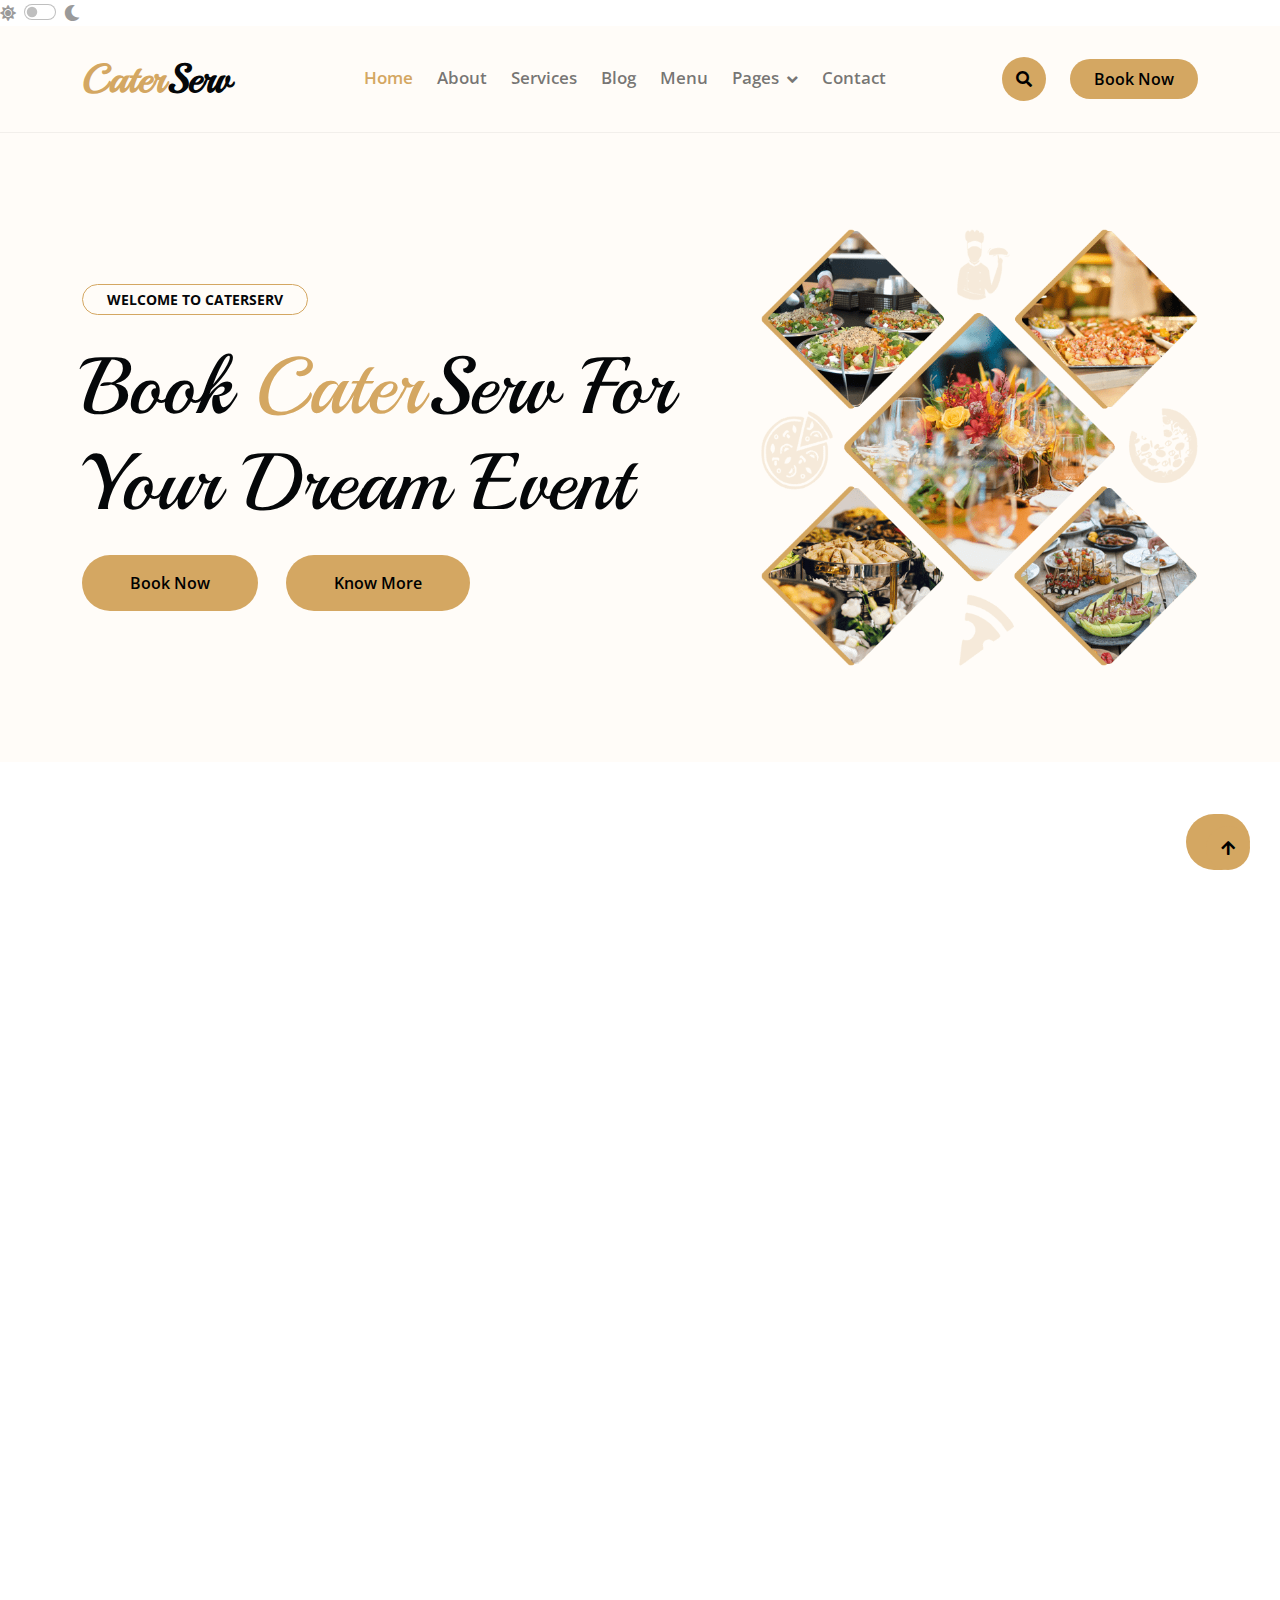
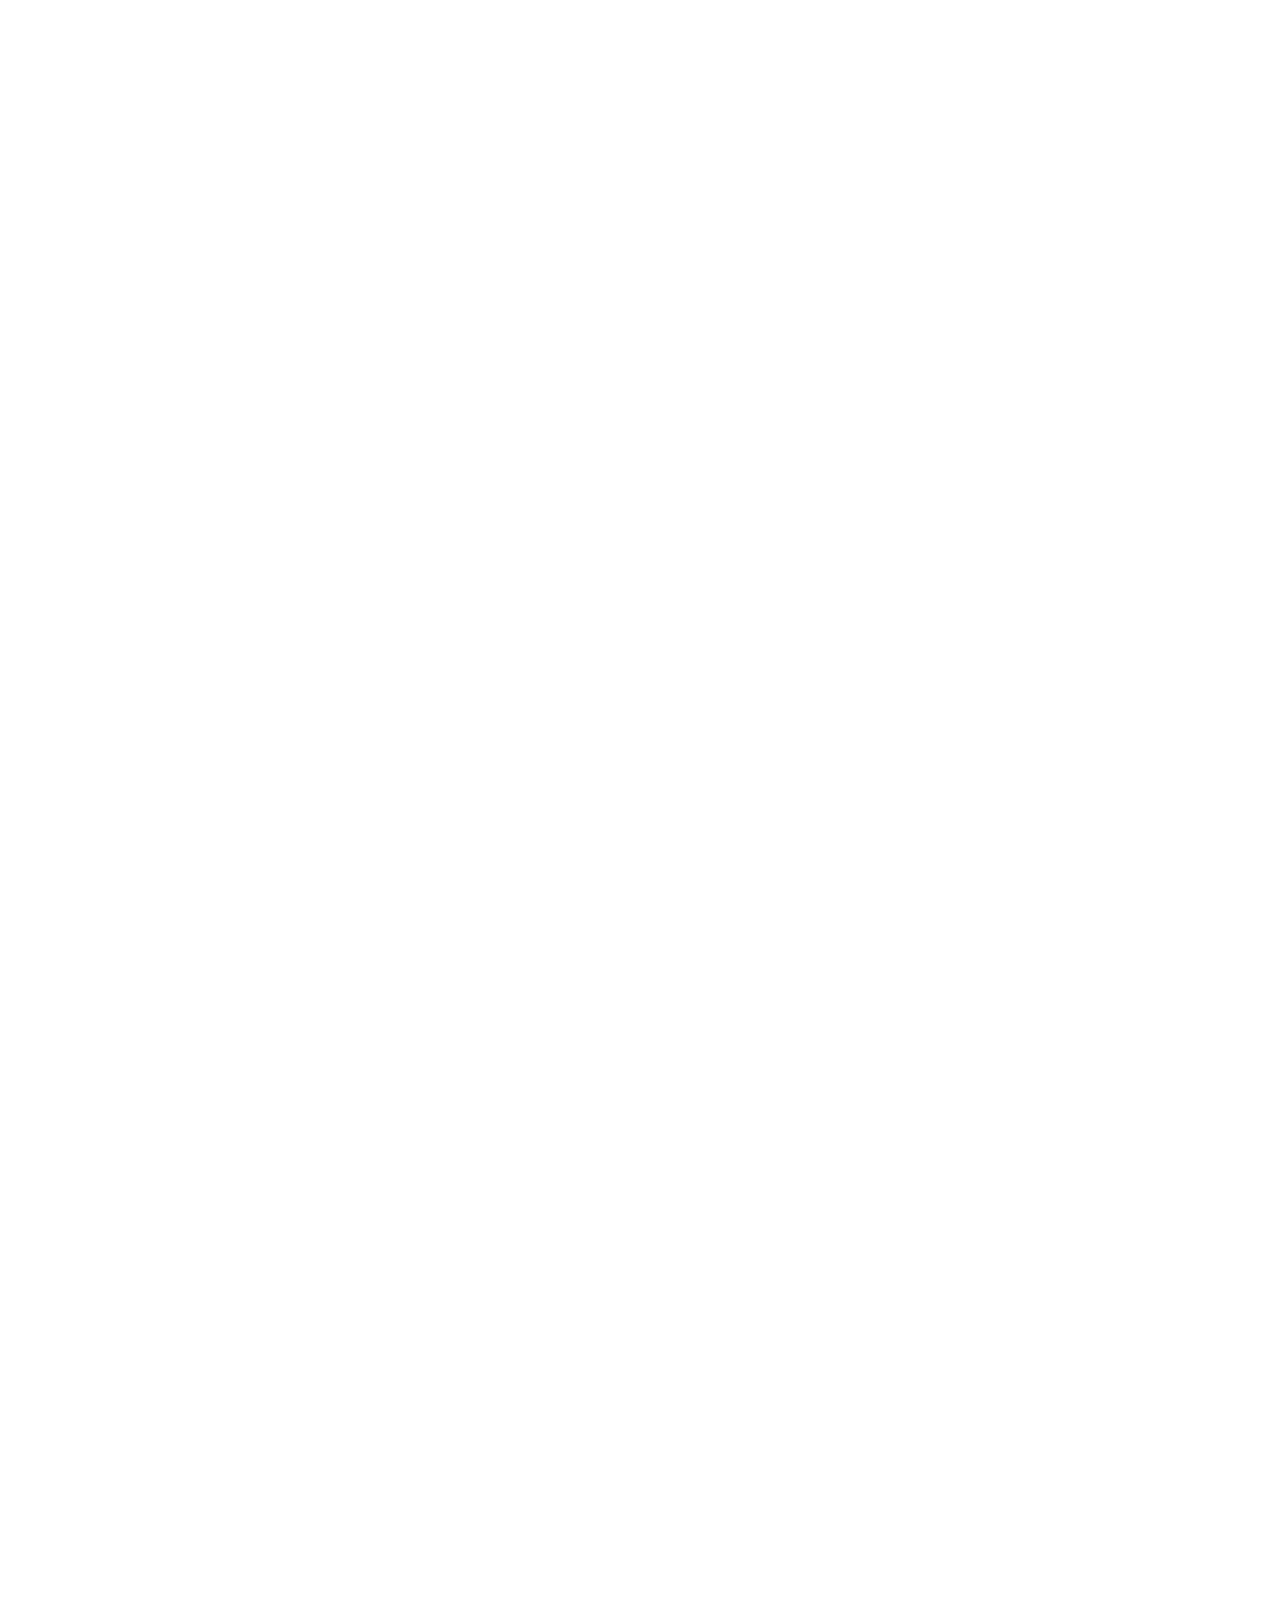
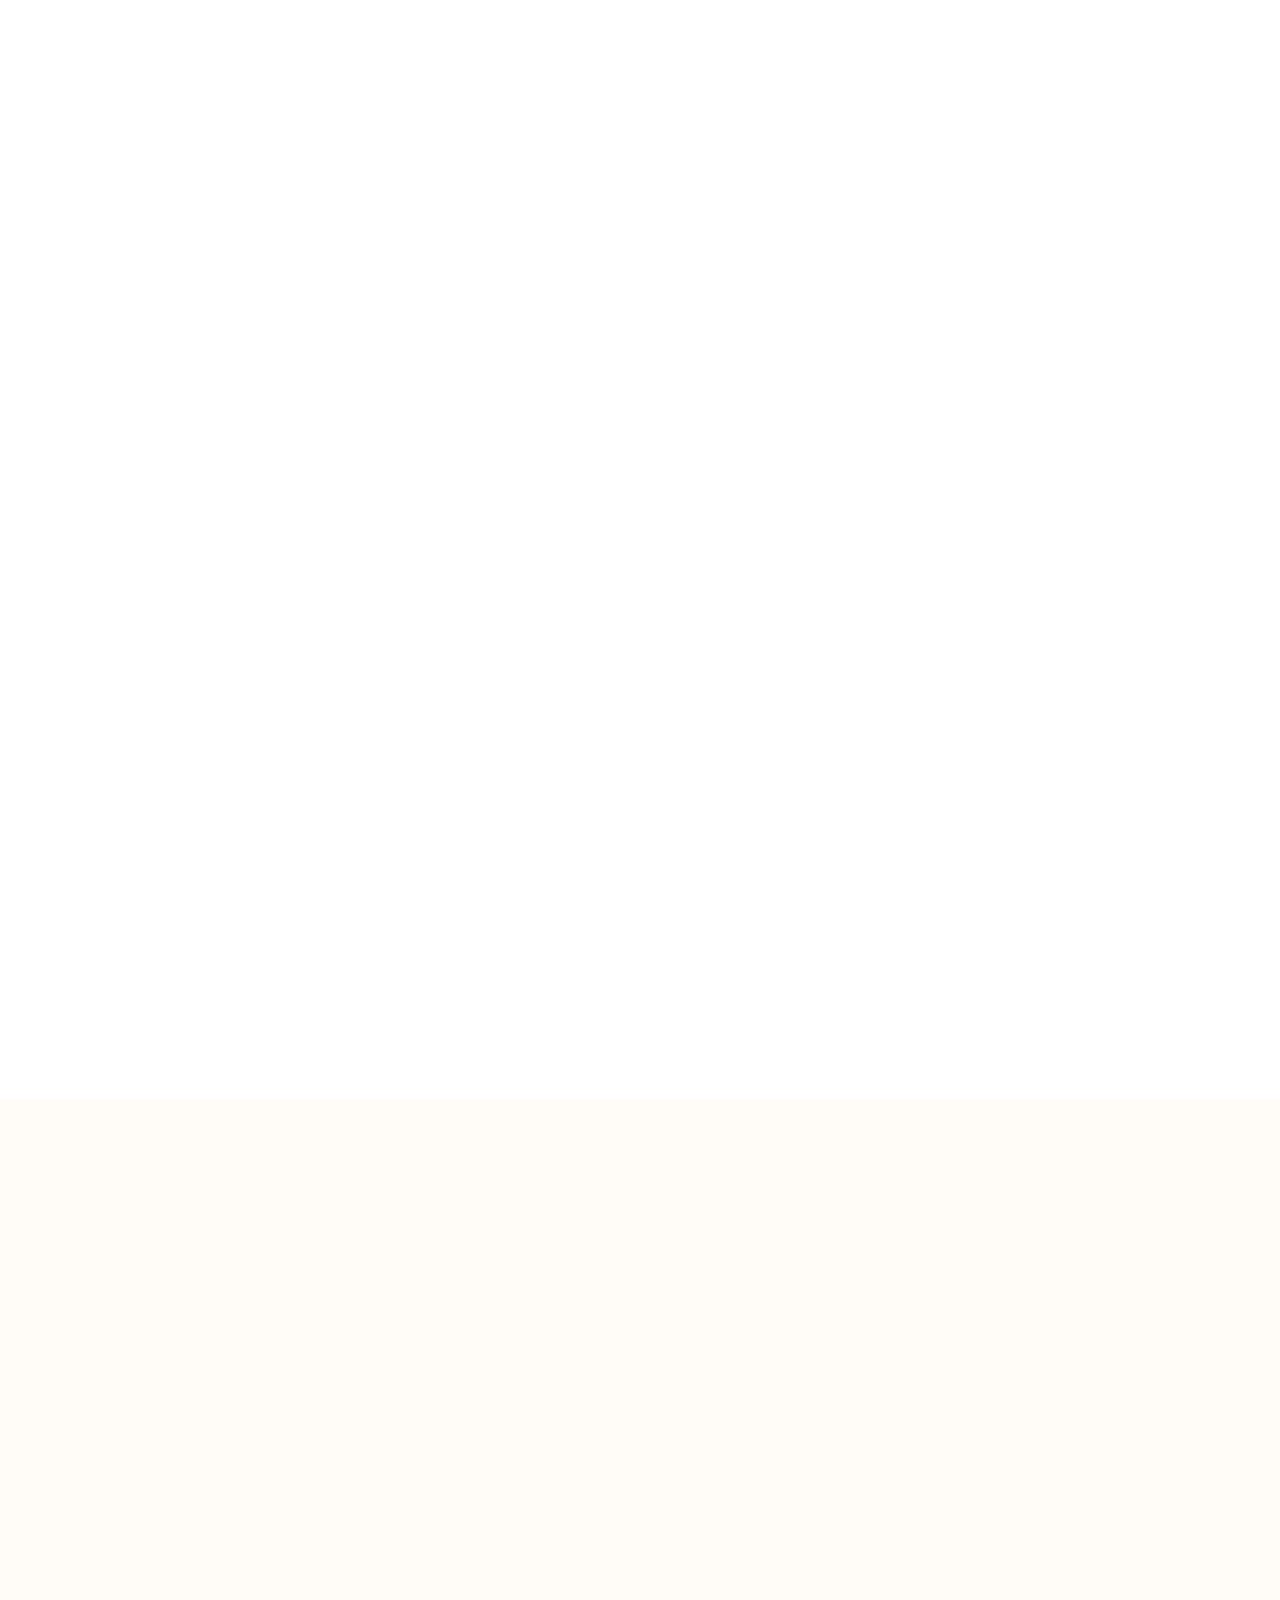
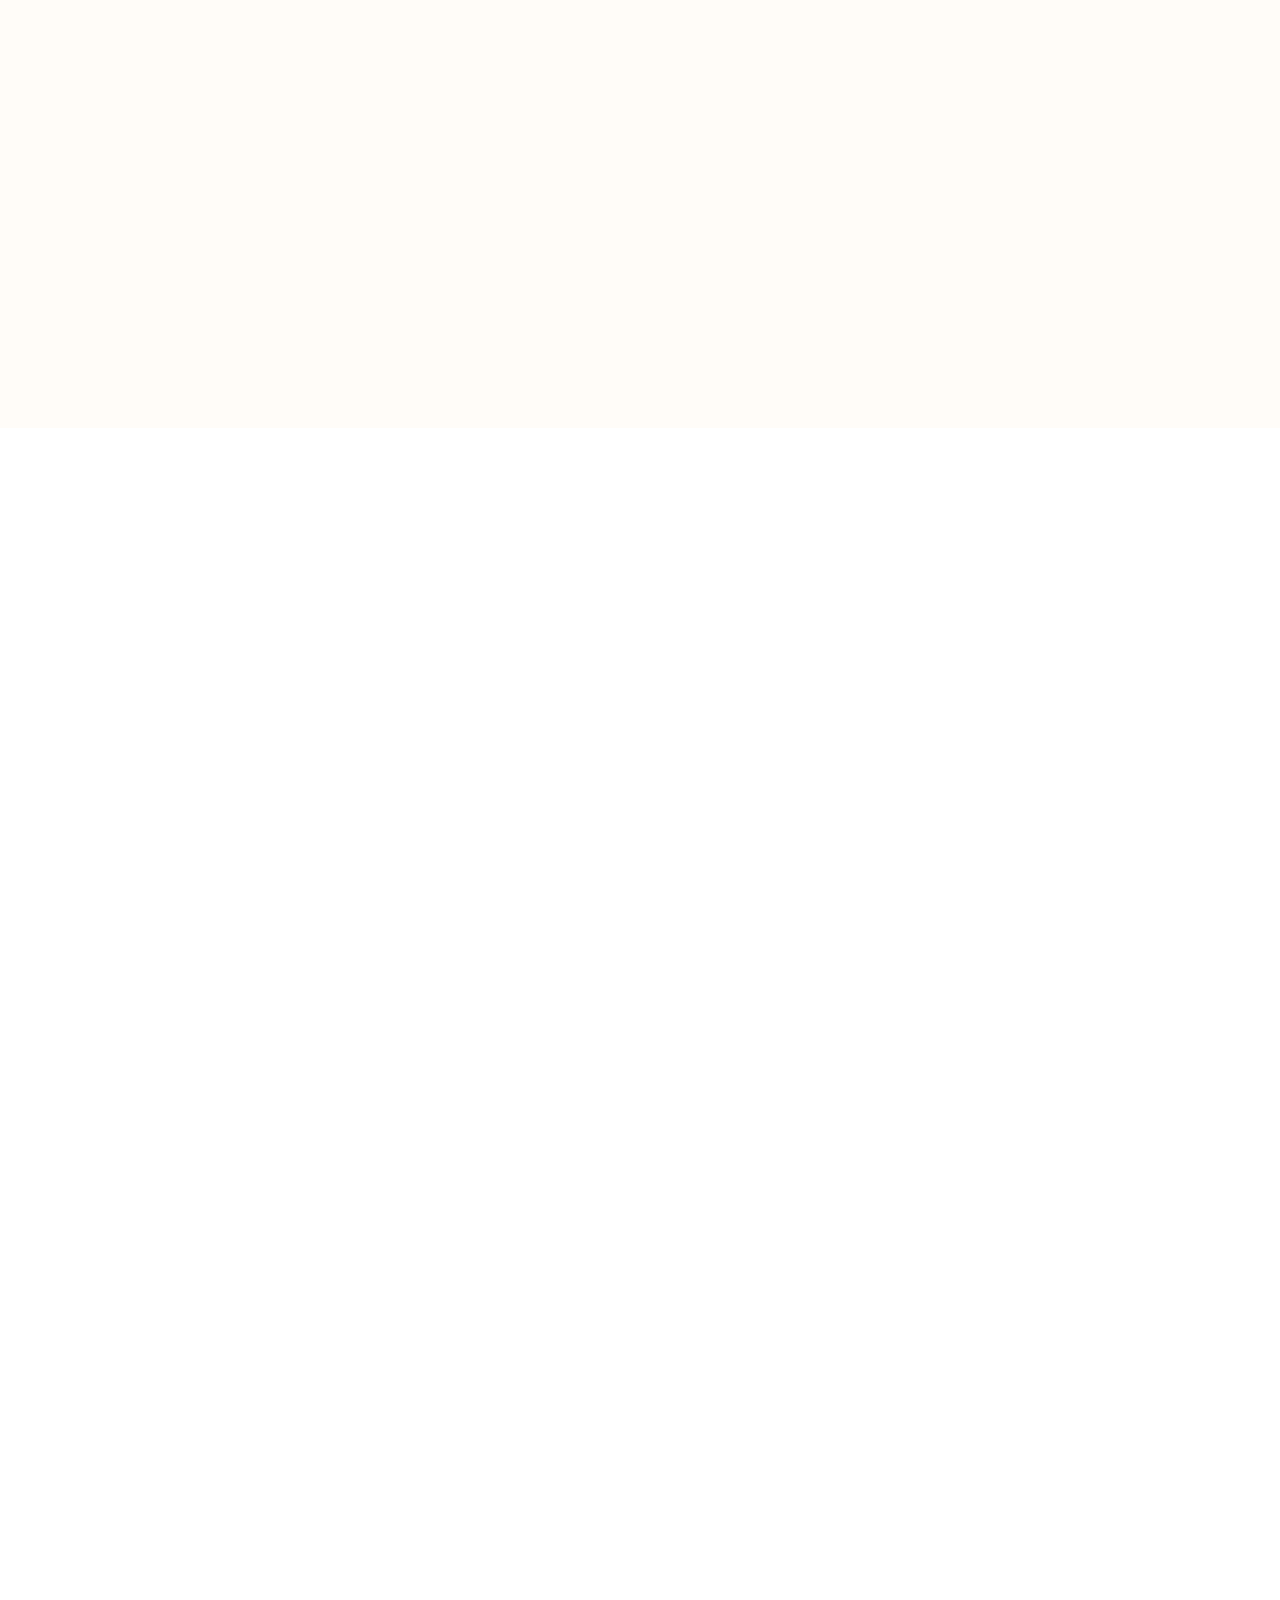
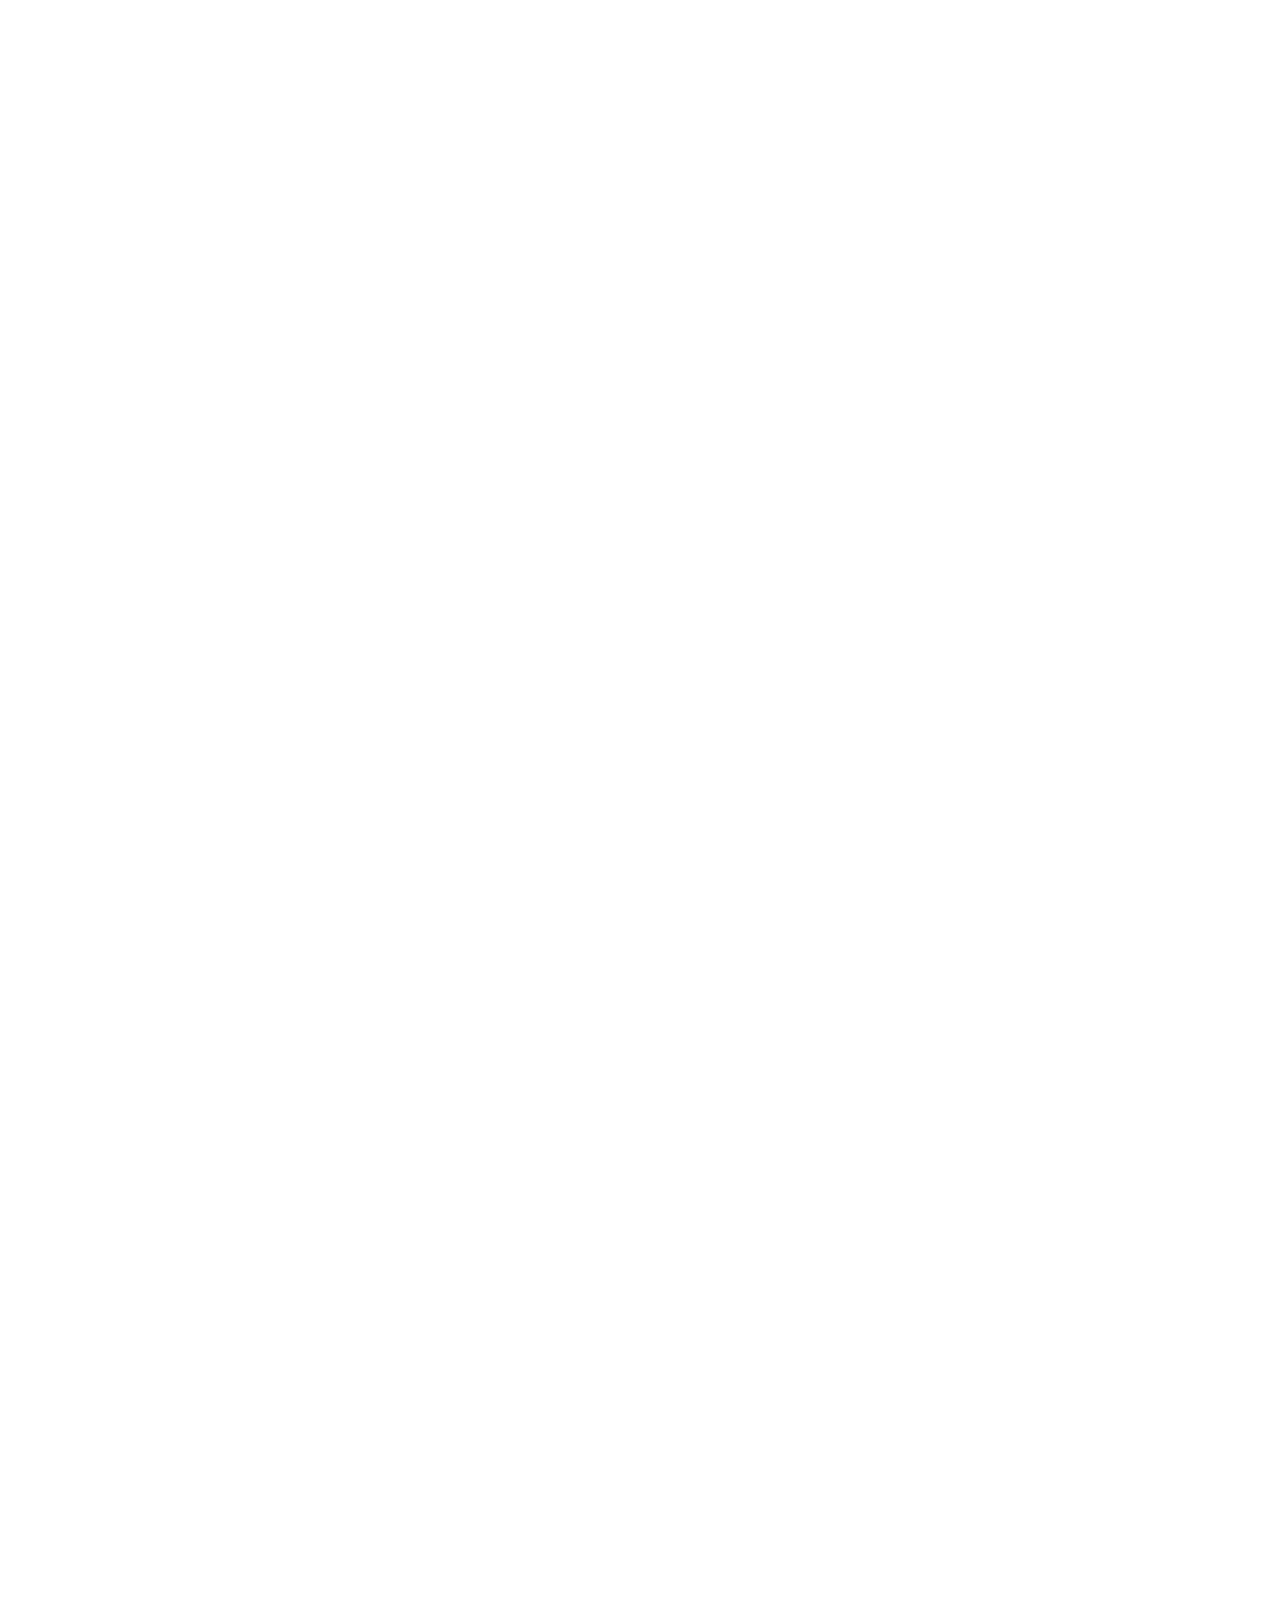
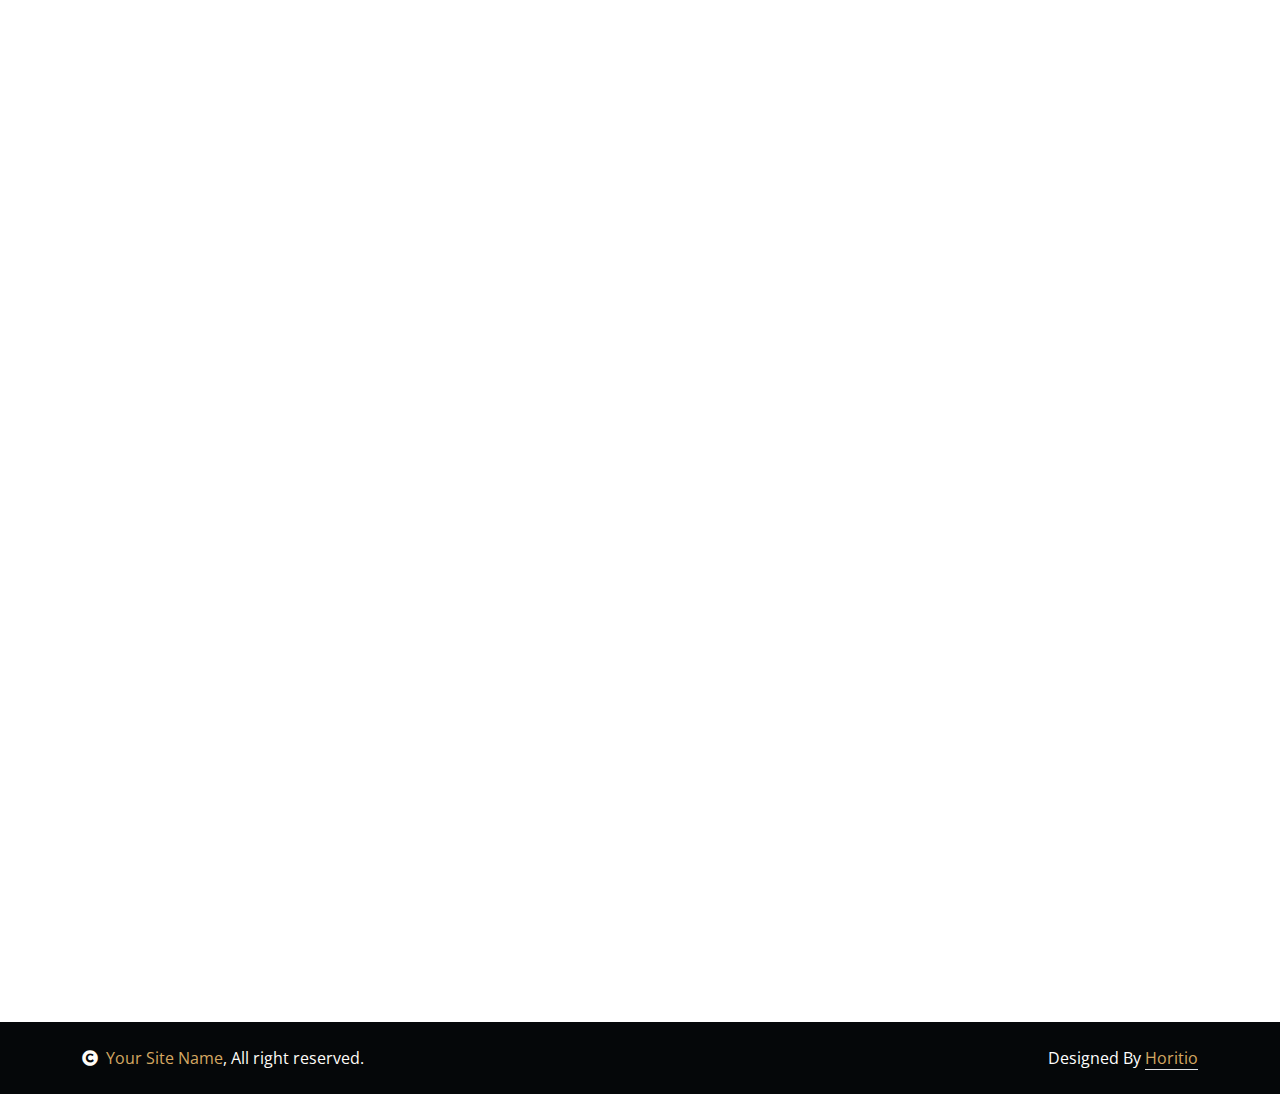
<file: index.html>
<!DOCTYPE html>
<html lang="en">
<!-- 
Theme developed by Horitio Tech Labs
All rights reserved
Responsive template for a catering company
https://horitio.com
-->
    <head>
        <meta charset="utf-8">
        <title>Dental Implants, Kerala - Reliance Dental Laboratory </title>
        <meta content="width=device-width, initial-scale=1.0" name="viewport">
        <meta content="Dental Implants, Kerala, Reliance Dental Laboratory" name="keywords">
        <meta content="Reliance Dental Laboratory offers high-quality dental implants in Kerala." name="description">
        <meta property="og:title" content="">
        <meta property="og:description" content="Restore your smile with durable dental implants at Reliance dental laboratory . Experienced specialists, advanced technology. Book a consultation today!">
        <meta property="og:image" content="">
        <meta property="og:url" content="">
        <meta property="og:type" content="website">
        <meta name="twitter:card" content="summary_large_image">
        <meta name="twitter:title" content="">
        <meta name="twitter:description" content="">
        <meta name="twitter:image" content="">
        <link rel="canonical" href="">
        
        <!-- Google Web Fonts -->
        <link rel="preconnect" href="https://fonts.googleapis.com">
        <link rel="preconnect" href="https://fonts.gstatic.com" crossorigin>
        <link href="https://fonts.googleapis.com/css2?family=Open+Sans:wght@400;600&family=Playball&display=swap" rel="stylesheet">

        <!-- Icon Font Stylesheet -->
        <link rel="stylesheet" href="https://use.fontawesome.com/releases/v5.15.4/css/all.css"/>
        <link href="https://cdn.jsdelivr.net/npm/bootstrap-icons@1.4.1/font/bootstrap-icons.css" rel="stylesheet">

        <!-- Libraries Stylesheet -->
        <link href="lib/animate/animate.min.css" rel="stylesheet">
        <link href="lib/lightbox/css/lightbox.min.css" rel="stylesheet">
        <link href="lib/owlcarousel/owl.carousel.min.css" rel="stylesheet">

        <!-- Customized Bootstrap Stylesheet -->
        <link href="css/bootstrap.min.css" rel="stylesheet">

        <!-- Template Stylesheet -->
        <link href="css/style.css" rel="stylesheet">

     <!-- Favicon -->
    <link href="img/favicon.ico" rel="icon">

        <!-- Google Analytics -->
        
    <script async src="https://www.googletagmanager.com/gtag/js?id=G-XXXXXXXXXX"></script>
    
    <script>
      window.dataLayer = window.dataLayer || [];
      function gtag(){dataLayer.push(arguments);}
      gtag('js', new Date());

      gtag('config', 'G-XXXXXXXXXX'); // Replace G-XXXXXXXXXX with your actual GA4 Measurement ID
    
    (
        function(w,d,s,l,i){w[l]=w[l]||[];w[l].push({'gtm.start': new Date().getTime(),event:'gtm.js'});
    var f=d.getElementsByTagName(s)[0], j=d.createElement(s),dl=l!='dataLayer'?'&l='+l:'';
    j.async=true;j.src= 'https://www.googletagmanager.com/gtm.js?id='+i+dl;f.parentNode.insertBefore(j,f);
    
    })
    (window,document,'script','dataLayer','GTM-XXXXXXX');
     
    const isSystemThemeSetToDark = window.matchMedia("(prefers-color-scheme: dark)").matches;
    if (isSystemThemeSetToDark) {
    document.documentElement.dataset.mdbTheme = "dark";
  };
    </script>

    </head>

    <body>

        <!-- Spinner Start -->
        <div id="spinner" class="show w-100 vh-100 bg-white position-fixed translate-middle top-50 start-50  d-flex align-items-center justify-content-center">
            <div class="spinner-grow text-primary" role="status"></div>
        </div>
        <!-- Spinner End -->


        <!-- Theme toggler -->
            <div>
            <li class="nav-item align-items-center d-flex" >
            <i class="fas fa-sun"></i>
            <!-- Default switch -->
            <div class="ms-2 form-check form-switch">
            <input class="form-check-input" type="checkbox" role="switch" id="themingSwitcher" />
            </div>
            <i class="fas fa-moon"></i>
            </li>
            <script>
            const themeStitcher = document.getElementById("themingSwitcher");
            // set toggler position based on system theme
            if (isSystemThemeSetToDark) {
            themeStitcher.checked = true;
            }

            // add listener to theme toggler
            themeStitcher.addEventListener("change", (e) => {
            toggleTheme(e.target.checked);
            });

            const toggleTheme = (isChecked) => {
            const theme = isChecked ? "dark" : "light";

            document.documentElement.dataset.mdbTheme = theme;
            }

            // add listener to toggle theme with Shift + D
            document.addEventListener("keydown", (e) => {
            if (e.shiftKey && e.key === "D") {
                themeStitcher.checked = !themeStitcher.checked;
                toggleTheme(themeStitcher.checked);
            }
            });
            </script>
            </div>

         
        <!-- Back to Top -->
        <a href="#" class="btn btn-primary py-3 px-4 rounded-pill back-to-top">
            <i class="bi bi-arrow-up"></i>  
        </a>

        <!-- google Analytics -->
         <noscript>
            <iframe src="https://www.googletagmanager.com/ns.html?id=GTM-XXXXXXX"
         height="0" width="0" style="display:none;visibility:hidden">
        </iframe>
        </noscript>

        <!-- Navbar start -->
        <div class="container-fluid nav-bar">
            <div class="container">
                <nav class="navbar navbar-light navbar-expand-lg py-4">
                    <a href="index.html" class="navbar-brand">
                        <h1 class="text-primary fw-bold mb-0">Cater<span class="text-dark">Serv</span> </h1>
                    </a>
                    <button class="navbar-toggler py-2 px-3" type="button" data-bs-toggle="collapse" data-bs-target="#navbarCollapse">
                        <span class="fa fa-bars text-primary"></span>
                    </button>
                    <div class="collapse navbar-collapse" id="navbarCollapse">
                        <div class="navbar-nav mx-auto">
                            <a href="index.html" class="nav-item nav-link active">Home</a>
                            <a href="about.html" class="nav-item nav-link">About</a>
                            <a href="service.html" class="nav-item nav-link">Services</a>
                            <a href="event.html" class="nav-item nav-link">Blog</a>
                            <a href="menu.html" class="nav-item nav-link">Menu</a>
                            <div class="nav-item dropdown">
                                <a href="#" class="nav-link dropdown-toggle" data-bs-toggle="dropdown">Pages</a>
                                <div class="dropdown-menu bg-light">
                                    <a href="book.html" class="dropdown-item">Booking</a>
                                    <a href="blog.html" class="dropdown-item">Our Blog</a>
                                    <a href="team.html" class="dropdown-item">Our Team</a>
                                    <a href="testimonial.html" class="dropdown-item">Testimonial</a>
                                    <a href="404.html" class="dropdown-item">404 Page</a>
                                </div>
                            </div>
                            <a href="contact.html" class="nav-item nav-link">Contact</a>
                        </div>
                        <button class="btn-search btn btn-primary btn-md-square me-4 rounded-circle d-none d-lg-inline-flex" data-bs-toggle="modal" data-bs-target="#searchModal"><i class="fas fa-search"></i></button>
                        <a href="" class="btn btn-primary py-2 px-4 d-none d-xl-inline-block rounded-pill">Book Now</a>
                    </div>
                </nav>
            </div>
        </div>
        <!-- Navbar End -->


        <!-- Modal Search Start -->
        <div class="modal fade" id="searchModal" tabindex="-1" aria-labelledby="exampleModalLabel" aria-hidden="true">
            <div class="modal-dialog modal-fullscreen">
                <div class="modal-content rounded-0">
                    <div class="modal-header">
                        <h5 class="modal-title" id="exampleModalLabel">Search by keyword</h5>
                        <button type="button" class="btn-close" data-bs-dismiss="modal" aria-label="Close"></button>
                    </div>
                    <div class="modal-body d-flex align-items-center">
                        <div class="input-group w-75 mx-auto d-flex">
                            <input type="search" class="form-control bg-transparent p-3" placeholder="keywords" aria-describedby="search-icon-1">
                            <span id="search-icon-1" class="input-group-text p-3"><i class="fa fa-search"></i></span>
                        </div>
                    </div>
                </div>
            </div>
        </div>
        <!-- Modal Search End -->


        <!-- Hero Start -->
        <div class="container-fluid bg-light py-6 my-6 mt-0">
            <div class="container">
                <div class="row g-5 align-items-center">
                    <div class="col-lg-7 col-md-12">
                        <small class="d-inline-block fw-bold text-dark text-uppercase bg-light border border-primary rounded-pill px-4 py-1 mb-4 animated bounceInDown">Welcome to CaterServ</small>
                        <h1 class="display-1 mb-4 animated bounceInDown">Book <span class="text-primary">Cater</span>Serv For Your Dream Event</h1>
                        <a href="" class="btn btn-primary border-0 rounded-pill py-3 px-4 px-md-5 me-4 animated bounceInLeft">Book Now</a>
                        <a href="" class="btn btn-primary border-0 rounded-pill py-3 px-4 px-md-5 animated bounceInLeft">Know More</a>
                    </div>
                    <div class="col-lg-5 col-md-12">
                        <img src="img/hero.png" class="img-fluid rounded animated zoomIn" alt="">
                    </div>
                </div>
            </div>
        </div>
        <!-- Hero End -->


        <!-- About Satrt -->
        <div class="container-fluid py-6">
            <div class="container">
                <div class="row g-5 align-items-center">
                    <div class="col-lg-5 wow bounceInUp" data-wow-delay="0.1s">
                        <img src="img/about.jpg" class="img-fluid rounded" alt="">
                    </div>
                    <div class="col-lg-7 wow bounceInUp" data-wow-delay="0.3s">
                        <small class="d-inline-block fw-bold text-dark text-uppercase bg-light border border-primary rounded-pill px-4 py-1 mb-3">About Us</small>
                        <h1 class="display-5 mb-4">Trusted By 200 + satisfied clients</h1>
                        <p class="mb-4">Consectetur adipisicing elit, sed do eiusmod tempor incididunt ut labore eit esdioilore magna aliqua. Ut enim ad minim veniam, 
                            quis nostrud exercitation ullaemco laboeeiris nisi ut aliquip ex ea commodo consequat. Duis aute irure 
                            dolor iesdein reprehendeerit in voluptate velit esse cillum dolore.</p>
                        <div class="row g-4 text-dark mb-5">
                            <div class="col-sm-6">
                                <i class="fas fa-share text-primary me-2"></i>Fresh and Fast food Delivery
                            </div>
                            <div class="col-sm-6">
                                <i class="fas fa-share text-primary me-2"></i>24/7 Customer Support
                            </div>
                            <div class="col-sm-6">
                                <i class="fas fa-share text-primary me-2"></i>Easy Customization Options
                            </div>
                            <div class="col-sm-6">
                                <i class="fas fa-share text-primary me-2"></i>Delicious Deals for Delicious Meals
                            </div>
                        </div>
                        <a href="" class="btn btn-primary py-3 px-5 rounded-pill">About Us<i class="fas fa-arrow-right ps-2"></i></a>
                    </div>
                </div>
            </div>
        </div>
        <!-- About End -->


        <!-- Fact Start-->
        <div class="container-fluid faqt py-6">
            <div class="container">
                <div class="row g-4 align-items-center">
                    <div class="col-lg-7">
                       <div class="row g-4">
                            <div class="col-sm-4 wow bounceInUp" data-wow-delay="0.3s">
                                <div class="faqt-item bg-primary rounded p-4 text-center">
                                    <i class="fas fa-users fa-4x mb-4 text-white"></i>
                                    <h1 class="display-4 fw-bold" data-toggle="counter-up">689</h1>
                                    <p class="text-dark text-uppercase fw-bold mb-0">Happy Customers</p>
                                </div>
                            </div>
                            <div class="col-sm-4 wow bounceInUp" data-wow-delay="0.5s">
                                <div class="faqt-item bg-primary rounded p-4 text-center">
                                    <i class="fas fa-users-cog fa-4x mb-4 text-white"></i>
                                    <h1 class="display-4 fw-bold" data-toggle="counter-up">107</h1>
                                    <p class="text-dark text-uppercase fw-bold mb-0">Expert Chefs</p>
                                </div>
                            </div>
                            <div class="col-sm-4 wow bounceInUp" data-wow-delay="0.7s">
                                <div class="faqt-item bg-primary rounded p-4 text-center">
                                    <i class="fas fa-check fa-4x mb-4 text-white"></i>
                                    <h1 class="display-4 fw-bold" data-toggle="counter-up">253</h1>
                                    <p class="text-dark text-uppercase fw-bold mb-0">Events Complete</p>
                                </div>
                            </div>
                        </div>
                    </div>
                    <div class="col-lg-5 wow bounceInUp" data-wow-delay="0.1s">
                        <div class="video">
                            <button type="button" class="btn btn-play" data-bs-toggle="modal" data-src="https://www.youtube.com/embed/DWRcNpR6Kdc" data-bs-target="#videoModal">
                                <span></span>
                            </button>
                        </div>
                    </div>
                </div>
            </div>
        </div>
        <!-- Modal Video -->
        <div class="modal fade" id="videoModal" tabindex="-1" aria-labelledby="exampleModalLabel" aria-hidden="true">
            <div class="modal-dialog">
                <div class="modal-content rounded-0">
                    <div class="modal-header">
                        <h5 class="modal-title" id="exampleModalLabel">Youtube Video</h5>
                        <button type="button" class="btn-close" data-bs-dismiss="modal" aria-label="Close"></button>
                    </div>
                    <div class="modal-body">
                        <!-- 16:9 aspect ratio -->
                        <div class="ratio ratio-16x9">
                            <iframe class="embed-responsive-item" src="" id="video" allowfullscreen allowscriptaccess="always"
                                allow="autoplay"></iframe>
                        </div>
                    </div>
                </div>
            </div>
        </div>
        <!-- Fact End -->


        <!-- Service Start -->
        <div class="container-fluid service py-6">
            <div class="container">
                <div class="text-center wow bounceInUp" data-wow-delay="0.1s">
                    <small class="d-inline-block fw-bold text-dark text-uppercase bg-light border border-primary rounded-pill px-4 py-1 mb-3">Our Services</small>
                    <h1 class="display-5 mb-5">What We Offer</h1>
                </div>
                <div class="row g-4">
                    <div class="col-lg-3 col-md-6 col-sm-12 wow bounceInUp" data-wow-delay="0.1s">
                        <div class="bg-light rounded service-item">
                            <div class="service-content d-flex align-items-center justify-content-center p-4">
                                <div class="service-content-icon text-center">
                                    <i class="fas fa-cheese fa-7x text-primary mb-4"></i>
                                    <h4 class="mb-3">Wedding Services</h4>
                                    <p class="mb-4">Contrary to popular belief, ipsum is not simply random.</p>
                                    <a href="#" class="btn btn-primary px-4 py-2 rounded-pill">Read More</a>
                                </div>
                            </div>
                        </div>
                    </div>
                    <div class="col-lg-3 col-md-6 col-sm-12 wow bounceInUp" data-wow-delay="0.3s">
                        <div class="bg-light rounded service-item">
                            <div class="service-content d-flex align-items-center justify-content-center p-4">
                                <div class="service-content-icon text-center">
                                    <i class="fas fa-pizza-slice fa-7x text-primary mb-4"></i>
                                    <h4 class="mb-3">Corporate Catering</h4>
                                    <p class="mb-4">Contrary to popular belief, ipsum is not simply random.</p>
                                    <a href="#" class="btn btn-primary px-4 py-2 rounded-pill">Read More</a>
                                </div>
                            </div>
                        </div>
                    </div>
                    <div class="col-lg-3 col-md-6 col-sm-12 wow bounceInUp" data-wow-delay="0.5s">
                        <div class="bg-light rounded service-item">
                            <div class="service-content d-flex align-items-center justify-content-center p-4">
                                <div class="service-content-icon text-center">
                                    <i class="fas fa-hotdog fa-7x text-primary mb-4"></i>
                                    <h4 class="mb-3">Cocktail Reception</h4>
                                    <p class="mb-4">Contrary to popular belief, ipsum is not simply random.</p>
                                    <a href="#" class="btn btn-primary px-4 py-2 rounded-pill">Read More</a>
                                </div>
                            </div>
                        </div>
                    </div>
                    <div class="col-lg-3 col-md-6 col-sm-12 wow bounceInUp" data-wow-delay="0.7s">
                        <div class="bg-light rounded service-item">
                            <div class="service-content d-flex align-items-center justify-content-center p-4">
                                <div class="service-content-icon text-center">
                                    <i class="fas fa-hamburger fa-7x text-primary mb-4"></i>
                                    <h4 class="mb-3">Bento Catering</h4>
                                    <p class="mb-4">Contrary to popular belief, ipsum is not simply random.</p>
                                    <a href="#" class="btn btn-primary px-4 py-2 rounded-pill">Read More</a>
                                </div>
                            </div>
                        </div>
                    </div>
                    <div class="col-lg-3 col-md-6 col-sm-12 wow bounceInUp" data-wow-delay="0.1s">
                        <div class="bg-light rounded service-item">
                            <div class="service-content d-flex align-items-center justify-content-center p-4">
                                <div class="service-content-icon text-center">
                                    <i class="fas fa-wine-glass-alt fa-7x text-primary mb-4"></i>
                                    <h4 class="mb-3">Pub Party</h4>
                                    <p class="mb-4">Contrary to popular belief, ipsum is not simply random.</p>
                                    <a href="#" class="btn btn-primary px-4 py-2 rounded-pill">Read More</a>
                                </div>
                            </div>
                        </div>
                    </div>
                    <div class="col-lg-3 col-md-6 col-sm-12 wow bounceInUp" data-wow-delay="0.3s">
                        <div class="bg-light rounded service-item">
                            <div class="service-content d-flex align-items-center justify-content-center p-4">
                                <div class="service-content-icon text-center">
                                    <i class="fas fa-walking fa-7x text-primary mb-4"></i>
                                    <h4 class="mb-3">Home Delivery</h4>
                                    <p class="mb-4">Contrary to popular belief, ipsum is not simply random.</p>
                                    <a href="#" class="btn btn-primary px-4 py-2 rounded-pill">Read More</a>
                                </div>
                            </div>
                        </div>
                    </div>
                    <div class="col-lg-3 col-md-6 col-sm-12 wow bounceInUp" data-wow-delay="0.5s">
                        <div class="bg-light rounded service-item">
                            <div class="service-content d-flex align-items-center justify-content-center p-4">
                                <div class="service-content-icon text-center">
                                    <i class="fas fa-wheelchair fa-7x text-primary mb-4"></i>
                                    <h4 class="mb-3">Sit-down Catering</h4>
                                    <p class="mb-4">Contrary to popular belief, ipsum is not simply random.</p>
                                    <a href="#" class="btn btn-primary px-4 py-2 rounded-pill">Read More</a>
                                </div>
                            </div>
                        </div>
                    </div>
                    <div class="col-lg-3 col-md-6 col-sm-12 wow bounceInUp" data-wow-delay="0.7s">
                        <div class="bg-light rounded service-item">
                            <div class="service-content d-flex align-items-center justify-content-center p-4">
                                <div class="service-content-icon text-center">
                                    <i class="fas fa-utensils fa-7x text-primary mb-4"></i>
                                    <h4 class="mb-3">Buffet Catering</h4>
                                    <p class="mb-4">Contrary to popular belief, ipsum is not simply random.</p>
                                    <a href="#" class="btn btn-primary px-4 py-2 rounded-pill">Read More</a>
                                </div>
                            </div>
                        </div>
                    </div>
                </div>
            </div>
        </div>
        <!-- Service End -->


        <!-- Events Start -->
        <div class="container-fluid event py-6">
            <div class="container">
                <div class="text-center wow bounceInUp" data-wow-delay="0.1s">
                    <small class="d-inline-block fw-bold text-dark text-uppercase bg-light border border-primary rounded-pill px-4 py-1 mb-3">Latest Events</small>
                    <h1 class="display-5 mb-5">Our Social & Professional Events Gallery</h1>
                </div>
                <div class="tab-class text-center">
                    <ul class="nav nav-pills d-inline-flex justify-content-center mb-5 wow bounceInUp" data-wow-delay="0.1s">
                        <li class="nav-item p-2">
                            <a class="d-flex mx-2 py-2 border border-primary bg-light rounded-pill active" data-bs-toggle="pill" href="#tab-1">
                                <span class="text-dark" style="width: 150px;">All Events</span>
                            </a>
                        </li>
                        <li class="nav-item p-2">
                            <a class="d-flex py-2 mx-2 border border-primary bg-light rounded-pill" data-bs-toggle="pill" href="#tab-2">
                                <span class="text-dark" style="width: 150px;">Wedding</span>
                            </a>
                        </li>
                        <li class="nav-item p-2">
                            <a class="d-flex mx-2 py-2 border border-primary bg-light rounded-pill" data-bs-toggle="pill" href="#tab-3">
                                <span class="text-dark" style="width: 150px;">Corporate</span>
                            </a>
                        </li>
                        <li class="nav-item p-2">
                            <a class="d-flex mx-2 py-2 border border-primary bg-light rounded-pill" data-bs-toggle="pill" href="#tab-4">
                                <span class="text-dark" style="width: 150px;">Cocktail</span>
                            </a>
                        </li>
                        <li class="nav-item p-2">
                            <a class="d-flex mx-2 py-2 border border-primary bg-light rounded-pill" data-bs-toggle="pill" href="#tab-5">
                                <span class="text-dark" style="width: 150px;">Buffet</span>
                            </a>
                        </li>
                    </ul>
                    <div class="tab-content">
                        <div id="tab-1" class="tab-pane fade show p-0 active">
                            <div class="row g-4">
                                <div class="col-lg-12">
                                    <div class="row g-4">
                                        <div class="col-md-6 col-lg-3 wow bounceInUp" data-wow-delay="0.1s">
                                            <div class="event-img position-relative">
                                                <img class="img-fluid rounded w-100" src="img/event-1.jpg" alt="">
                                                <div class="event-overlay d-flex flex-column p-4">
                                                    <h4 class="me-auto">Wedding</h4>
                                                    <a href="img/event-1.jpg" data-lightbox="event-1" class="my-auto"><i class="fas fa-search-plus text-dark fa-2x"></i></a>
                                                </div>
                                            </div>
                                        </div>
                                        <div class="col-md-6 col-lg-3 wow bounceInUp" data-wow-delay="0.3s">
                                            <div class="event-img position-relative">
                                                <img class="img-fluid rounded w-100" src="img/event-2.jpg" alt="">
                                                <div class="event-overlay d-flex flex-column p-4">
                                                    <h4 class="me-auto">Corporate</h4>
                                                    <a href="img/event-2.jpg" data-lightbox="event-2" class="my-auto"><i class="fas fa-search-plus text-dark fa-2x"></i></a>
                                                </div>
                                            </div>
                                        </div>
                                        <div class="col-md-6 col-lg-3 wow bounceInUp" data-wow-delay="0.5s">
                                            <div class="event-img position-relative">
                                                <img class="img-fluid rounded w-100" src="img/event-3.jpg" alt="">
                                                <div class="event-overlay d-flex flex-column p-4">
                                                    <h4 class="me-auto">Wedding</h4>
                                                    <a href="img/event-3.jpg" data-lightbox="event-3" class="my-auto"><i class="fas fa-search-plus text-dark fa-2x"></i></a>
                                                </div>
                                            </div>
                                        </div>
                                        <div class="col-md-6 col-lg-3 wow bounceInUp" data-wow-delay="0.7s">
                                            <div class="event-img position-relative">
                                                <img class="img-fluid rounded w-100" src="img/event-4.jpg" alt="">
                                                <div class="event-overlay d-flex flex-column p-4">
                                                    <h4 class="me-auto">Buffet</h4>
                                                    <a href="img/event-4.jpg" data-lightbox="event-4" class="my-auto"><i class="fas fa-search-plus text-dark fa-2x"></i></a>
                                                </div>
                                            </div>
                                        </div>
                                        <div class="col-md-6 col-lg-3 wow bounceInUp" data-wow-delay="0.1s">
                                            <div class="event-img position-relative">
                                                <img class="img-fluid rounded w-100" src="img/event-5.jpg" alt="">
                                                <div class="event-overlay d-flex flex-column p-4">
                                                    <h4 class="me-auto">Cocktail</h4>
                                                    <a href="img/event-5.jpg" data-lightbox="event-5" class="my-auto"><i class="fas fa-search-plus text-dark fa-2x"></i></a>
                                                </div>
                                            </div>
                                        </div>
                                        <div class="col-md-6 col-lg-3 wow bounceInUp" data-wow-delay="0.3s">
                                            <div class="event-img position-relative">
                                                <img class="img-fluid rounded w-100" src="img/event-6.jpg" alt="">
                                                <div class="event-overlay d-flex flex-column p-4">
                                                    <h4 class="me-auto">Wedding</h4>
                                                    <a href="img/event-6.jpg" data-lightbox="event-6" class="my-auto"><i class="fas fa-search-plus text-dark fa-2x"></i></a>
                                                </div>
                                            </div>
                                        </div>
                                        <div class="col-md-6 col-lg-3 wow bounceInUp" data-wow-delay="0.5s">
                                            <div class="event-img position-relative">
                                                <img class="img-fluid rounded w-100" src="img/event-7.jpg" alt="">
                                                <div class="event-overlay d-flex flex-column p-4">
                                                    <h4 class="me-auto">Buffet</h4>
                                                    <a href="img/event-7.jpg" data-lightbox="event-7" class="my-auto"><i class="fas fa-search-plus text-dark fa-2x"></i></a>
                                                </div>
                                            </div>
                                        </div>
                                        <div class="col-md-6 col-lg-3 wow bounceInUp" data-wow-delay="0.7s">
                                            <div class="event-img position-relative">
                                                <img class="img-fluid rounded w-100" src="img/event-8.jpg" alt="">
                                                <div class="event-overlay d-flex flex-column p-4">
                                                    <h4 class="me-auto">Corporate</h4>
                                                    <a href="img/event-8.jpg" data-lightbox="event-17" class="my-auto"><i class="fas fa-search-plus text-dark fa-2x"></i></a>
                                                </div>
                                            </div>
                                        </div>
                                    </div>
                                </div>
                            </div>
                        </div>
                        <div id="tab-2" class="tab-pane fade show p-0">
                            <div class="row g-4">
                                <div class="col-lg-12">
                                    <div class="row g-4">
                                        <div class="col-md-6 col-lg-3">
                                            <div class="event-img position-relative">
                                                <img class="img-fluid rounded w-100" src="img/event-1.jpg" alt="">
                                                <div class="event-overlay d-flex flex-column p-4">
                                                    <h4 class="me-auto">Wedding</h4>
                                                    <a href="img/01.jpg" data-lightbox="event-8" class="my-auto"><i class="fas fa-search-plus text-dark fa-2x"></i></a>
                                                </div>
                                            </div>
                                        </div>
                                        <div class="col-md-6 col-lg-3">
                                            <div class="event-img position-relative">
                                                <img class="img-fluid rounded w-100" src="img/event-2.jpg" alt="">
                                                <div class="event-overlay d-flex flex-column p-4">
                                                    <h4 class="me-auto">Wedding</h4>
                                                    <a href="img/01.jpg" data-lightbox="event-9" class="my-auto"><i class="fas fa-search-plus text-dark fa-2x"></i></a>
                                                </div>
                                            </div>
                                        </div>
                                    </div>
                                </div>
                            </div>
                        </div>
                        <div id="tab-3" class="tab-pane fade show p-0">
                            <div class="row g-4">
                                <div class="col-lg-12">
                                    <div class="row g-4">
                                        <div class="col-md-6 col-lg-3">
                                            <div class="event-img position-relative">
                                                <img class="img-fluid rounded w-100" src="img/event-3.jpg" alt="">
                                                <div class="event-overlay d-flex flex-column p-4">
                                                    <h4 class="me-auto">Corporate</h4>
                                                    <a href="img/01.jpg" data-lightbox="event-10" class="my-auto"><i class="fas fa-search-plus text-dark fa-2x"></i></a>
                                                </div>
                                            </div>
                                        </div>
                                        <div class="col-md-6 col-lg-3">
                                            <div class="event-img position-relative">
                                                <img class="img-fluid rounded w-100" src="img/event-4.jpg" alt="">
                                                <div class="event-overlay d-flex flex-column p-4">
                                                    <h4 class="me-auto">Corporate</h4>
                                                    <a href="img/01.jpg" data-lightbox="event-11" class="my-auto"><i class="fas fa-search-plus text-dark fa-2x"></i></a>
                                                </div>
                                            </div>
                                        </div>
                                    </div>
                                </div>
                            </div>
                        </div>
                        <div id="tab-4" class="tab-pane fade show p-0">
                            <div class="row g-4">
                                <div class="col-lg-12">
                                    <div class="row g-4">
                                        <div class="col-md-6 col-lg-3">
                                            <div class="event-img position-relative">
                                                <img class="img-fluid rounded w-100" src="img/event-5.jpg" alt="">
                                                <div class="event-overlay d-flex flex-column p-4">
                                                    <h4 class="me-auto">Cocktail</h4>
                                                    <a href="img/01.jpg" data-lightbox="event-12" class="my-auto"><i class="fas fa-search-plus text-dark fa-2x"></i></a>
                                                </div>
                                            </div>
                                        </div>
                                        <div class="col-md-6 col-lg-3">
                                            <div class="event-img position-relative">
                                                <img class="img-fluid rounded w-100" src="img/event-6.jpg" alt="">
                                                <div class="event-overlay d-flex flex-column p-4">
                                                    <h4 class="me-auto">Cocktail</h4>
                                                    <a href="img/01.jpg" data-lightbox="event-13" class="my-auto"><i class="fas fa-search-plus text-dark fa-2x"></i></a>
                                                </div>
                                            </div>
                                        </div>
                                    </div>
                                </div>
                            </div>
                        </div>
                        <div id="tab-5" class="tab-pane fade show p-0">
                            <div class="row g-4">
                                <div class="col-lg-12">
                                    <div class="row g-4">
                                        <div class="col-md-6 col-lg-3">
                                            <div class="event-img position-relative">
                                                <img class="img-fluid rounded w-100" src="img/event-7.jpg" alt="">
                                                <div class="event-overlay d-flex flex-column p-4">
                                                    <h4 class="me-auto">Buffet</h4>
                                                    <a href="img/01.jpg" data-lightbox="event-14" class="my-auto"><i class="fas fa-search-plus text-dark fa-2x"></i></a>
                                                </div>
                                            </div>
                                        </div>
                                        <div class="col-md-6 col-lg-3">
                                            <div class="event-img position-relative">
                                                <img class="img-fluid rounded w-100" src="img/event-8.jpg" alt="">
                                                <div class="event-overlay d-flex flex-column p-4">
                                                    <h4 class="me-auto">Buffet</h4>
                                                    <a href="img/01.jpg" data-lightbox="event-15" class="my-auto"><i class="fas fa-search-plus text-dark fa-2x"></i></a>
                                                </div>
                                            </div>
                                        </div>
                                    </div>
                                </div>
                            </div>
                        </div>
                    </div>
                </div>
            </div>
        </div>
        <!-- Events End -->


        <!-- Menu Start -->
        <div class="container-fluid menu bg-light py-6 my-6">
            <div class="container">
                <div class="text-center wow bounceInUp" data-wow-delay="0.1s">
                    <small class="d-inline-block fw-bold text-dark text-uppercase bg-light border border-primary rounded-pill px-4 py-1 mb-3">Our Menu</small>
                    <h1 class="display-5 mb-5">Most Popular Food in the World</h1>
                </div>
                <div class="tab-class text-center">
                    <ul class="nav nav-pills d-inline-flex justify-content-center mb-5 wow bounceInUp" data-wow-delay="0.1s">
                        <li class="nav-item p-2">
                            <a class="d-flex py-2 mx-2 border border-primary bg-white rounded-pill active" data-bs-toggle="pill" href="#tab-6">
                                <span class="text-dark" style="width: 150px;">Starter</span>
                            </a>
                        </li>
                        <li class="nav-item p-2">
                            <a class="d-flex py-2 mx-2 border border-primary bg-white rounded-pill" data-bs-toggle="pill" href="#tab-7">
                                <span class="text-dark" style="width: 150px;">Main Course</span>
                            </a>
                        </li>
                        <li class="nav-item p-2">
                            <a class="d-flex py-2 mx-2 border border-primary bg-white rounded-pill" data-bs-toggle="pill" href="#tab-8">
                                <span class="text-dark" style="width: 150px;">Drinks</span>
                            </a>
                        </li>
                        <li class="nav-item p-2">
                            <a class="d-flex py-2 mx-2 border border-primary bg-white rounded-pill" data-bs-toggle="pill" href="#tab-9">
                                <span class="text-dark" style="width: 150px;">Offers</span>
                            </a>
                        </li>
                        <li class="nav-item p-2">
                            <a class="d-flex py-2 mx-2 border border-primary bg-white rounded-pill" data-bs-toggle="pill" href="#tab-10">
                                <span class="text-dark" style="width: 150px;">Our Spesial</span>
                            </a>
                        </li>
                    </ul>
                    <div class="tab-content">
                        <div id="tab-6" class="tab-pane fade show p-0 active">
                            <div class="row g-4">
                                <div class="col-lg-6 wow bounceInUp" data-wow-delay="0.1s">
                                    <div class="menu-item d-flex align-items-center">
                                        <img class="flex-shrink-0 img-fluid rounded-circle" src="img/menu-01.jpg" alt="">
                                        <div class="w-100 d-flex flex-column text-start ps-4">
                                            <div class="d-flex justify-content-between border-bottom border-primary pb-2 mb-2">
                                                <h4>Paneer</h4>
                                                <h4 class="text-primary">$90</h4>
                                            </div>
                                            <p class="mb-0">Consectetur adipiscing elit sed dwso eiusmod tempor incididunt ut labore.</p>
                                        </div>
                                    </div>
                                </div>
                                <div class="col-lg-6 wow bounceInUp" data-wow-delay="0.2s">
                                    <div class="menu-item d-flex align-items-center">
                                        <img class="flex-shrink-0 img-fluid rounded-circle" src="img/menu-02.jpg" alt="">
                                        <div class="w-100 d-flex flex-column text-start ps-4">
                                            <div class="d-flex justify-content-between border-bottom border-primary pb-2 mb-2">
                                                <h4>Sweet Potato</h4>
                                                <h4 class="text-primary">$90</h4>
                                            </div>
                                            <p class="mb-0">Consectetur adipiscing elit sed dwso eiusmod tempor incididunt ut labore.</p>
                                        </div>
                                    </div>
                                </div>
                                <div class="col-lg-6 wow bounceInUp" data-wow-delay="0.3s">
                                    <div class="menu-item d-flex align-items-center">
                                        <img class="flex-shrink-0 img-fluid rounded-circle" src="img/menu-03.jpg" alt="">
                                        <div class="w-100 d-flex flex-column text-start ps-4">
                                            <div class="d-flex justify-content-between border-bottom border-primary pb-2 mb-2">
                                                <h4>Sabudana Tikki</h4>
                                                <h4 class="text-primary">$90</h4>
                                            </div>
                                            <p class="mb-0">Consectetur adipiscing elit sed dwso eiusmod tempor incididunt ut labore.</p>
                                        </div>
                                    </div>
                                </div>
                                <div class="col-lg-6 wow bounceInUp" data-wow-delay="0.4s">
                                    <div class="menu-item d-flex align-items-center">
                                        <img class="flex-shrink-0 img-fluid rounded-circle" src="img/menu-04.jpg" alt="">
                                        <div class="w-100 d-flex flex-column text-start ps-4">
                                            <div class="d-flex justify-content-between border-bottom border-primary pb-2 mb-2">
                                                <h4>Pizza</h4>
                                                <h4 class="text-primary">$90</h4>
                                            </div>
                                            <p class="mb-0">Consectetur adipiscing elit sed dwso eiusmod tempor incididunt ut labore.</p>
                                        </div>
                                    </div>
                                </div>
                                <div class="col-lg-6 wow bounceInUp" data-wow-delay="0.5s">
                                    <div class="menu-item d-flex align-items-center">
                                        <img class="flex-shrink-0 img-fluid rounded-circle" src="img/menu-05.jpg" alt="">
                                        <div class="w-100 d-flex flex-column text-start ps-4">
                                            <div class="d-flex justify-content-between border-bottom border-primary pb-2 mb-2">
                                                <h4>Bacon</h4>
                                                <h4 class="text-primary">$90</h4>
                                            </div>
                                            <p class="mb-0">Consectetur adipiscing elit sed dwso eiusmod tempor incididunt ut labore.</p>
                                        </div>
                                    </div>
                                </div>
                                <div class="col-lg-6 wow bounceInUp" data-wow-delay="0.6s">
                                    <div class="menu-item d-flex align-items-center">
                                        <img class="flex-shrink-0 img-fluid rounded-circle" src="img/menu-06.jpg" alt="">
                                        <div class="w-100 d-flex flex-column text-start ps-4">
                                            <div class="d-flex justify-content-between border-bottom border-primary pb-2 mb-2">
                                                <h4>Chicken</h4>
                                                <h4 class="text-primary">$90</h4>
                                            </div>
                                            <p class="mb-0">Consectetur adipiscing elit sed dwso eiusmod tempor incididunt ut labore.</p>
                                        </div>
                                    </div>
                                </div>
                                <div class="col-lg-6 wow bounceInUp" data-wow-delay="0.7s">
                                    <div class="menu-item d-flex align-items-center">
                                        <img class="flex-shrink-0 img-fluid rounded-circle" src="img/menu-07.jpg" alt="">
                                        <div class="w-100 d-flex flex-column text-start ps-4">
                                            <div class="d-flex justify-content-between border-bottom border-primary pb-2 mb-2">
                                                <h4>Blooming</h4>
                                                <h4 class="text-primary">$90</h4>
                                            </div>
                                            <p class="mb-0">Consectetur adipiscing elit sed dwso eiusmod tempor incididunt ut labore.</p>
                                        </div>
                                    </div>
                                </div>
                                <div class="col-lg-6 wow bounceInUp" data-wow-delay="0.8s">
                                    <div class="menu-item d-flex align-items-center">
                                        <img class="flex-shrink-0 img-fluid rounded-circle" src="img/menu-08.jpg" alt="">
                                        <div class="w-100 d-flex flex-column text-start ps-4">
                                            <div class="d-flex justify-content-between border-bottom border-primary pb-2 mb-2">
                                                <h4>Sweet</h4>
                                                <h4 class="text-primary">$90</h4>
                                            </div>
                                            <p class="mb-0">Consectetur adipiscing elit sed dwso eiusmod tempor incididunt ut labore.</p>
                                        </div>
                                    </div>
                                </div>
                            </div>
                        </div>
                        <div id="tab-7" class="tab-pane fade show p-0">
                            <div class="row g-4">
                                <div class="col-lg-6">
                                    <div class="menu-item d-flex align-items-center">
                                        <img class="flex-shrink-0 img-fluid rounded-circle" src="img/menu-01.jpg" alt="">
                                        <div class="w-100 d-flex flex-column text-start ps-4">
                                            <div class="d-flex justify-content-between border-bottom border-primary pb-2 mb-2">
                                                <h4>Argentinian</h4>
                                                <h4 class="text-primary">$90</h4>
                                            </div>
                                            <p class="mb-0">Consectetur adipiscing elit sed dwso eiusmod tempor incididunt ut labore.</p>
                                        </div>
                                    </div>
                                </div>
                                <div class="col-lg-6">
                                    <div class="menu-item d-flex align-items-center">
                                        <img class="flex-shrink-0 img-fluid rounded-circle" src="img/menu-03.jpg" alt="">
                                        <div class="w-100 d-flex flex-column text-start ps-4">
                                            <div class="d-flex justify-content-between border-bottom border-primary pb-2 mb-2">
                                                <h4>Crispy</h4>
                                                <h4 class="text-primary">$90</h4>
                                            </div>
                                            <p class="mb-0">Consectetur adipiscing elit sed dwso eiusmod tempor incididunt ut labore.</p>
                                        </div>
                                    </div>
                                </div>
                                <div class="col-lg-6">
                                    <div class="menu-item d-flex align-items-center">
                                        <img class="flex-shrink-0 img-fluid rounded-circle" src="img/menu-05.jpg" alt="">
                                        <div class="w-100 d-flex flex-column text-start ps-4">
                                            <div class="d-flex justify-content-between border-bottom border-primary pb-2 mb-2">
                                                <h4>Sabudana Tikki</h4>
                                                <h4 class="text-primary">$90</h4>
                                            </div>
                                            <p class="mb-0">Consectetur adipiscing elit sed dwso eiusmod tempor incididunt ut labore.</p>
                                        </div>
                                    </div>
                                </div>
                                <div class="col-lg-6">
                                    <div class="menu-item d-flex align-items-center">
                                        <img class="flex-shrink-0 img-fluid rounded-circle" src="img/menu-07.jpg" alt="">
                                        <div class="w-100 d-flex flex-column text-start ps-4">
                                            <div class="d-flex justify-content-between border-bottom border-primary pb-2 mb-2">
                                                <h4>Blooming</h4>
                                                <h4 class="text-primary">$90</h4>
                                            </div>
                                            <p class="mb-0">Consectetur adipiscing elit sed dwso eiusmod tempor incididunt ut labore.</p>
                                        </div>
                                    </div>
                                </div>
                                <div class="col-lg-6">
                                    <div class="menu-item d-flex align-items-center">
                                        <img class="flex-shrink-0 img-fluid rounded-circle" src="img/menu-08.jpg" alt="">
                                        <div class="w-100 d-flex flex-column text-start ps-4">
                                            <div class="d-flex justify-content-between border-bottom border-primary pb-2 mb-2">
                                                <h4>Argentinian</h4>
                                                <h4 class="text-primary">$90</h4>
                                            </div>
                                            <p class="mb-0">Consectetur adipiscing elit sed dwso eiusmod tempor incididunt ut labore.</p>
                                        </div>
                                    </div>
                                </div>
                                <div class="col-lg-6">
                                    <div class="menu-item d-flex align-items-center">
                                        <img class="flex-shrink-0 img-fluid rounded-circle" src="img/menu-03.jpg" alt="">
                                        <div class="w-100 d-flex flex-column text-start ps-4">
                                            <div class="d-flex justify-content-between border-bottom border-primary pb-2 mb-2">
                                                <h4>Lemon</h4>
                                                <h4 class="text-primary">$90</h4>
                                            </div>
                                            <p class="mb-0">Consectetur adipiscing elit sed dwso eiusmod tempor incididunt ut labore.</p>
                                        </div>
                                    </div>
                                </div>
                                <div class="col-lg-6">
                                    <div class="menu-item d-flex align-items-center">
                                        <img class="flex-shrink-0 img-fluid rounded-circle" src="img/menu-02.jpg" alt="">
                                        <div class="w-100 d-flex flex-column text-start ps-4">
                                            <div class="d-flex justify-content-between border-bottom border-primary pb-2 mb-2">
                                                <h4>Water Drink</h4>
                                                <h4 class="text-primary">$90</h4>
                                            </div>
                                            <p class="mb-0">Consectetur adipiscing elit sed dwso eiusmod tempor incididunt ut labore.</p>
                                        </div>
                                    </div>
                                </div>
                                <div class="col-lg-6">
                                    <div class="menu-item d-flex align-items-center">
                                        <img class="flex-shrink-0 img-fluid rounded-circle" src="img/menu-01.jpg" alt="">
                                        <div class="w-100 d-flex flex-column text-start ps-4">
                                            <div class="d-flex justify-content-between border-bottom border-primary pb-2 mb-2">
                                                <h4>Salty lemon</h4>
                                                <h4 class="text-primary">$90</h4>
                                            </div>
                                            <p class="mb-0">Consectetur adipiscing elit sed dwso eiusmod tempor incididunt ut labore.</p>
                                        </div>
                                    </div>
                                </div>
                            </div>
                        </div>
                        <div id="tab-8" class="tab-pane fade show p-0">
                            <div class="row g-4">
                                <div class="col-lg-6">
                                    <div class="menu-item d-flex align-items-center">
                                        <img class="flex-shrink-0 img-fluid rounded-circle" src="img/menu-01.jpg" alt="">
                                        <div class="w-100 d-flex flex-column text-start ps-4">
                                            <div class="d-flex justify-content-between border-bottom border-primary pb-2 mb-2">
                                                <h4>Crispy water</h4>
                                                <h4 class="text-primary">$90</h4>
                                            </div>
                                            <p class="mb-0">Consectetur adipiscing elit sed dwso eiusmod tempor incididunt ut labore.</p>
                                        </div>
                                    </div>
                                </div>
                                <div class="col-lg-6">
                                    <div class="menu-item d-flex align-items-center">
                                        <img class="flex-shrink-0 img-fluid rounded-circle" src="img/menu-02.jpg" alt="">
                                        <div class="w-100 d-flex flex-column text-start ps-4">
                                            <div class="d-flex justify-content-between border-bottom border-primary pb-2 mb-2">
                                                <h4>Juice</h4>
                                                <h4 class="text-primary">$90</h4>
                                            </div>
                                            <p class="mb-0">Consectetur adipiscing elit sed dwso eiusmod tempor incididunt ut labore.</p>
                                        </div>
                                    </div>
                                </div>
                                <div class="col-lg-6">
                                    <div class="menu-item d-flex align-items-center">
                                        <img class="flex-shrink-0 img-fluid rounded-circle" src="img/menu-03.jpg" alt="">
                                        <div class="w-100 d-flex flex-column text-start ps-4">
                                            <div class="d-flex justify-content-between border-bottom border-primary pb-2 mb-2">
                                                <h4>Orange</h4>
                                                <h4 class="text-primary">$90</h4>
                                            </div>
                                            <p class="mb-0">Consectetur adipiscing elit sed dwso eiusmod tempor incididunt ut labore.</p>
                                        </div>
                                    </div>
                                </div>
                                <div class="col-lg-6">
                                    <div class="menu-item d-flex align-items-center">
                                        <img class="flex-shrink-0 img-fluid rounded-circle" src="img/menu-04.jpg" alt="">
                                        <div class="w-100 d-flex flex-column text-start ps-4">
                                            <div class="d-flex justify-content-between border-bottom border-primary pb-2 mb-2">
                                                <h4>Apple Juice</h4>
                                                <h4 class="text-primary">$90</h4>
                                            </div>
                                            <p class="mb-0">Consectetur adipiscing elit sed dwso eiusmod tempor incididunt ut labore.</p>
                                        </div>
                                    </div>
                                </div>
                                <div class="col-lg-6">
                                    <div class="menu-item d-flex align-items-center">
                                        <img class="flex-shrink-0 img-fluid rounded-circle" src="img/menu-05.jpg" alt="">
                                        <div class="w-100 d-flex flex-column text-start ps-4">
                                            <div class="d-flex justify-content-between border-bottom border-primary pb-2 mb-2">
                                                <h4>Banana</h4>
                                                <h4 class="text-primary">$90</h4>
                                            </div>
                                            <p class="mb-0">Consectetur adipiscing elit sed dwso eiusmod tempor incididunt ut labore.</p>
                                        </div>
                                    </div>
                                </div>
                                <div class="col-lg-6">
                                    <div class="menu-item d-flex align-items-center">
                                        <img class="flex-shrink-0 img-fluid rounded-circle" src="img/menu-06.jpg" alt="">
                                        <div class="w-100 d-flex flex-column text-start ps-4">
                                            <div class="d-flex justify-content-between border-bottom border-primary pb-2 mb-2">
                                                <h4>Sweet Water</h4>
                                                <h4 class="text-primary">$90</h4>
                                            </div>
                                            <p class="mb-0">Consectetur adipiscing elit sed dwso eiusmod tempor incididunt ut labore.</p>
                                        </div>
                                    </div>
                                </div>
                                <div class="col-lg-6">
                                    <div class="menu-item d-flex align-items-center">
                                        <img class="flex-shrink-0 img-fluid rounded-circle" src="img/menu-07.jpg" alt="">
                                        <div class="w-100 d-flex flex-column text-start ps-4">
                                            <div class="d-flex justify-content-between border-bottom border-primary pb-2 mb-2">
                                                <h4>Hot Coffee</h4>
                                                <h4 class="text-primary">$90</h4>
                                            </div>
                                            <p class="mb-0">Consectetur adipiscing elit sed dwso eiusmod tempor incididunt ut labore.</p>
                                        </div>
                                    </div>
                                </div>
                                <div class="col-lg-6">
                                    <div class="menu-item d-flex align-items-center">
                                        <img class="flex-shrink-0 img-fluid rounded-circle" src="img/menu-08.jpg" alt="">
                                        <div class="w-100 d-flex flex-column text-start ps-4">
                                            <div class="d-flex justify-content-between border-bottom border-primary pb-2 mb-2">
                                                <h4>Sweet Potato</h4>
                                                <h4 class="text-primary">$90</h4>
                                            </div>
                                            <p class="mb-0">Consectetur adipiscing elit sed dwso eiusmod tempor incididunt ut labore.</p>
                                        </div>
                                    </div>
                                </div>
                            </div>
                        </div>
                        <div id="tab-9" class="tab-pane fade show p-0">
                            <div class="row g-4">
                                <div class="col-lg-6">
                                    <div class="menu-item d-flex align-items-center">
                                        <img class="flex-shrink-0 img-fluid rounded-circle" src="img/menu-06.jpg" alt="">
                                        <div class="w-100 d-flex flex-column text-start ps-4">
                                            <div class="d-flex justify-content-between border-bottom border-primary pb-2 mb-2">
                                                <h4>Sabudana Tikki</h4>
                                                <h4 class="text-primary">$90</h4>
                                            </div>
                                            <p class="mb-0">Consectetur adipiscing elit sed dwso eiusmod tempor incididunt ut labore.</p>
                                        </div>
                                    </div>
                                </div>
                                <div class="col-lg-6">
                                    <div class="menu-item d-flex align-items-center">
                                        <img class="flex-shrink-0 img-fluid rounded-circle" src="img/menu-07.jpg" alt="">
                                        <div class="w-100 d-flex flex-column text-start ps-4">
                                            <div class="d-flex justify-content-between border-bottom border-primary pb-2 mb-2">
                                                <h4>Crispy</h4>
                                                <h4 class="text-primary">$90</h4>
                                            </div>
                                            <p class="mb-0">Consectetur adipiscing elit sed dwso eiusmod tempor incididunt ut labore.</p>
                                        </div>
                                    </div>
                                </div>
                                <div class="col-lg-6">
                                    <div class="menu-item d-flex align-items-center">
                                        <img class="flex-shrink-0 img-fluid rounded-circle" src="img/menu-09.jpg" alt="">
                                        <div class="w-100 d-flex flex-column text-start ps-4">
                                            <div class="d-flex justify-content-between border-bottom border-primary pb-2 mb-2">
                                                <h4>Pizza</h4>
                                                <h4 class="text-primary">$90</h4>
                                            </div>
                                            <p class="mb-0">Consectetur adipiscing elit sed dwso eiusmod tempor incididunt ut labore.</p>
                                        </div>
                                    </div>
                                </div>
                                <div class="col-lg-6">
                                    <div class="menu-item d-flex align-items-center">
                                        <img class="flex-shrink-0 img-fluid rounded-circle" src="img/menu-02.jpg" alt="">
                                        <div class="w-100 d-flex flex-column text-start ps-4">
                                            <div class="d-flex justify-content-between border-bottom border-primary pb-2 mb-2">
                                                <h4>Bacon</h4>
                                                <h4 class="text-primary">$90</h4>
                                            </div>
                                            <p class="mb-0">Consectetur adipiscing elit sed dwso eiusmod tempor incididunt ut labore.</p>
                                        </div>
                                    </div>
                                </div>
                                <div class="col-lg-6">
                                    <div class="menu-item d-flex align-items-center">
                                        <img class="flex-shrink-0 img-fluid rounded-circle" src="img/menu-03.jpg" alt="">
                                        <div class="w-100 d-flex flex-column text-start ps-4">
                                            <div class="d-flex justify-content-between border-bottom border-primary pb-2 mb-2">
                                                <h4>Chicken</h4>
                                                <h4 class="text-primary">$90</h4>
                                            </div>
                                            <p class="mb-0">Consectetur adipiscing elit sed dwso eiusmod tempor incididunt ut labore.</p>
                                        </div>
                                    </div>
                                </div>
                                <div class="col-lg-6">
                                    <div class="menu-item d-flex align-items-center">
                                        <img class="flex-shrink-0 img-fluid rounded-circle" src="img/menu-05.jpg" alt="">
                                        <div class="w-100 d-flex flex-column text-start ps-4">
                                            <div class="d-flex justify-content-between border-bottom border-primary pb-2 mb-2">
                                                <h4>Blooming</h4>
                                                <h4 class="text-primary">$90</h4>
                                            </div>
                                            <p class="mb-0">Consectetur adipiscing elit sed dwso eiusmod tempor incididunt ut labore.</p>
                                        </div>
                                    </div>
                                </div>
                                <div class="col-lg-6">
                                    <div class="menu-item d-flex align-items-center">
                                        <img class="flex-shrink-0 img-fluid rounded-circle" src="img/menu-07.jpg" alt="">
                                        <div class="w-100 d-flex flex-column text-start ps-4">
                                            <div class="d-flex justify-content-between border-bottom border-primary pb-2 mb-2">
                                                <h4>Sweet</h4>
                                                <h4 class="text-primary">$90</h4>
                                            </div>
                                            <p class="mb-0">Consectetur adipiscing elit sed dwso eiusmod tempor incididunt ut labore.</p>
                                        </div>
                                    </div>
                                </div>
                                <div class="col-lg-6">
                                    <div class="menu-item d-flex align-items-center">
                                        <img class="flex-shrink-0 img-fluid rounded-circle" src="img/menu-09.jpg" alt="">
                                        <div class="w-100 d-flex flex-column text-start ps-4">
                                            <div class="d-flex justify-content-between border-bottom border-primary pb-2 mb-2">
                                                <h4>Argentinian</h4>
                                                <h4 class="text-primary">$90</h4>
                                            </div>
                                            <p class="mb-0">Consectetur adipiscing elit sed dwso eiusmod tempor incididunt ut labore.</p>
                                        </div>
                                    </div>
                                </div>
                            </div>
                        </div>
                        <div id="tab-10" class="tab-pane fade show p-0">
                            <div class="row g-4">
                                <div class="col-lg-6">
                                    <div class="menu-item d-flex align-items-center">
                                        <img class="flex-shrink-0 img-fluid rounded-circle" src="img/menu-06.jpg" alt="">
                                        <div class="w-100 d-flex flex-column text-start ps-4">
                                            <div class="d-flex justify-content-between border-bottom border-primary pb-2 mb-2">
                                                <h4>Sabudana Tikki</h4>
                                                <h4 class="text-primary">$90</h4>
                                            </div>
                                            <p class="mb-0">Consectetur adipiscing elit sed dwso eiusmod tempor incididunt ut labore.</p>
                                        </div>
                                    </div>
                                </div>
                                <div class="col-lg-6">
                                    <div class="menu-item d-flex align-items-center">
                                        <img class="flex-shrink-0 img-fluid rounded-circle" src="img/menu-07.jpg" alt="">
                                        <div class="w-100 d-flex flex-column text-start ps-4">
                                            <div class="d-flex justify-content-between border-bottom border-primary pb-2 mb-2">
                                                <h4>Crispy</h4>
                                                <h4 class="text-primary">$90</h4>
                                            </div>
                                            <p class="mb-0">Consectetur adipiscing elit sed dwso eiusmod tempor incididunt ut labore.</p>
                                        </div>
                                    </div>
                                </div>
                                <div class="col-lg-6">
                                    <div class="menu-item d-flex align-items-center">
                                        <img class="flex-shrink-0 img-fluid rounded-circle" src="img/menu-09.jpg" alt="">
                                        <div class="w-100 d-flex flex-column text-start ps-4">
                                            <div class="d-flex justify-content-between border-bottom border-primary pb-2 mb-2">
                                                <h4>Pizza</h4>
                                                <h4 class="text-primary">$90</h4>
                                            </div>
                                            <p class="mb-0">Consectetur adipiscing elit sed dwso eiusmod tempor incididunt ut labore.</p>
                                        </div>
                                    </div>
                                </div>
                                <div class="col-lg-6">
                                    <div class="menu-item d-flex align-items-center">
                                        <img class="flex-shrink-0 img-fluid rounded-circle" src="img/menu-02.jpg" alt="">
                                        <div class="w-100 d-flex flex-column text-start ps-4">
                                            <div class="d-flex justify-content-between border-bottom border-primary pb-2 mb-2">
                                                <h4>Bacon</h4>
                                                <h4 class="text-primary">$90</h4>
                                            </div>
                                            <p class="mb-0">Consectetur adipiscing elit sed dwso eiusmod tempor incididunt ut labore.</p>
                                        </div>
                                    </div>
                                </div>
                                <div class="col-lg-6">
                                    <div class="menu-item d-flex align-items-center">
                                        <img class="flex-shrink-0 img-fluid rounded-circle" src="img/menu-03.jpg" alt="">
                                        <div class="w-100 d-flex flex-column text-start ps-4">
                                            <div class="d-flex justify-content-between border-bottom border-primary pb-2 mb-2">
                                                <h4>Chicken</h4>
                                                <h4 class="text-primary">$90</h4>
                                            </div>
                                            <p class="mb-0">Consectetur adipiscing elit sed dwso eiusmod tempor incididunt ut labore.</p>
                                        </div>
                                    </div>
                                </div>
                                <div class="col-lg-6">
                                    <div class="menu-item d-flex align-items-center">
                                        <img class="flex-shrink-0 img-fluid rounded-circle" src="img/menu-05.jpg" alt="">
                                        <div class="w-100 d-flex flex-column text-start ps-4">
                                            <div class="d-flex justify-content-between border-bottom border-primary pb-2 mb-2">
                                                <h4>Blooming</h4>
                                                <h4 class="text-primary">$90</h4>
                                            </div>
                                            <p class="mb-0">Consectetur adipiscing elit sed dwso eiusmod tempor incididunt ut labore.</p>
                                        </div>
                                    </div>
                                </div>
                                <div class="col-lg-6">
                                    <div class="menu-item d-flex align-items-center">
                                        <img class="flex-shrink-0 img-fluid rounded-circle" src="img/menu-07.jpg" alt="">
                                        <div class="w-100 d-flex flex-column text-start ps-4">
                                            <div class="d-flex justify-content-between border-bottom border-primary pb-2 mb-2">
                                                <h4>Sweet</h4>
                                                <h4 class="text-primary">$90</h4>
                                            </div>
                                            <p class="mb-0">Consectetur adipiscing elit sed dwso eiusmod tempor incididunt ut labore.</p>
                                        </div>
                                    </div>
                                </div>
                                <div class="col-lg-6">
                                    <div class="menu-item d-flex align-items-center">
                                        <img class="flex-shrink-0 img-fluid rounded-circle" src="img/menu-09.jpg" alt="">
                                        <div class="w-100 d-flex flex-column text-start ps-4">
                                            <div class="d-flex justify-content-between border-bottom border-primary pb-2 mb-2">
                                                <h4>Argentinian</h4>
                                                <h4 class="text-primary">$90</h4>
                                            </div>
                                            <p class="mb-0">Consectetur adipiscing elit sed dwso eiusmod tempor incididunt ut labore.</p>
                                        </div>
                                    </div>
                                </div>
                            </div>
                        </div>
                    </div>
                </div>
            </div>
        </div>
        <!-- Menu End -->


        <!-- Book Us Start -->
        <div class="container-fluid contact py-6 wow bounceInUp" data-wow-delay="0.1s">
            <div class="container">
                <div class="row g-0">
                    <div class="col-1">
                        <img src="img/background-site.jpg" class="img-fluid h-100 w-100 rounded-start" style="object-fit: cover; opacity: 0.7;" alt="">
                    </div>
                    <div class="col-10">
                        <div class="border-bottom border-top border-primary bg-light py-5 px-4">
                            <div class="text-center">
                                <small class="d-inline-block fw-bold text-dark text-uppercase bg-light border border-primary rounded-pill px-4 py-1 mb-3">Book Us</small>
                                <h1 class="display-5 mb-5">Where you want Our Services</h1>
                            </div>
                            <div class="row g-4 form">
                                <div class="col-lg-4 col-md-6">
                                    <select class="form-select border-primary p-2" aria-label="Default select example">
                                        <option selected>Select Country</option>
                                        <option value="1">USA</option>
                                        <option value="2">UK</option>
                                        <option value="3">India</option>
                                    </select>
                                </div>
                                <div class="col-lg-4 col-md-6">
                                    <select class="form-select border-primary p-2" aria-label="Default select example">
                                        <option selected>Select City</option>
                                        <option value="1">Depend On Country</option>
                                        <option value="2">UK</option>
                                        <option value="3">India</option>
                                    </select>
                                </div>
                                <div class="col-lg-4 col-md-6">
                                    <select class="form-select border-primary p-2" aria-label="Default select example">
                                        <option selected>Select Palace</option>
                                        <option value="1">Depend On Country</option>
                                        <option value="2">UK</option>
                                        <option value="3">India</option>
                                    </select>
                                </div>
                                <div class="col-lg-4 col-md-6">
                                    <select class="form-select border-primary p-2" aria-label="Default select example">
                                        <option selected>Small Event</option>
                                        <option value="1">Event Type</option>
                                        <option value="2">Big Event</option>
                                        <option value="3">Small Event</option>
                                    </select>
                                </div>
                                <div class="col-lg-4 col-md-6">
                                    <select class="form-select border-primary p-2" aria-label="Default select example">
                                        <option selected>No. Of Palace</option>
                                        <option value="1">100-200</option>
                                        <option value="2">300-400</option>
                                        <option value="3">500-600</option>
                                        <option value="4">700-800</option>
                                        <option value="5">900-1000</option>
                                        <option value="6">1000+</option>
                                    </select>
                                </div>
                                <div class="col-lg-4 col-md-6">
                                    <select class="form-select border-primary p-2" aria-label="Default select example">
                                        <option selected>Vegetarian</option>
                                        <option value="1">Vegetarian</option>
                                        <option value="2">Non Vegetarian</option>
                                    </select>
                                </div>
                                <div class="col-lg-4 col-md-6">
                                    <input type="mobile" class="form-control border-primary p-2" placeholder="Your Contact No.">
                                </div>
                                <div class="col-lg-4 col-md-6">
                                    <input type="date" class="form-control border-primary p-2" placeholder="Select Date">
                                </div>
                                <div class="col-lg-4 col-md-6">
                                    <input type="email" class="form-control border-primary p-2" placeholder="Enter Your Email">
                                </div>
                                <div class="col-12 text-center">
                                    <button type="submit" class="btn btn-primary px-5 py-3 rounded-pill">Submit Now</button>
                                </div>
                            </div>
                        </div>
                    </div>
                    <div class="col-1">
                        <img src="img/background-site.jpg" class="img-fluid h-100 w-100 rounded-end" style="object-fit: cover; opacity: 0.7;" alt="">
                    </div>
                </div>
            </div>
        </div>
        <!-- Book Us End -->

        
        <!-- Team Start -->
        <div class="container-fluid team py-6">
            <div class="container">
                <div class="text-center wow bounceInUp" data-wow-delay="0.1s">
                    <small class="d-inline-block fw-bold text-dark text-uppercase bg-light border border-primary rounded-pill px-4 py-1 mb-3">Our Team</small>
                    <h1 class="display-5 mb-5">We have experienced chef Team</h1>
                </div>
                <div class="row g-4">
                    <div class="col-lg-3 col-md-6 wow bounceInUp" data-wow-delay="0.1s">
                        <div class="team-item rounded">
                            <img class="img-fluid rounded-top " src="img/team-1.jpg" alt="">
                            <div class="team-content text-center py-3 bg-dark rounded-bottom">
                                <h4 class="text-primary">Henry</h4>
                                <p class="text-white mb-0">Decoration Chef</p>
                            </div>
                            <div class="team-icon d-flex flex-column justify-content-center m-4">
                                <a class="share btn btn-primary btn-md-square rounded-circle mb-2" href=""><i class="fas fa-share-alt"></i></a>
                                <a class="share-link btn btn-primary btn-md-square rounded-circle mb-2" href=""><i class="fab fa-facebook-f"></i></a>
                                <a class="share-link btn btn-primary btn-md-square rounded-circle mb-2" href=""><i class="fab fa-twitter"></i></a>
                                <a class="share-link btn btn-primary btn-md-square rounded-circle mb-2" href=""><i class="fab fa-instagram"></i></a>
                            </div>
                        </div>
                    </div>
                    <div class="col-lg-3 col-md-6 wow bounceInUp" data-wow-delay="0.3s">
                        <div class="team-item rounded">
                            <img class="img-fluid rounded-top " src="img/team-2.jpg" alt="">
                            <div class="team-content text-center py-3 bg-dark rounded-bottom">
                                <h4 class="text-primary">Jemes Born</h4>
                                <p class="text-white mb-0">Executive Chef</p>
                            </div>
                            <div class="team-icon d-flex flex-column justify-content-center m-4">
                                <a class="share btn btn-primary btn-md-square rounded-circle mb-2" href=""><i class="fas fa-share-alt"></i></a>
                                <a class="share-link btn btn-primary btn-md-square rounded-circle mb-2" href=""><i class="fab fa-facebook-f"></i></a>
                                <a class="share-link btn btn-primary btn-md-square rounded-circle mb-2" href=""><i class="fab fa-twitter"></i></a>
                                <a class="share-link btn btn-primary btn-md-square rounded-circle mb-2" href=""><i class="fab fa-instagram"></i></a>
                            </div>
                        </div>
                    </div>
                    <div class="col-lg-3 col-md-6 wow bounceInUp" data-wow-delay="0.5s">
                        <div class="team-item rounded">
                            <img class="img-fluid rounded-top " src="img/team-3.jpg" alt="">
                            <div class="team-content text-center py-3 bg-dark rounded-bottom">
                                <h4 class="text-primary">Martin Hill</h4>
                                <p class="text-white mb-0">Kitchen Porter</p>
                            </div>
                            <div class="team-icon d-flex flex-column justify-content-center m-4">
                                <a class="share btn btn-primary btn-md-square rounded-circle mb-2" href=""><i class="fas fa-share-alt"></i></a>
                                <a class="share-link btn btn-primary btn-md-square rounded-circle mb-2" href=""><i class="fab fa-facebook-f"></i></a>
                                <a class="share-link btn btn-primary btn-md-square rounded-circle mb-2" href=""><i class="fab fa-twitter"></i></a>
                                <a class="share-link btn btn-primary btn-md-square rounded-circle mb-2" href=""><i class="fab fa-instagram"></i></a>
                            </div>
                        </div>
                    </div>
                    <div class="col-lg-3 col-md-6 wow bounceInUp" data-wow-delay="0.7s">
                        <div class="team-item rounded">
                            <img class="img-fluid rounded-top " src="img/team-4.jpg" alt="">
                            <div class="team-content text-center py-3 bg-dark rounded-bottom">
                                <h4 class="text-primary">Adam Smith</h4>
                                <p class="text-white mb-0">Head Chef</p>
                            </div>
                            <div class="team-icon d-flex flex-column justify-content-center m-4">
                                <a class="share btn btn-primary btn-md-square rounded-circle mb-2" href=""><i class="fas fa-share-alt"></i></a>
                                <a class="share-link btn btn-primary btn-md-square rounded-circle mb-2" href=""><i class="fab fa-facebook-f"></i></a>
                                <a class="share-link btn btn-primary btn-md-square rounded-circle mb-2" href=""><i class="fab fa-twitter"></i></a>
                                <a class="share-link btn btn-primary btn-md-square rounded-circle mb-2" href=""><i class="fab fa-instagram"></i></a>
                            </div>
                        </div>
                    </div>
                </div>
            </div>
        </div>
        <!-- Team End -->


        <!-- Testimonial Start -->
        <div class="container-fluid py-6">
            <div class="container">
                <div class="text-center wow bounceInUp" data-wow-delay="0.1s">
                    <small class="d-inline-block fw-bold text-dark text-uppercase bg-light border border-primary rounded-pill px-4 py-1 mb-3">Testimonial</small>
                    <h1 class="display-5 mb-5">What Our Customers says!</h1>
                </div>
                <div class="owl-carousel owl-theme testimonial-carousel testimonial-carousel-1 mb-4 wow bounceInUp" data-wow-delay="0.1s">
                    <div class="testimonial-item rounded bg-light">
                        <div class="d-flex mb-3">
                            <img src="img/testimonial-1.jpg" class="img-fluid rounded-circle flex-shrink-0" alt="">
                            <div class="position-absolute" style="top: 15px; right: 20px;">
                                <i class="fa fa-quote-right fa-2x"></i>
                            </div>
                            <div class="ps-3 my-auto">
                                <h4 class="mb-0">Person Name</h4>
                                <p class="m-0">Profession</p>
                            </div>
                        </div>
                        <div class="testimonial-content">
                            <div class="d-flex">
                                <i class="fas fa-star text-primary"></i>
                                <i class="fas fa-star text-primary"></i>
                                <i class="fas fa-star text-primary"></i>
                                <i class="fas fa-star text-primary"></i>
                                <i class="fas fa-star text-primary"></i>
                            </div>
                            <p class="fs-5 m-0 pt-3">Lorem ipsum dolor sit amet elit, sed do eiusmod tempor ut labore et dolore magna aliqua.</p>
                        </div>
                    </div>
                    <div class="testimonial-item rounded bg-light">
                        <div class="d-flex mb-3">
                            <img src="img/testimonial-2.jpg" class="img-fluid rounded-circle flex-shrink-0" alt="">
                            <div class="position-absolute" style="top: 15px; right: 20px;">
                                <i class="fa fa-quote-right fa-2x"></i>
                            </div>
                            <div class="ps-3 my-auto">
                                <h4 class="mb-0">Person Name</h4>
                                <p class="m-0">Profession</p>
                            </div>
                        </div>
                        <div class="testimonial-content">
                            <div class="d-flex">
                                <i class="fas fa-star text-primary"></i>
                                <i class="fas fa-star text-primary"></i>
                                <i class="fas fa-star text-primary"></i>
                                <i class="fas fa-star text-primary"></i>
                                <i class="fas fa-star text-primary"></i>
                            </div>
                            <p class="fs-5 m-0 pt-3">Lorem ipsum dolor sit amet elit, sed do eiusmod tempor ut labore et dolore magna aliqua.</p>
                        </div>
                    </div>
                    <div class="testimonial-item rounded bg-light">
                        <div class="d-flex mb-3">
                            <img src="img/testimonial-3.jpg" class="img-fluid rounded-circle flex-shrink-0" alt="">
                            <div class="position-absolute" style="top: 15px; right: 20px;">
                                <i class="fa fa-quote-right fa-2x"></i>
                            </div>
                            <div class="ps-3 my-auto">
                                <h4 class="mb-0">Person Name</h4>
                                <p class="m-0">Profession</p>
                            </div>
                        </div>
                        <div class="testimonial-content">
                            <div class="d-flex">
                                <i class="fas fa-star text-primary"></i>
                                <i class="fas fa-star text-primary"></i>
                                <i class="fas fa-star text-primary"></i>
                                <i class="fas fa-star text-primary"></i>
                                <i class="fas fa-star text-primary"></i>
                            </div>
                            <p class="fs-5 m-0 pt-3">Lorem ipsum dolor sit amet elit, sed do eiusmod tempor ut labore et dolore magna aliqua.</p>
                        </div>
                    </div>
                    <div class="testimonial-item rounded bg-light">
                        <div class="d-flex mb-3">
                            <img src="img/testimonial-4.jpg" class="img-fluid rounded-circle flex-shrink-0" alt="">
                            <div class="position-absolute" style="top: 15px; right: 20px;">
                                <i class="fa fa-quote-right fa-2x"></i>
                            </div>
                            <div class="ps-3 my-auto">
                                <h4 class="mb-0">Person Name</h4>
                                <p class="m-0">Profession</p>
                            </div>
                        </div>
                        <div class="testimonial-content">
                            <div class="d-flex">
                                <i class="fas fa-star text-primary"></i>
                                <i class="fas fa-star text-primary"></i>
                                <i class="fas fa-star text-primary"></i>
                                <i class="fas fa-star text-primary"></i>
                                <i class="fas fa-star text-primary"></i>
                            </div>
                            <p class="fs-5 m-0 pt-3">Lorem ipsum dolor sit amet elit, sed do eiusmod tempor ut labore et dolore magna aliqua.</p>
                        </div>
                    </div>
                </div>
                <div class="owl-carousel testimonial-carousel testimonial-carousel-2 wow bounceInUp" data-wow-delay="0.3s">
                    <div class="testimonial-item rounded bg-light">
                        <div class="d-flex mb-3">
                            <img src="img/testimonial-1.jpg" class="img-fluid rounded-circle flex-shrink-0" alt="">
                            <div class="position-absolute" style="top: 15px; right: 20px;">
                                <i class="fa fa-quote-right fa-2x"></i>
                            </div>
                            <div class="ps-3 my-auto">
                                <h4 class="mb-0">Person Name</h4>
                                <p class="m-0">Profession</p>
                            </div>
                        </div>
                        <div class="testimonial-content">
                            <div class="d-flex">
                                <i class="fas fa-star text-primary"></i>
                                <i class="fas fa-star text-primary"></i>
                                <i class="fas fa-star text-primary"></i>
                                <i class="fas fa-star text-primary"></i>
                                <i class="fas fa-star text-primary"></i>
                            </div>
                            <p class="fs-5 m-0 pt-3">Lorem ipsum dolor sit amet elit, sed do eiusmod tempor ut labore et dolore magna aliqua.</p>
                        </div>
                    </div>
                    <div class="testimonial-item rounded bg-light">
                        <div class="d-flex mb-3">
                            <img src="img/testimonial-2.jpg" class="img-fluid rounded-circle flex-shrink-0" alt="">
                            <div class="position-absolute" style="top: 15px; right: 20px;">
                                <i class="fa fa-quote-right fa-2x"></i>
                            </div>
                            <div class="ps-3 my-auto">
                                <h4 class="mb-0">Person Name</h4>
                                <p class="m-0">Profession</p>
                            </div>
                        </div>
                        <div class="testimonial-content">
                            <div class="d-flex">
                                <i class="fas fa-star text-primary"></i>
                                <i class="fas fa-star text-primary"></i>
                                <i class="fas fa-star text-primary"></i>
                                <i class="fas fa-star text-primary"></i>
                                <i class="fas fa-star text-primary"></i>
                            </div>
                            <p class="fs-5 m-0 pt-3">Lorem ipsum dolor sit amet elit, sed do eiusmod tempor ut labore et dolore magna aliqua.</p>
                        </div>
                    </div>
                    <div class="testimonial-item rounded bg-light">
                        <div class="d-flex mb-3">
                            <img src="img/testimonial-3.jpg" class="img-fluid rounded-circle flex-shrink-0" alt="">
                            <div class="position-absolute" style="top: 15px; right: 20px;">
                                <i class="fa fa-quote-right fa-2x"></i>
                            </div>
                            <div class="ps-3 my-auto">
                                <h4 class="mb-0">Person Name</h4>
                                <p class="m-0">Profession</p>
                            </div>
                        </div>
                        <div class="testimonial-content">
                            <div class="d-flex">
                                <i class="fas fa-star text-primary"></i>
                                <i class="fas fa-star text-primary"></i>
                                <i class="fas fa-star text-primary"></i>
                                <i class="fas fa-star text-primary"></i>
                                <i class="fas fa-star text-primary"></i>
                            </div>
                            <p class="fs-5 m-0 pt-3">Lorem ipsum dolor sit amet elit, sed do eiusmod tempor ut labore et dolore magna aliqua.</p>
                        </div>
                    </div>
                    <div class="testimonial-item rounded bg-light">
                        <div class="d-flex mb-3">
                            <img src="img/testimonial-4.jpg" class="img-fluid rounded-circle flex-shrink-0" alt="">
                            <div class="position-absolute" style="top: 15px; right: 20px;">
                                <i class="fa fa-quote-right fa-2x"></i>
                            </div>
                            <div class="ps-3 my-auto">
                                <h4 class="mb-0">Person Name</h4>
                                <p class="m-0">Profession</p>
                            </div>
                        </div>
                        <div class="testimonial-content">
                            <div class="d-flex">
                                <i class="fas fa-star text-primary"></i>
                                <i class="fas fa-star text-primary"></i>
                                <i class="fas fa-star text-primary"></i>
                                <i class="fas fa-star text-primary"></i>
                                <i class="fas fa-star text-primary"></i>
                            </div>
                            <p class="fs-5 m-0 pt-3">Lorem ipsum dolor sit amet elit, sed do eiusmod tempor ut labore et dolore magna aliqua.</p>
                        </div>
                    </div>
                </div>
            </div>
        </div>
        <!-- Testimonial End -->


        <!-- Blog Start -->
        <div class="container-fluid blog py-6">
            <div class="container">
                <div class="text-center wow bounceInUp" data-wow-delay="0.1s">
                    <small class="d-inline-block fw-bold text-dark text-uppercase bg-light border border-primary rounded-pill px-4 py-1 mb-3">Our Blog</small>
                    <h1 class="display-5 mb-5">Be First Who Read News</h1>
                </div>
                <div class="row gx-4 justify-content-center">
                    <div class="col-md-6 col-lg-4 wow bounceInUp" data-wow-delay="0.1s">
                        <div class="blog-item">
                            <div class="overflow-hidden rounded">
                                <img src="img/blog-1.jpg" class="img-fluid w-100" alt="">
                            </div>
                            <div class="blog-content mx-4 d-flex rounded bg-light">
                                <div class="text-dark bg-primary rounded-start">
                                    <div class="h-100 p-3 d-flex flex-column justify-content-center text-center">
                                        <p class="fw-bold mb-0">16</p>
                                        <p class="fw-bold mb-0">Sep</p>
                                    </div>
                                </div>
                                <a href="#" class="h5 lh-base my-auto h-100 p-3">How to get more test in your food from</a>
                            </div>
                        </div>
                    </div>
                    <div class="col-md-6 col-lg-4 wow bounceInUp" data-wow-delay="0.3s">
                        <div class="blog-item">
                            <div class="overflow-hidden rounded">
                                <img src="img/blog-2.jpg" class="img-fluid w-100" alt="">
                            </div>
                            <div class="blog-content mx-4 d-flex rounded bg-light">
                                <div class="text-dark bg-primary rounded-start">
                                    <div class="h-100 p-3 d-flex flex-column justify-content-center text-center">
                                        <p class="fw-bold mb-0">16</p>
                                        <p class="fw-bold mb-0">Sep</p>
                                    </div>
                                </div>
                                <a href="#" class="h5 lh-base my-auto h-100 p-3">How to get more test in your food from</a>
                            </div>
                        </div>
                    </div>
                    <div class="col-md-6 col-lg-4 wow bounceInUp" data-wow-delay="0.5s">
                        <div class="blog-item">
                            <div class="overflow-hidden rounded">
                                <img src="img/blog-3.jpg" class="img-fluid w-100" alt="">
                            </div>
                            <div class="blog-content mx-4 d-flex rounded bg-light">
                                <div class="text-dark bg-primary rounded-start">
                                    <div class="h-100 p-3 d-flex flex-column justify-content-center text-center">
                                        <p class="fw-bold mb-0">16</p>
                                        <p class="fw-bold mb-0">Sep</p>
                                    </div>
                                </div>
                                <a href="#" class="h5 lh-base my-auto h-100 p-3">How to get more test in your food from</a>
                            </div>
                        </div>
                    </div>
                </div>
            </div>
        </div>
        <!-- Blog End -->


        <!-- Footer Start -->
        <div class="container-fluid footer py-6 my-6 mb-0 bg-light wow bounceInUp" data-wow-delay="0.1s">
            <div class="container">
                <div class="row">
                    <div class="col-lg-3 col-md-6">
                        <div class="footer-item">
                            <h1 class="text-primary">Cater<span class="text-dark">Serv</span></h1>
                            <p class="lh-lg mb-4">There cursus massa at urnaaculis estieSed aliquamellus vitae ultrs condmentum leo massamollis its estiegittis miristum.</p>
                            <div class="footer-icon d-flex">
                                <a class="btn btn-primary btn-sm-square me-2 rounded-circle" href=""><i class="fab fa-facebook-f"></i></a>
                                <a class="btn btn-primary btn-sm-square me-2 rounded-circle" href=""><i class="fab fa-twitter"></i></a>
                                <a href="#" class="btn btn-primary btn-sm-square me-2 rounded-circle"><i class="fab fa-instagram"></i></a>
                                <a href="#" class="btn btn-primary btn-sm-square rounded-circle"><i class="fab fa-linkedin-in"></i></a>
                            </div>
                        </div>
                    </div>
                    <div class="col-lg-3 col-md-6">
                        <div class="footer-item">
                            <h4 class="mb-4">Special Facilities</h4>
                            <div class="d-flex flex-column align-items-start">
                                <a class="text-body mb-3" href=""><i class="fa fa-check text-primary me-2"></i>Cheese Burger</a>
                                <a class="text-body mb-3" href=""><i class="fa fa-check text-primary me-2"></i>Sandwich</a>
                                <a class="text-body mb-3" href=""><i class="fa fa-check text-primary me-2"></i>Panner Burger</a>
                                <a class="text-body mb-3" href=""><i class="fa fa-check text-primary me-2"></i>Special Sweets</a>
                            </div>
                        </div>
                    </div>
                    <div class="col-lg-3 col-md-6">
                        <div class="footer-item">
                            <h4 class="mb-4">Contact Us</h4>
                            <div class="d-flex flex-column align-items-start">
                                <p><i class="fa fa-map-marker-alt text-primary me-2"></i> 123 Street, New York, USA</p>
                                <p><i class="fa fa-phone-alt text-primary me-2"></i> (+012) 3456 7890 123</p>
                                <p><i class="fas fa-envelope text-primary me-2"></i> info@example.com</p>
                                <p><i class="fa fa-clock text-primary me-2"></i> 26/7 Hours Service</p>
                            </div>
                        </div>
                    </div>
                    <div class="col-lg-3 col-md-6">
                        <div class="footer-item">
                            <h4 class="mb-4">Social Gallery</h4>
                            <div class="row g-2">
                                <div class="col-4">
                                     <img src="img/menu-01.jpg" class="img-fluid rounded-circle border border-primary p-2" alt="">
                                </div>
                                <div class="col-4">
                                     <img src="img/menu-02.jpg" class="img-fluid rounded-circle border border-primary p-2" alt="">
                                </div>
                                <div class="col-4">
                                     <img src="img/menu-03.jpg" class="img-fluid rounded-circle border border-primary p-2" alt="">
                                </div>
                                <div class="col-4">
                                     <img src="img/menu-04.jpg" class="img-fluid rounded-circle border border-primary p-2" alt="">
                                </div>
                                <div class="col-4">
                                     <img src="img/menu-05.jpg" class="img-fluid rounded-circle border border-primary p-2" alt="">
                                </div>
                                <div class="col-4">
                                     <img src="img/menu-06.jpg" class="img-fluid rounded-circle border border-primary p-2" alt="">
                                </div>
                            </div>
                        </div>
                    </div>
                </div>
            </div>
        </div>
        <!-- Footer End -->


        <!-- Copyright Start -->
        <div class="container-fluid copyright bg-dark py-4">
            <div class="container">
                <div class="row">
                    <div class="col-md-6 text-center text-md-start mb-3 mb-md-0">
                        <span class="text-light"><a href="#"><i class="fas fa-copyright text-light me-2"></i>Your Site Name</a>, All right reserved.</span>
                    </div>
                    <div class="col-md-6 my-auto text-center text-md-end text-white">
                        Designed By <a class="border-bottom" href="https://horitio.com">Horitio</a>
                    </div>
                </div>
            </div>
        </div>
        <!-- Copyright End -->


        <!-- Back to Top -->
        <a href="#" class="btn btn-md-square btn-primary rounded-circle back-to-top"><i class="fa fa-arrow-up"></i></a>   

        
        <!-- JavaScript Libraries -->
        <script src="https://ajax.googleapis.com/ajax/libs/jquery/1.12.4/jquery.min.js"></script>
        <script src="https://cdn.jsdelivr.net/npm/bootstrap@5.0.0/dist/js/bootstrap.bundle.min.js"></script>
        <script src="lib/wow/wow.min.js"></script>
        <script src="lib/easing/easing.min.js"></script>
        <script src="lib/waypoints/waypoints.min.js"></script>
        <script src="lib/counterup/counterup.min.js"></script>
        <script src="lib/lightbox/js/lightbox.min.js"></script>
        <script src="lib/owlcarousel/owl.carousel.min.js"></script>

        <!-- Template Javascript -->
        <script src="js/main.js"></script>
    </body>
</html>
</file>
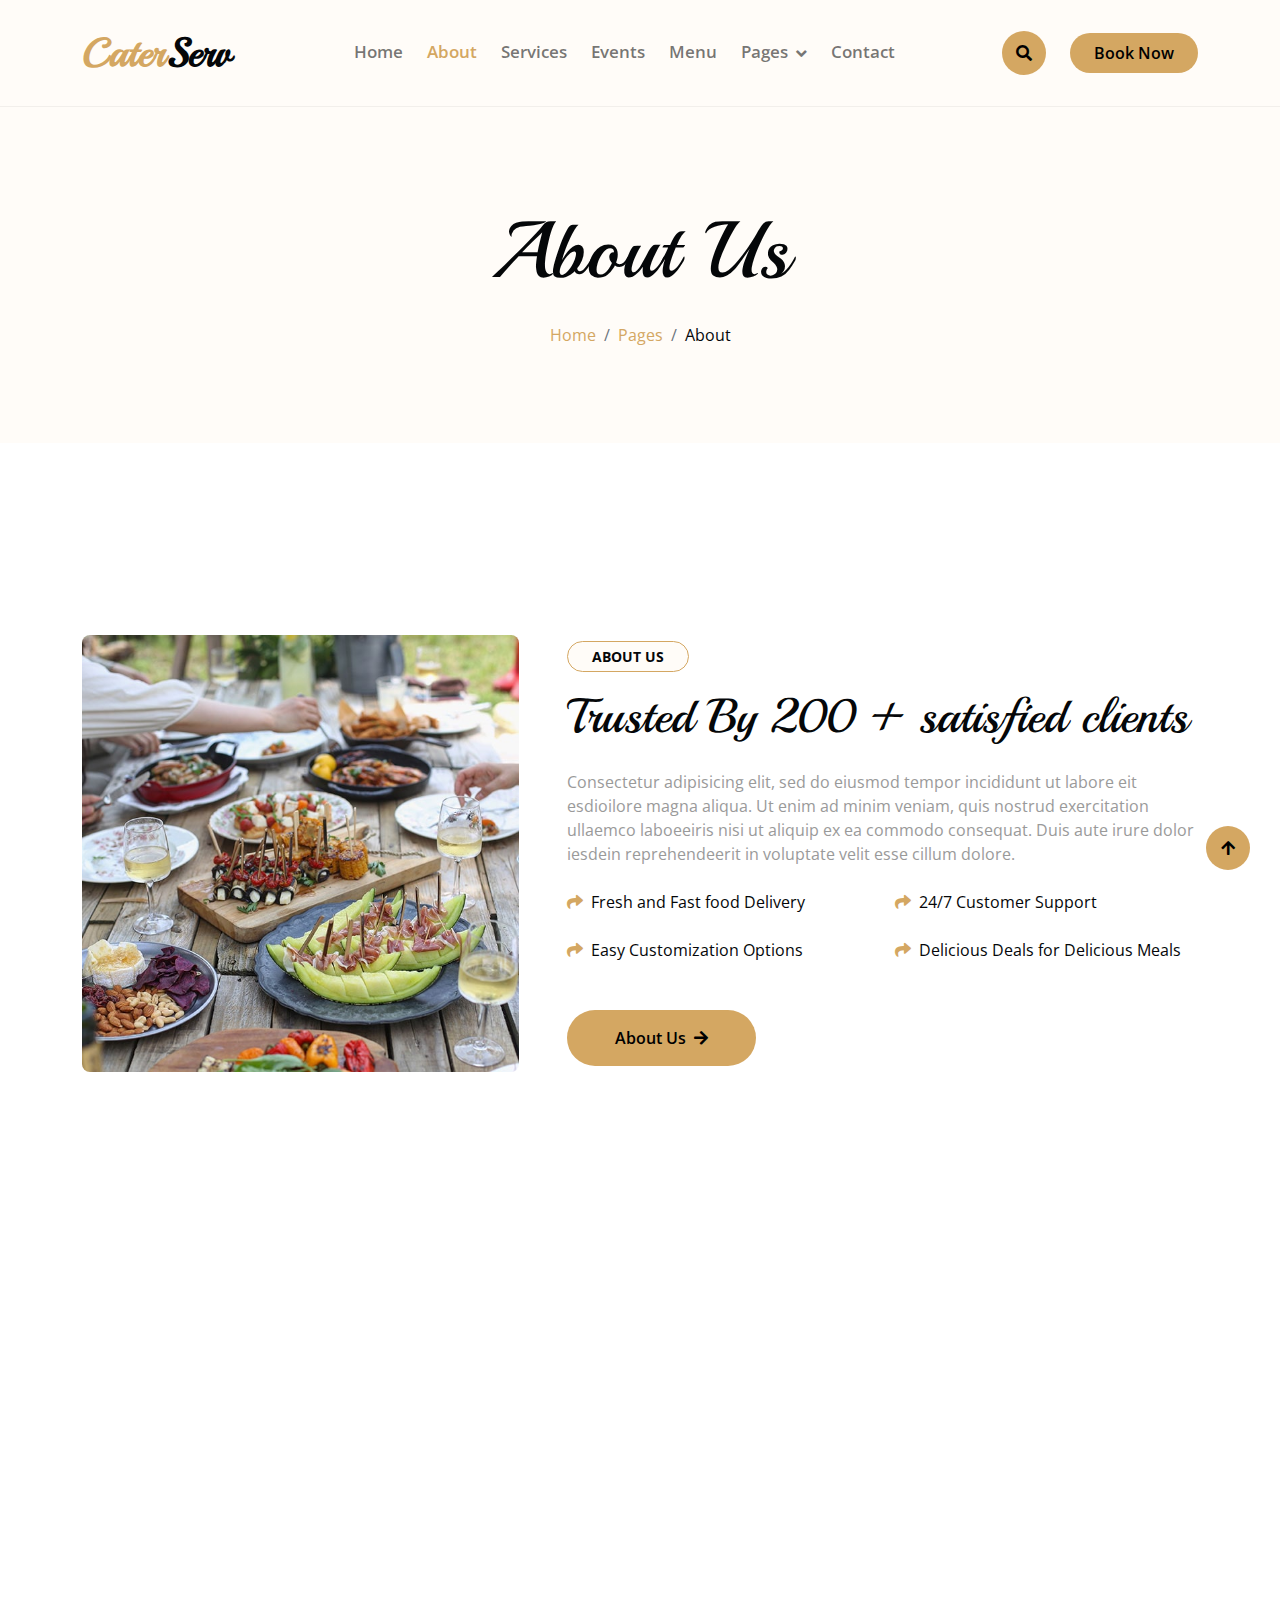
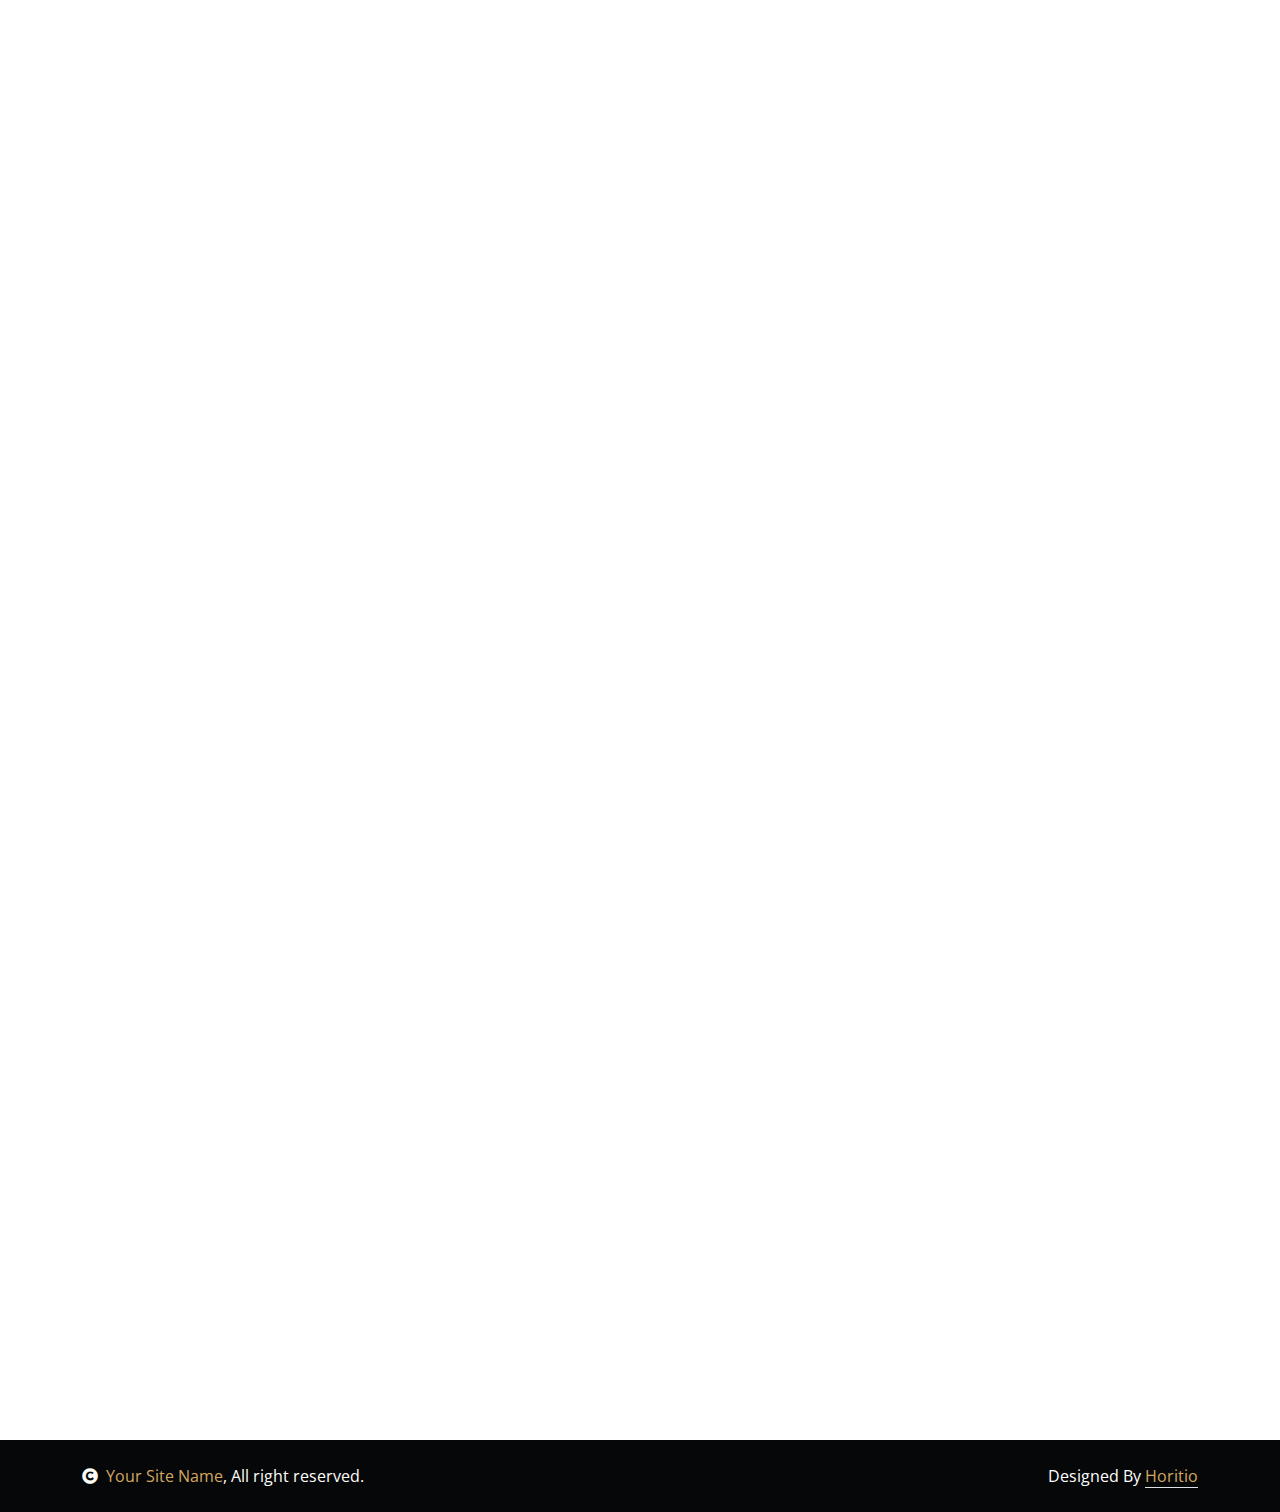
<file: about.html>
<!DOCTYPE html>
<html lang="en">

    <head>
        <meta charset="utf-8">
        <title>CaterServ - Catering Services Website Template</title>
        <meta content="width=device-width, initial-scale=1.0" name="viewport">
        <meta content="" name="keywords">
        <meta content="" name="description">

        <!-- Google Web Fonts -->
        <link rel="preconnect" href="https://fonts.googleapis.com">
        <link rel="preconnect" href="https://fonts.gstatic.com" crossorigin>
        <link href="https://fonts.googleapis.com/css2?family=Open+Sans:wght@400;600&family=Playball&display=swap" rel="stylesheet">

        <!-- Icon Font Stylesheet -->
        <link rel="stylesheet" href="https://use.fontawesome.com/releases/v5.15.4/css/all.css"/>
        <link href="https://cdn.jsdelivr.net/npm/bootstrap-icons@1.4.1/font/bootstrap-icons.css" rel="stylesheet">

        <!-- Libraries Stylesheet -->
        <link href="lib/animate/animate.min.css" rel="stylesheet">
        <link href="lib/lightbox/css/lightbox.min.css" rel="stylesheet">
        <link href="lib/owlcarousel/owl.carousel.min.css" rel="stylesheet">

        <!-- Customized Bootstrap Stylesheet -->
        <link href="css/bootstrap.min.css" rel="stylesheet">

        <!-- Template Stylesheet -->
        <link href="css/style.css" rel="stylesheet">
    </head>

    <body>

        <!-- Spinner Start -->
        <div id="spinner" class="show w-100 vh-100 bg-white position-fixed translate-middle top-50 start-50  d-flex align-items-center justify-content-center">
            <div class="spinner-grow text-primary" role="status"></div>
        </div>
        <!-- Spinner End -->


        <!-- Navbar start -->
        <div class="container-fluid nav-bar">
            <div class="container">
                <nav class="navbar navbar-light navbar-expand-lg py-4">
                    <a href="index.html" class="navbar-brand">
                        <h1 class="text-primary fw-bold mb-0">Cater<span class="text-dark">Serv</span> </h1>
                    </a>
                    <button class="navbar-toggler py-2 px-3" type="button" data-bs-toggle="collapse" data-bs-target="#navbarCollapse">
                        <span class="fa fa-bars text-primary"></span>
                    </button>
                    <div class="collapse navbar-collapse" id="navbarCollapse">
                        <div class="navbar-nav mx-auto">
                            <a href="index.html" class="nav-item nav-link">Home</a>
                            <a href="about.html" class="nav-item nav-link active">About</a>
                            <a href="service.html" class="nav-item nav-link">Services</a>
                            <a href="event.html" class="nav-item nav-link">Events</a>
                            <a href="menu.html" class="nav-item nav-link">Menu</a>
                            <div class="nav-item dropdown">
                                <a href="#" class="nav-link dropdown-toggle" data-bs-toggle="dropdown">Pages</a>
                                <div class="dropdown-menu bg-light">
                                    <a href="book.html" class="dropdown-item">Booking</a>
                                    <a href="blog.html" class="dropdown-item">Our Blog</a>
                                    <a href="team.html" class="dropdown-item">Our Team</a>
                                    <a href="testimonial.html" class="dropdown-item">Testimonial</a>
                                    <a href="404.html" class="dropdown-item">404 Page</a>
                                </div>
                            </div>
                            <a href="contact.html" class="nav-item nav-link">Contact</a>
                        </div>
                        <button class="btn-search btn btn-primary btn-md-square me-4 rounded-circle d-none d-lg-inline-flex" data-bs-toggle="modal" data-bs-target="#searchModal"><i class="fas fa-search"></i></button>
                        <a href="" class="btn btn-primary py-2 px-4 d-none d-xl-inline-block rounded-pill">Book Now</a>
                    </div>
                </nav>
            </div>
        </div>
        <!-- Navbar End -->


        <!-- Modal Search Start -->
        <div class="modal fade" id="searchModal" tabindex="-1" aria-labelledby="exampleModalLabel" aria-hidden="true">
            <div class="modal-dialog modal-fullscreen">
                <div class="modal-content rounded-0">
                    <div class="modal-header">
                        <h5 class="modal-title" id="exampleModalLabel">Search by keyword</h5>
                        <button type="button" class="btn-close" data-bs-dismiss="modal" aria-label="Close"></button>
                    </div>
                    <div class="modal-body d-flex align-items-center">
                        <div class="input-group w-75 mx-auto d-flex">
                            <input type="search" class="form-control bg-transparent p-3" placeholder="keywords" aria-describedby="search-icon-1">
                            <span id="search-icon-1" class="input-group-text p-3"><i class="fa fa-search"></i></span>
                        </div>
                    </div>
                </div>
            </div>
        </div>
        <!-- Modal Search End -->


        <!-- Hero Start -->
        <div class="container-fluid bg-light py-6 my-6 mt-0">
            <div class="container text-center animated bounceInDown">
                <h1 class="display-1 mb-4">About Us</h1>
                <ol class="breadcrumb justify-content-center mb-0 animated bounceInDown">
                    <li class="breadcrumb-item"><a href="#">Home</a></li>
                    <li class="breadcrumb-item"><a href="#">Pages</a></li>
                    <li class="breadcrumb-item text-dark" aria-current="page">About</li>
                </ol>
            </div>
        </div>
        <!-- Hero End -->


        <!-- About Satrt -->
        <div class="container-fluid py-6">
            <div class="container">
                <div class="row g-5 align-items-center">
                    <div class="col-lg-5 wow bounceInUp" data-wow-delay="0.1s">
                        <img src="img/about.jpg" class="img-fluid rounded" alt="">
                    </div>
                    <div class="col-lg-7 wow bounceInUp" data-wow-delay="0.3s">
                        <small class="d-inline-block fw-bold text-dark text-uppercase bg-light border border-primary rounded-pill px-4 py-1 mb-3">About Us</small>
                        <h1 class="display-5 mb-4">Trusted By 200 + satisfied clients</h1>
                        <p class="mb-4">Consectetur adipisicing elit, sed do eiusmod tempor incididunt ut labore eit esdioilore magna aliqua. Ut enim ad minim veniam, 
                            quis nostrud exercitation ullaemco laboeeiris nisi ut aliquip ex ea commodo consequat. Duis aute irure 
                            dolor iesdein reprehendeerit in voluptate velit esse cillum dolore.</p>
                        <div class="row g-4 text-dark mb-5">
                            <div class="col-sm-6">
                                <i class="fas fa-share text-primary me-2"></i>Fresh and Fast food Delivery
                            </div>
                            <div class="col-sm-6">
                                <i class="fas fa-share text-primary me-2"></i>24/7 Customer Support
                            </div>
                            <div class="col-sm-6">
                                <i class="fas fa-share text-primary me-2"></i>Easy Customization Options
                            </div>
                            <div class="col-sm-6">
                                <i class="fas fa-share text-primary me-2"></i>Delicious Deals for Delicious Meals
                            </div>
                        </div>
                        <a href="" class="btn btn-primary py-3 px-5 rounded-pill">About Us<i class="fas fa-arrow-right ps-2"></i></a>
                    </div>
                </div>
            </div>
        </div>
        <!-- About End -->


        <!-- Fact Start-->
        <div class="container-fluid faqt py-6">
            <div class="container">
                <div class="row g-4 align-items-center">
                    <div class="col-lg-7">
                       <div class="row g-4">
                            <div class="col-sm-4 wow bounceInUp" data-wow-delay="0.3s">
                                <div class="faqt-item bg-primary rounded p-4 text-center">
                                    <i class="fas fa-users fa-4x mb-4 text-white"></i>
                                    <h1 class="display-4 fw-bold" data-toggle="counter-up">689</h1>
                                    <p class="text-dark text-uppercase fw-bold mb-0">Happy Customers</p>
                                </div>
                            </div>
                            <div class="col-sm-4 wow bounceInUp" data-wow-delay="0.5s">
                                <div class="faqt-item bg-primary rounded p-4 text-center">
                                    <i class="fas fa-users-cog fa-4x mb-4 text-white"></i>
                                    <h1 class="display-4 fw-bold" data-toggle="counter-up">107</h1>
                                    <p class="text-dark text-uppercase fw-bold mb-0">Expert Chefs</p>
                                </div>
                            </div>
                            <div class="col-sm-4 wow bounceInUp" data-wow-delay="0.7s">
                                <div class="faqt-item bg-primary rounded p-4 text-center">
                                    <i class="fas fa-check fa-4x mb-4 text-white"></i>
                                    <h1 class="display-4 fw-bold" data-toggle="counter-up">253</h1>
                                    <p class="text-dark text-uppercase fw-bold mb-0">Events Complete</p>
                                </div>
                            </div>
                        </div>
                    </div>
                    <div class="col-lg-5 wow bounceInUp" data-wow-delay="0.1s">
                        <div class="video">
                            <button type="button" class="btn btn-play" data-bs-toggle="modal" data-src="https://www.youtube.com/embed/DWRcNpR6Kdc" data-bs-target="#videoModal">
                                <span></span>
                            </button>
                        </div>
                    </div>
                </div>
            </div>
        </div>
        <!-- Modal Video -->
        <div class="modal fade" id="videoModal" tabindex="-1" aria-labelledby="exampleModalLabel" aria-hidden="true">
            <div class="modal-dialog">
                <div class="modal-content rounded-0">
                    <div class="modal-header">
                        <h5 class="modal-title" id="exampleModalLabel">Youtube Video</h5>
                        <button type="button" class="btn-close" data-bs-dismiss="modal" aria-label="Close"></button>
                    </div>
                    <div class="modal-body">
                        <!-- 16:9 aspect ratio -->
                        <div class="ratio ratio-16x9">
                            <iframe class="embed-responsive-item" src="" id="video" allowfullscreen allowscriptaccess="always"
                                allow="autoplay"></iframe>
                        </div>
                    </div>
                </div>
            </div>
        </div>
        <!-- Fact End -->


        <!-- Team Start -->
        <div class="container-fluid team py-6">
            <div class="container">
                <div class="text-center wow bounceInUp" data-wow-delay="0.1s">
                    <small class="d-inline-block fw-bold text-dark text-uppercase bg-light border border-primary rounded-pill px-4 py-1 mb-3">Our Team</small>
                    <h1 class="display-5 mb-5">We have experienced chef Team</h1>
                </div>
                <div class="row g-4">
                    <div class="col-lg-3 col-md-6 wow bounceInUp" data-wow-delay="0.1s">
                        <div class="team-item rounded">
                            <img class="img-fluid rounded-top " src="img/team-1.jpg" alt="">
                            <div class="team-content text-center py-3 bg-dark rounded-bottom">
                                <h4 class="text-primary">Henry</h4>
                                <p class="text-white mb-0">Decoration Chef</p>
                            </div>
                            <div class="team-icon d-flex flex-column justify-content-center m-4">
                                <a class="share btn btn-primary btn-md-square rounded-circle mb-2" href=""><i class="fas fa-share-alt"></i></a>
                                <a class="share-link btn btn-primary btn-md-square rounded-circle mb-2" href=""><i class="fab fa-facebook-f"></i></a>
                                <a class="share-link btn btn-primary btn-md-square rounded-circle mb-2" href=""><i class="fab fa-twitter"></i></a>
                                <a class="share-link btn btn-primary btn-md-square rounded-circle mb-2" href=""><i class="fab fa-instagram"></i></a>
                            </div>
                        </div>
                    </div>
                    <div class="col-lg-3 col-md-6 wow bounceInUp" data-wow-delay="0.3s">
                        <div class="team-item rounded">
                            <img class="img-fluid rounded-top " src="img/team-2.jpg" alt="">
                            <div class="team-content text-center py-3 bg-dark rounded-bottom">
                                <h4 class="text-primary">Jemes Born</h4>
                                <p class="text-white mb-0">Executive Chef</p>
                            </div>
                            <div class="team-icon d-flex flex-column justify-content-center m-4">
                                <a class="share btn btn-primary btn-md-square rounded-circle mb-2" href=""><i class="fas fa-share-alt"></i></a>
                                <a class="share-link btn btn-primary btn-md-square rounded-circle mb-2" href=""><i class="fab fa-facebook-f"></i></a>
                                <a class="share-link btn btn-primary btn-md-square rounded-circle mb-2" href=""><i class="fab fa-twitter"></i></a>
                                <a class="share-link btn btn-primary btn-md-square rounded-circle mb-2" href=""><i class="fab fa-instagram"></i></a>
                            </div>
                        </div>
                    </div>
                    <div class="col-lg-3 col-md-6 wow bounceInUp" data-wow-delay="0.5s">
                        <div class="team-item rounded">
                            <img class="img-fluid rounded-top " src="img/team-3.jpg" alt="">
                            <div class="team-content text-center py-3 bg-dark rounded-bottom">
                                <h4 class="text-primary">Martin Hill</h4>
                                <p class="text-white mb-0">Kitchen Porter</p>
                            </div>
                            <div class="team-icon d-flex flex-column justify-content-center m-4">
                                <a class="share btn btn-primary btn-md-square rounded-circle mb-2" href=""><i class="fas fa-share-alt"></i></a>
                                <a class="share-link btn btn-primary btn-md-square rounded-circle mb-2" href=""><i class="fab fa-facebook-f"></i></a>
                                <a class="share-link btn btn-primary btn-md-square rounded-circle mb-2" href=""><i class="fab fa-twitter"></i></a>
                                <a class="share-link btn btn-primary btn-md-square rounded-circle mb-2" href=""><i class="fab fa-instagram"></i></a>
                            </div>
                        </div>
                    </div>
                    <div class="col-lg-3 col-md-6 wow bounceInUp" data-wow-delay="0.7s">
                        <div class="team-item rounded">
                            <img class="img-fluid rounded-top " src="img/team-4.jpg" alt="">
                            <div class="team-content text-center py-3 bg-dark rounded-bottom">
                                <h4 class="text-primary">Adam Smith</h4>
                                <p class="text-white mb-0">Head Chef</p>
                            </div>
                            <div class="team-icon d-flex flex-column justify-content-center m-4">
                                <a class="share btn btn-primary btn-md-square rounded-circle mb-2" href=""><i class="fas fa-share-alt"></i></a>
                                <a class="share-link btn btn-primary btn-md-square rounded-circle mb-2" href=""><i class="fab fa-facebook-f"></i></a>
                                <a class="share-link btn btn-primary btn-md-square rounded-circle mb-2" href=""><i class="fab fa-twitter"></i></a>
                                <a class="share-link btn btn-primary btn-md-square rounded-circle mb-2" href=""><i class="fab fa-instagram"></i></a>
                            </div>
                        </div>
                    </div>
                </div>
            </div>
        </div>
        <!-- Team End -->


        <!-- Footer Start -->
        <div class="container-fluid footer py-6 my-6 mb-0 bg-light wow bounceInUp" data-wow-delay="0.1s">
            <div class="container">
                <div class="row">
                    <div class="col-lg-3 col-md-6">
                        <div class="footer-item">
                            <h1 class="text-primary">Cater<span class="text-dark">Serv</span></h1>
                            <p class="lh-lg mb-4">There cursus massa at urnaaculis estieSed aliquamellus vitae ultrs condmentum leo massamollis its estiegittis miristum.</p>
                            <div class="footer-icon d-flex">
                                <a class="btn btn-primary btn-sm-square me-2 rounded-circle" href=""><i class="fab fa-facebook-f"></i></a>
                                <a class="btn btn-primary btn-sm-square me-2 rounded-circle" href=""><i class="fab fa-twitter"></i></a>
                                <a href="#" class="btn btn-primary btn-sm-square me-2 rounded-circle"><i class="fab fa-instagram"></i></a>
                                <a href="#" class="btn btn-primary btn-sm-square rounded-circle"><i class="fab fa-linkedin-in"></i></a>
                            </div>
                        </div>
                    </div>
                    <div class="col-lg-3 col-md-6">
                        <div class="footer-item">
                            <h4 class="mb-4">Special Facilities</h4>
                            <div class="d-flex flex-column align-items-start">
                                <a class="text-body mb-3" href=""><i class="fa fa-check text-primary me-2"></i>Cheese Burger</a>
                                <a class="text-body mb-3" href=""><i class="fa fa-check text-primary me-2"></i>Sandwich</a>
                                <a class="text-body mb-3" href=""><i class="fa fa-check text-primary me-2"></i>Panner Burger</a>
                                <a class="text-body mb-3" href=""><i class="fa fa-check text-primary me-2"></i>Special Sweets</a>
                            </div>
                        </div>
                    </div>
                    <div class="col-lg-3 col-md-6">
                        <div class="footer-item">
                            <h4 class="mb-4">Contact Us</h4>
                            <div class="d-flex flex-column align-items-start">
                                <p><i class="fa fa-map-marker-alt text-primary me-2"></i> 123 Street, New York, USA</p>
                                <p><i class="fa fa-phone-alt text-primary me-2"></i> (+012) 3456 7890 123</p>
                                <p><i class="fas fa-envelope text-primary me-2"></i> info@example.com</p>
                                <p><i class="fa fa-clock text-primary me-2"></i> 26/7 Hours Service</p>
                            </div>
                        </div>
                    </div>
                    <div class="col-lg-3 col-md-6">
                        <div class="footer-item">
                            <h4 class="mb-4">Social Gallery</h4>
                            <div class="row g-2">
                                <div class="col-4">
                                     <img src="img/menu-01.jpg" class="img-fluid rounded-circle border border-primary p-2" alt="">
                                </div>
                                <div class="col-4">
                                     <img src="img/menu-02.jpg" class="img-fluid rounded-circle border border-primary p-2" alt="">
                                </div>
                                <div class="col-4">
                                     <img src="img/menu-03.jpg" class="img-fluid rounded-circle border border-primary p-2" alt="">
                                </div>
                                <div class="col-4">
                                     <img src="img/menu-04.jpg" class="img-fluid rounded-circle border border-primary p-2" alt="">
                                </div>
                                <div class="col-4">
                                     <img src="img/menu-05.jpg" class="img-fluid rounded-circle border border-primary p-2" alt="">
                                </div>
                                <div class="col-4">
                                     <img src="img/menu-06.jpg" class="img-fluid rounded-circle border border-primary p-2" alt="">
                                </div>
                            </div>
                        </div>
                    </div>
                </div>
            </div>
        </div>
        <!-- Footer End -->


        <!-- Copyright Start -->
        <div class="container-fluid copyright bg-dark py-4">
            <div class="container">
                <div class="row">
                    <div class="col-md-6 text-center text-md-start mb-3 mb-md-0">
                        <span class="text-light"><a href="#"><i class="fas fa-copyright text-light me-2"></i>Your Site Name</a>, All right reserved.</span>
                    </div>
                    <div class="col-md-6 my-auto text-center text-md-end text-white">
                        Designed By <a class="border-bottom" href="https://horitio.com">Horitio</a>
                    </div>
                </div>
            </div>
        </div>
        </div>
        <!-- Copyright End -->


        <!-- Back to Top -->
        <a href="#" class="btn btn-md-square btn-primary rounded-circle back-to-top"><i class="fa fa-arrow-up"></i></a>   

        
        <!-- JavaScript Libraries -->
        <script src="https://ajax.googleapis.com/ajax/libs/jquery/1.12.4/jquery.min.js"></script>
        <script src="https://cdn.jsdelivr.net/npm/bootstrap@5.0.0/dist/js/bootstrap.bundle.min.js"></script>
        <script src="lib/wow/wow.min.js"></script>
        <script src="lib/easing/easing.min.js"></script>
        <script src="lib/waypoints/waypoints.min.js"></script>
        <script src="lib/counterup/counterup.min.js"></script>
        <script src="lib/lightbox/js/lightbox.min.js"></script>
        <script src="lib/owlcarousel/owl.carousel.min.js"></script>

        <!-- Template Javascript -->
        <script src="js/main.js"></script>
    </body>
</html>
</file>
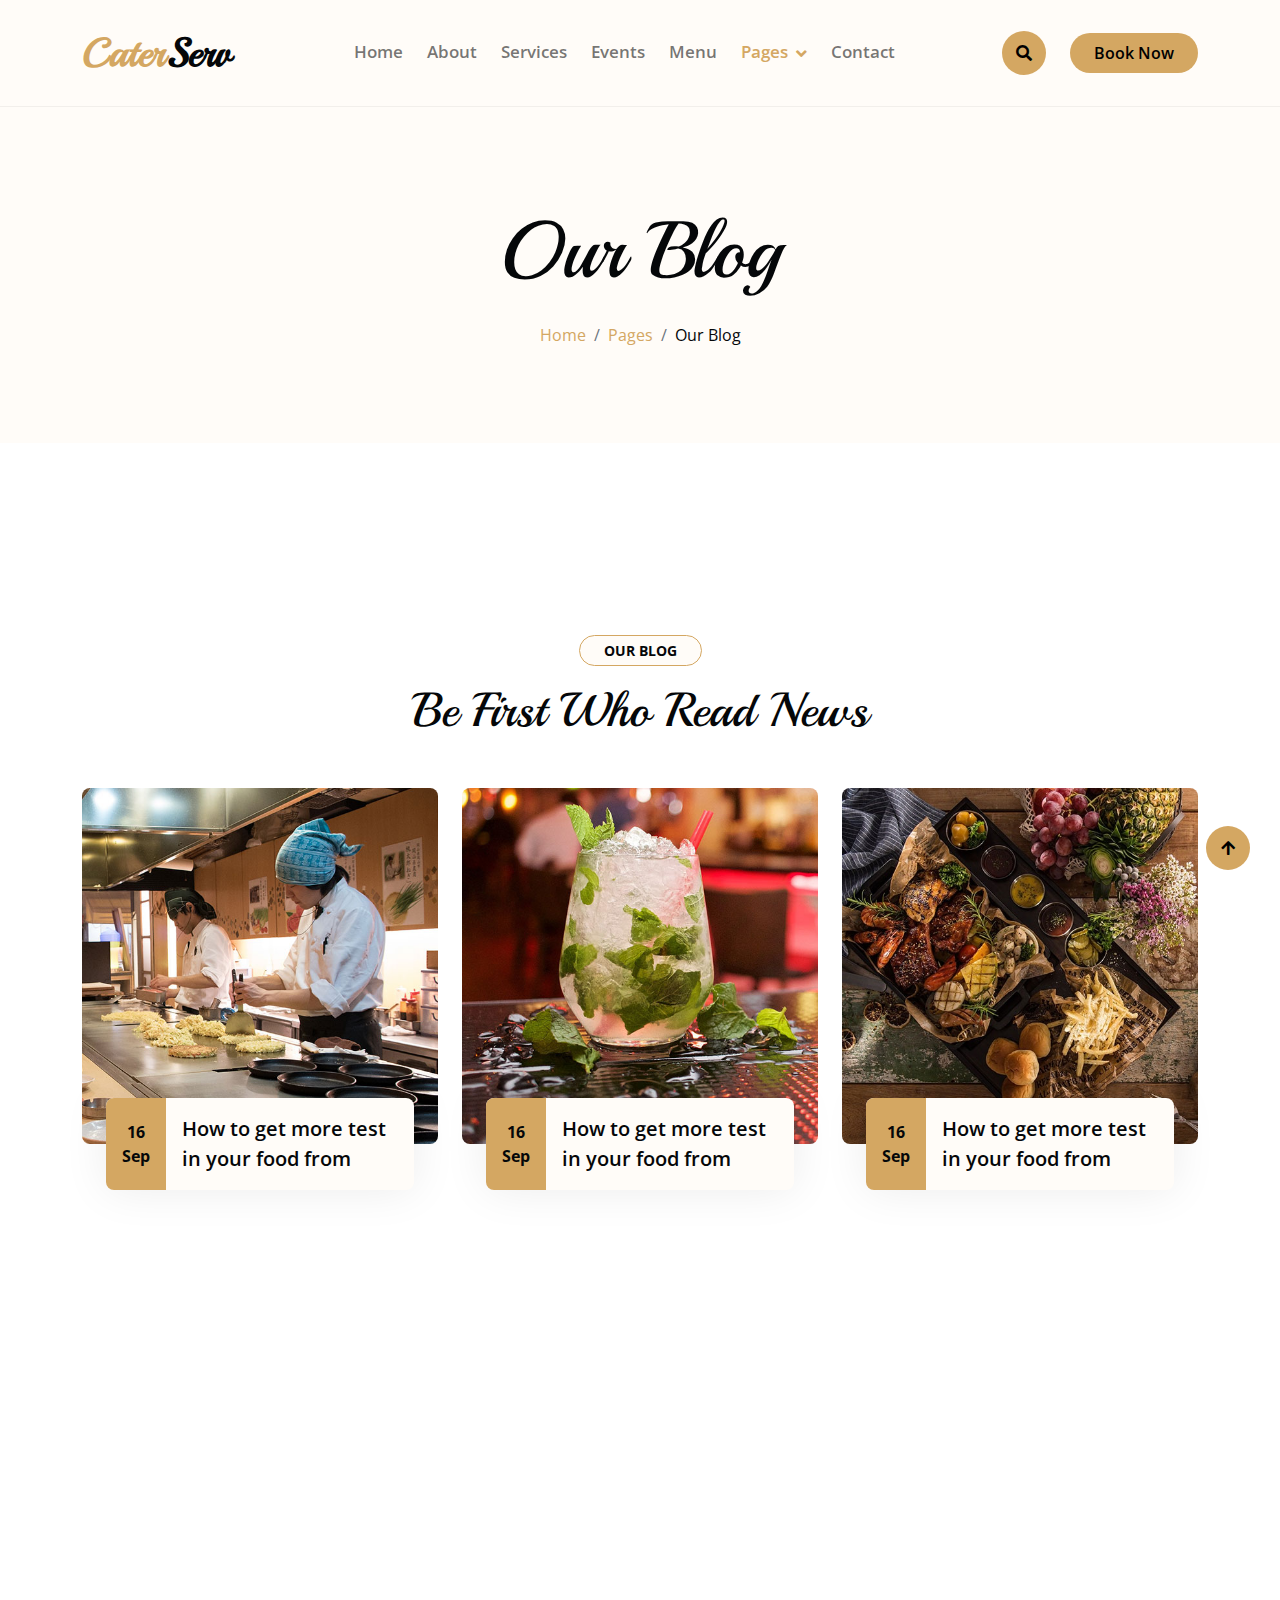
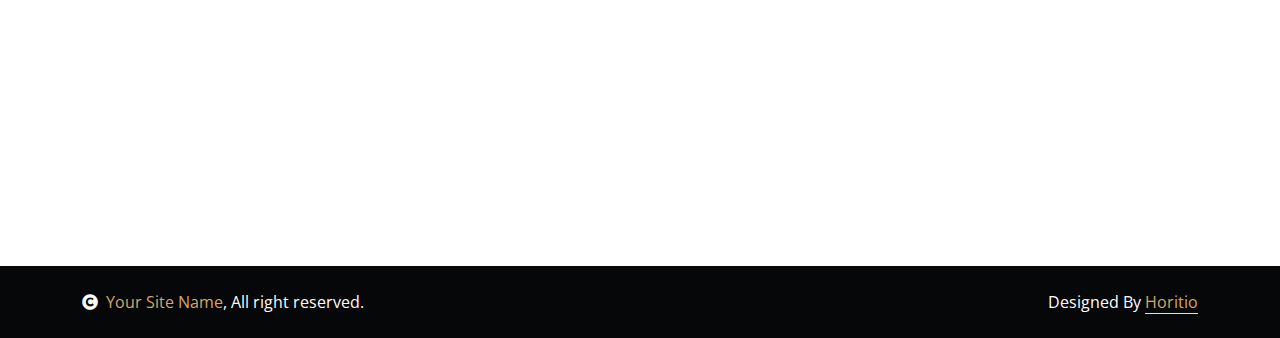
<file: blog.html>
<!DOCTYPE html>
<html lang="en">

    <head>
        <meta charset="utf-8">
        <title>CaterServ - Catering Services Website Template</title>
        <meta content="width=device-width, initial-scale=1.0" name="viewport">
        <meta content="" name="keywords">
        <meta content="" name="description">

        <!-- Google Web Fonts -->
        <link rel="preconnect" href="https://fonts.googleapis.com">
        <link rel="preconnect" href="https://fonts.gstatic.com" crossorigin>
        <link href="https://fonts.googleapis.com/css2?family=Open+Sans:wght@400;600&family=Playball&display=swap" rel="stylesheet">

        <!-- Icon Font Stylesheet -->
        <link rel="stylesheet" href="https://use.fontawesome.com/releases/v5.15.4/css/all.css"/>
        <link href="https://cdn.jsdelivr.net/npm/bootstrap-icons@1.4.1/font/bootstrap-icons.css" rel="stylesheet">

        <!-- Libraries Stylesheet -->
        <link href="lib/animate/animate.min.css" rel="stylesheet">
        <link href="lib/lightbox/css/lightbox.min.css" rel="stylesheet">
        <link href="lib/owlcarousel/owl.carousel.min.css" rel="stylesheet">

        <!-- Customized Bootstrap Stylesheet -->
        <link href="css/bootstrap.min.css" rel="stylesheet">

        <!-- Template Stylesheet -->
        <link href="css/style.css" rel="stylesheet">
    </head>

    <body>

        <!-- Spinner Start -->
        <div id="spinner" class="show w-100 vh-100 bg-white position-fixed translate-middle top-50 start-50  d-flex align-items-center justify-content-center">
            <div class="spinner-grow text-primary" role="status"></div>
        </div>
        <!-- Spinner End -->


        <!-- Navbar start -->
        <div class="container-fluid nav-bar">
            <div class="container">
                <nav class="navbar navbar-light navbar-expand-lg py-4">
                    <a href="index.html" class="navbar-brand">
                        <h1 class="text-primary fw-bold mb-0">Cater<span class="text-dark">Serv</span> </h1>
                    </a>
                    <button class="navbar-toggler py-2 px-3" type="button" data-bs-toggle="collapse" data-bs-target="#navbarCollapse">
                        <span class="fa fa-bars text-primary"></span>
                    </button>
                    <div class="collapse navbar-collapse" id="navbarCollapse">
                        <div class="navbar-nav mx-auto">
                            <a href="index.html" class="nav-item nav-link">Home</a>
                            <a href="about.html" class="nav-item nav-link">About</a>
                            <a href="service.html" class="nav-item nav-link">Services</a>
                            <a href="event.html" class="nav-item nav-link">Events</a>
                            <a href="menu.html" class="nav-item nav-link">Menu</a>
                            <div class="nav-item dropdown">
                                <a href="#" class="nav-link dropdown-toggle active" data-bs-toggle="dropdown">Pages</a>
                                <div class="dropdown-menu bg-light">
                                    <a href="book.html" class="dropdown-item">Booking</a>
                                    <a href="blog.html" class="dropdown-item active">Our Blog</a>
                                    <a href="team.html" class="dropdown-item">Our Team</a>
                                    <a href="testimonial.html" class="dropdown-item">Testimonial</a>
                                    <a href="404.html" class="dropdown-item">404 Page</a>
                                </div>
                            </div>
                            <a href="contact.html" class="nav-item nav-link">Contact</a>
                        </div>
                        <button class="btn-search btn btn-primary btn-md-square me-4 rounded-circle d-none d-lg-inline-flex" data-bs-toggle="modal" data-bs-target="#searchModal"><i class="fas fa-search"></i></button>
                        <a href="" class="btn btn-primary py-2 px-4 d-none d-xl-inline-block rounded-pill">Book Now</a>
                    </div>
                </nav>
            </div>
        </div>
        <!-- Navbar End -->


        <!-- Modal Search Start -->
        <div class="modal fade" id="searchModal" tabindex="-1" aria-labelledby="exampleModalLabel" aria-hidden="true">
            <div class="modal-dialog modal-fullscreen">
                <div class="modal-content rounded-0">
                    <div class="modal-header">
                        <h5 class="modal-title" id="exampleModalLabel">Search by keyword</h5>
                        <button type="button" class="btn-close" data-bs-dismiss="modal" aria-label="Close"></button>
                    </div>
                    <div class="modal-body d-flex align-items-center">
                        <div class="input-group w-75 mx-auto d-flex">
                            <input type="search" class="form-control bg-transparent p-3" placeholder="keywords" aria-describedby="search-icon-1">
                            <span id="search-icon-1" class="input-group-text p-3"><i class="fa fa-search"></i></span>
                        </div>
                    </div>
                </div>
            </div>
        </div>
        <!-- Modal Search End -->


        <!-- Hero Start -->
        <div class="container-fluid bg-light py-6 my-6 mt-0">
            <div class="container text-center animated bounceInDown">
                <h1 class="display-1 mb-4">Our Blog</h1>
                <ol class="breadcrumb justify-content-center mb-0 animated bounceInDown">
                    <li class="breadcrumb-item"><a href="#">Home</a></li>
                    <li class="breadcrumb-item"><a href="#">Pages</a></li>
                    <li class="breadcrumb-item text-dark" aria-current="page">Our Blog</li>
                </ol>
            </div>
        </div>
        <!-- Hero End -->


        <!-- Blog Start -->
        <div class="container-fluid blog py-6">
            <div class="container">
                <div class="text-center wow bounceInUp" data-wow-delay="0.1s">
                    <small class="d-inline-block fw-bold text-dark text-uppercase bg-light border border-primary rounded-pill px-4 py-1 mb-3">Our Blog</small>
                    <h1 class="display-5 mb-5">Be First Who Read News</h1>
                </div>
                <div class="row gx-4 justify-content-center">
                    <div class="col-md-6 col-lg-4 wow bounceInUp" data-wow-delay="0.1s">
                        <div class="blog-item">
                            <div class="overflow-hidden rounded">
                                <img src="img/blog-1.jpg" class="img-fluid w-100" alt="">
                            </div>
                            <div class="blog-content mx-4 d-flex rounded bg-light">
                                <div class="text-dark bg-primary rounded-start">
                                    <div class="h-100 p-3 d-flex flex-column justify-content-center text-center">
                                        <p class="fw-bold mb-0">16</p>
                                        <p class="fw-bold mb-0">Sep</p>
                                    </div>
                                </div>
                                <a href="#" class="h5 lh-base my-auto h-100 p-3">How to get more test in your food from</a>
                            </div>
                        </div>
                    </div>
                    <div class="col-md-6 col-lg-4 wow bounceInUp" data-wow-delay="0.3s">
                        <div class="blog-item">
                            <div class="overflow-hidden rounded">
                                <img src="img/blog-2.jpg" class="img-fluid w-100" alt="">
                            </div>
                            <div class="blog-content mx-4 d-flex rounded bg-light">
                                <div class="text-dark bg-primary rounded-start">
                                    <div class="h-100 p-3 d-flex flex-column justify-content-center text-center">
                                        <p class="fw-bold mb-0">16</p>
                                        <p class="fw-bold mb-0">Sep</p>
                                    </div>
                                </div>
                                <a href="#" class="h5 lh-base my-auto h-100 p-3">How to get more test in your food from</a>
                            </div>
                        </div>
                    </div>
                    <div class="col-md-6 col-lg-4 wow bounceInUp" data-wow-delay="0.5s">
                        <div class="blog-item">
                            <div class="overflow-hidden rounded">
                                <img src="img/blog-3.jpg" class="img-fluid w-100" alt="">
                            </div>
                            <div class="blog-content mx-4 d-flex rounded bg-light">
                                <div class="text-dark bg-primary rounded-start">
                                    <div class="h-100 p-3 d-flex flex-column justify-content-center text-center">
                                        <p class="fw-bold mb-0">16</p>
                                        <p class="fw-bold mb-0">Sep</p>
                                    </div>
                                </div>
                                <a href="#" class="h5 lh-base my-auto h-100 p-3">How to get more test in your food from</a>
                            </div>
                        </div>
                    </div>
                </div>
            </div>
        </div>
        <!-- Blog End -->


        <!-- Footer Start -->
        <div class="container-fluid footer py-6 my-6 mb-0 bg-light wow bounceInUp" data-wow-delay="0.1s">
            <div class="container">
                <div class="row">
                    <div class="col-lg-3 col-md-6">
                        <div class="footer-item">
                            <h1 class="text-primary">Cater<span class="text-dark">Serv</span></h1>
                            <p class="lh-lg mb-4">There cursus massa at urnaaculis estieSed aliquamellus vitae ultrs condmentum leo massamollis its estiegittis miristum.</p>
                            <div class="footer-icon d-flex">
                                <a class="btn btn-primary btn-sm-square me-2 rounded-circle" href=""><i class="fab fa-facebook-f"></i></a>
                                <a class="btn btn-primary btn-sm-square me-2 rounded-circle" href=""><i class="fab fa-twitter"></i></a>
                                <a href="#" class="btn btn-primary btn-sm-square me-2 rounded-circle"><i class="fab fa-instagram"></i></a>
                                <a href="#" class="btn btn-primary btn-sm-square rounded-circle"><i class="fab fa-linkedin-in"></i></a>
                            </div>
                        </div>
                    </div>
                    <div class="col-lg-3 col-md-6">
                        <div class="footer-item">
                            <h4 class="mb-4">Special Facilities</h4>
                            <div class="d-flex flex-column align-items-start">
                                <a class="text-body mb-3" href=""><i class="fa fa-check text-primary me-2"></i>Cheese Burger</a>
                                <a class="text-body mb-3" href=""><i class="fa fa-check text-primary me-2"></i>Sandwich</a>
                                <a class="text-body mb-3" href=""><i class="fa fa-check text-primary me-2"></i>Panner Burger</a>
                                <a class="text-body mb-3" href=""><i class="fa fa-check text-primary me-2"></i>Special Sweets</a>
                            </div>
                        </div>
                    </div>
                    <div class="col-lg-3 col-md-6">
                        <div class="footer-item">
                            <h4 class="mb-4">Contact Us</h4>
                            <div class="d-flex flex-column align-items-start">
                                <p><i class="fa fa-map-marker-alt text-primary me-2"></i> 123 Street, New York, USA</p>
                                <p><i class="fa fa-phone-alt text-primary me-2"></i> (+012) 3456 7890 123</p>
                                <p><i class="fas fa-envelope text-primary me-2"></i> info@example.com</p>
                                <p><i class="fa fa-clock text-primary me-2"></i> 26/7 Hours Service</p>
                            </div>
                        </div>
                    </div>
                    <div class="col-lg-3 col-md-6">
                        <div class="footer-item">
                            <h4 class="mb-4">Social Gallery</h4>
                            <div class="row g-2">
                                <div class="col-4">
                                     <img src="img/menu-01.jpg" class="img-fluid rounded-circle border border-primary p-2" alt="">
                                </div>
                                <div class="col-4">
                                     <img src="img/menu-02.jpg" class="img-fluid rounded-circle border border-primary p-2" alt="">
                                </div>
                                <div class="col-4">
                                     <img src="img/menu-03.jpg" class="img-fluid rounded-circle border border-primary p-2" alt="">
                                </div>
                                <div class="col-4">
                                     <img src="img/menu-04.jpg" class="img-fluid rounded-circle border border-primary p-2" alt="">
                                </div>
                                <div class="col-4">
                                     <img src="img/menu-05.jpg" class="img-fluid rounded-circle border border-primary p-2" alt="">
                                </div>
                                <div class="col-4">
                                     <img src="img/menu-06.jpg" class="img-fluid rounded-circle border border-primary p-2" alt="">
                                </div>
                            </div>
                        </div>
                    </div>
                </div>
            </div>
        </div>
        <!-- Footer End -->


        <!-- Copyright Start -->
        <div class="container-fluid copyright bg-dark py-4">
            <div class="container">
                <div class="row">
                    <div class="col-md-6 text-center text-md-start mb-3 mb-md-0">
                        <span class="text-light"><a href="#"><i class="fas fa-copyright text-light me-2"></i>Your Site Name</a>, All right reserved.</span>
                    </div>
                    <div class="col-md-6 my-auto text-center text-md-end text-white">
                        Designed By <a class="border-bottom" href="https://horitio.com">Horitio</a>
                    </div>
                </div>
            </div>
        </div>
        <!-- Copyright End -->


        <!-- Back to Top -->
        <a href="#" class="btn btn-md-square btn-primary rounded-circle back-to-top"><i class="fa fa-arrow-up"></i></a>   

        
    <!-- JavaScript Libraries -->
    <script src="https://ajax.googleapis.com/ajax/libs/jquery/1.12.4/jquery.min.js"></script>
    <script src="https://cdn.jsdelivr.net/npm/bootstrap@5.0.0/dist/js/bootstrap.bundle.min.js"></script>
    <script src="lib/wow/wow.min.js"></script>
    <script src="lib/easing/easing.min.js"></script>
    <script src="lib/waypoints/waypoints.min.js"></script>
    <script src="lib/counterup/counterup.min.js"></script>
    <script src="lib/lightbox/js/lightbox.min.js"></script>
    <script src="lib/owlcarousel/owl.carousel.min.js"></script>

    <!-- Template Javascript -->
    <script src="js/main.js"></script>
    </body>

</html>
</file>
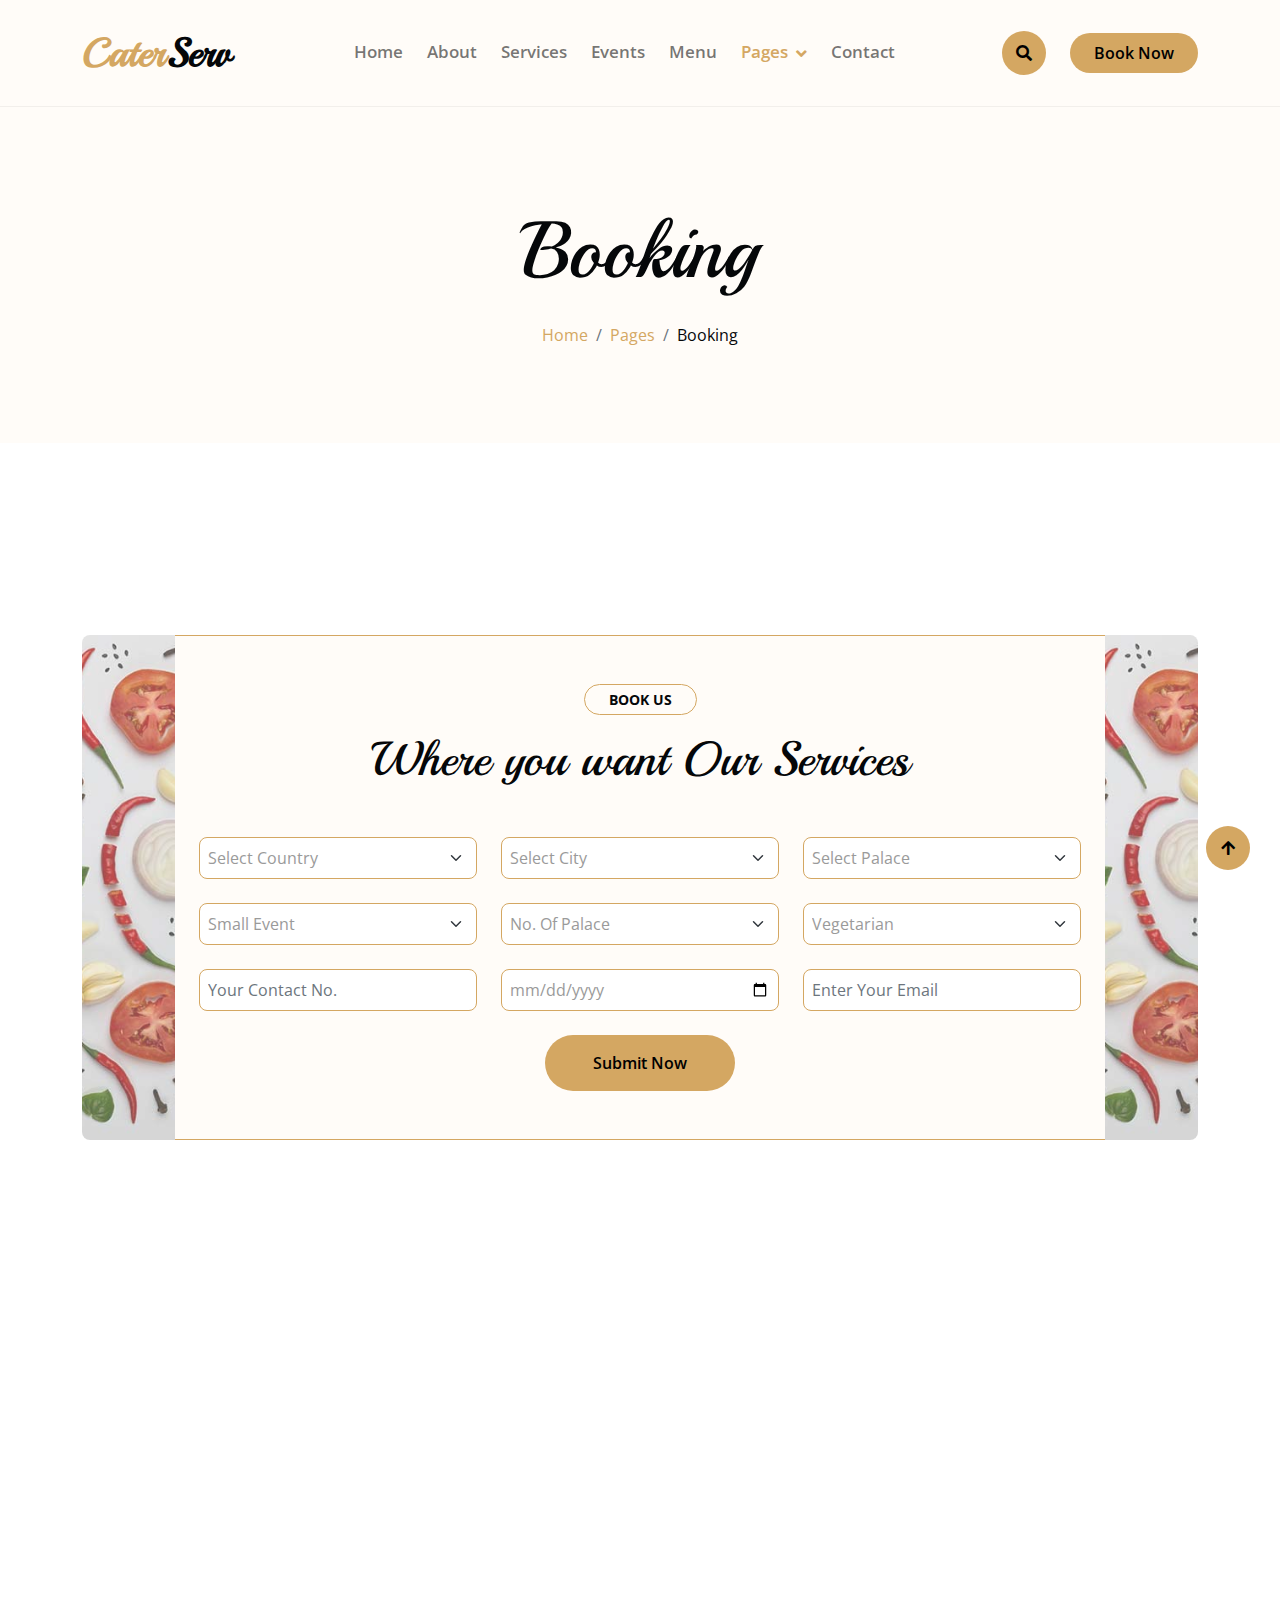
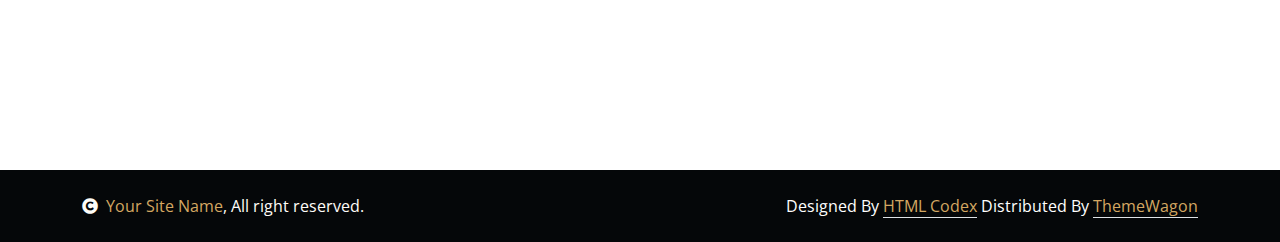
<file: book.html>
<!DOCTYPE html>
<html lang="en">

    <head>
        <meta charset="utf-8">
        <title>CaterServ - Catering Services Website Template</title>
        <meta content="width=device-width, initial-scale=1.0" name="viewport">
        <meta content="" name="keywords">
        <meta content="" name="description">

        <!-- Google Web Fonts -->
        <link rel="preconnect" href="https://fonts.googleapis.com">
        <link rel="preconnect" href="https://fonts.gstatic.com" crossorigin>
        <link href="https://fonts.googleapis.com/css2?family=Open+Sans:wght@400;600&family=Playball&display=swap" rel="stylesheet">

        <!-- Icon Font Stylesheet -->
        <link rel="stylesheet" href="https://use.fontawesome.com/releases/v5.15.4/css/all.css"/>
        <link href="https://cdn.jsdelivr.net/npm/bootstrap-icons@1.4.1/font/bootstrap-icons.css" rel="stylesheet">

        <!-- Libraries Stylesheet -->
        <link href="lib/animate/animate.min.css" rel="stylesheet">
        <link href="lib/lightbox/css/lightbox.min.css" rel="stylesheet">
        <link href="lib/owlcarousel/owl.carousel.min.css" rel="stylesheet">

        <!-- Customized Bootstrap Stylesheet -->
        <link href="css/bootstrap.min.css" rel="stylesheet">

        <!-- Template Stylesheet -->
        <link href="css/style.css" rel="stylesheet">
    </head>

    <body>

        <!-- Spinner Start -->
        <div id="spinner" class="show w-100 vh-100 bg-white position-fixed translate-middle top-50 start-50  d-flex align-items-center justify-content-center">
            <div class="spinner-grow text-primary" role="status"></div>
        </div>
        <!-- Spinner End -->


        <!-- Navbar start -->
        <div class="container-fluid nav-bar">
            <div class="container">
                <nav class="navbar navbar-light navbar-expand-lg py-4">
                    <a href="index.html" class="navbar-brand">
                        <h1 class="text-primary fw-bold mb-0">Cater<span class="text-dark">Serv</span> </h1>
                    </a>
                    <button class="navbar-toggler py-2 px-3" type="button" data-bs-toggle="collapse" data-bs-target="#navbarCollapse">
                        <span class="fa fa-bars text-primary"></span>
                    </button>
                    <div class="collapse navbar-collapse" id="navbarCollapse">
                        <div class="navbar-nav mx-auto">
                            <a href="index.html" class="nav-item nav-link">Home</a>
                            <a href="about.html" class="nav-item nav-link">About</a>
                            <a href="service.html" class="nav-item nav-link">Services</a>
                            <a href="event.html" class="nav-item nav-link">Events</a>
                            <a href="menu.html" class="nav-item nav-link">Menu</a>
                            <div class="nav-item dropdown">
                                <a href="#" class="nav-link dropdown-toggle active" data-bs-toggle="dropdown">Pages</a>
                                <div class="dropdown-menu bg-light">
                                    <a href="book.html" class="dropdown-item active">Booking</a>
                                    <a href="blog.html" class="dropdown-item">Our Blog</a>
                                    <a href="team.html" class="dropdown-item">Our Team</a>
                                    <a href="testimonial.html" class="dropdown-item">Testimonial</a>
                                    <a href="404.html" class="dropdown-item">404 Page</a>
                                </div>
                            </div>
                            <a href="contact.html" class="nav-item nav-link">Contact</a>
                        </div>
                        <button class="btn-search btn btn-primary btn-md-square me-4 rounded-circle d-none d-lg-inline-flex" data-bs-toggle="modal" data-bs-target="#searchModal"><i class="fas fa-search"></i></button>
                        <a href="" class="btn btn-primary py-2 px-4 d-none d-xl-inline-block rounded-pill">Book Now</a>
                    </div>
                </nav>
            </div>
        </div>
        <!-- Navbar End -->


        <!-- Modal Search Start -->
        <div class="modal fade" id="searchModal" tabindex="-1" aria-labelledby="exampleModalLabel" aria-hidden="true">
            <div class="modal-dialog modal-fullscreen">
                <div class="modal-content rounded-0">
                    <div class="modal-header">
                        <h5 class="modal-title" id="exampleModalLabel">Search by keyword</h5>
                        <button type="button" class="btn-close" data-bs-dismiss="modal" aria-label="Close"></button>
                    </div>
                    <div class="modal-body d-flex align-items-center">
                        <div class="input-group w-75 mx-auto d-flex">
                            <input type="search" class="form-control bg-transparent p-3" placeholder="keywords" aria-describedby="search-icon-1">
                            <span id="search-icon-1" class="input-group-text p-3"><i class="fa fa-search"></i></span>
                        </div>
                    </div>
                </div>
            </div>
        </div>
        <!-- Modal Search End -->


        <!-- Hero Start -->
        <div class="container-fluid bg-light py-6 my-6 mt-0">
            <div class="container text-center animated bounceInDown">
                <h1 class="display-1 mb-4">Booking</h1>
                <ol class="breadcrumb justify-content-center mb-0 animated bounceInDown">
                    <li class="breadcrumb-item"><a href="#">Home</a></li>
                    <li class="breadcrumb-item"><a href="#">Pages</a></li>
                    <li class="breadcrumb-item text-dark" aria-current="page">Booking</li>
                </ol>
            </div>
        </div>
        <!-- Hero End -->


        <!-- Book Us Start -->
        <div class="container-fluid contact py-6 wow bounceInUp" data-wow-delay="0.1s">
            <div class="container">
                <div class="row g-0">
                    <div class="col-1">
                        <img src="img/background-site.jpg" class="img-fluid h-100 w-100 rounded-start" style="object-fit: cover; opacity: 0.7;" alt="">
                    </div>
                    <div class="col-10">
                        <div class="border-bottom border-top border-primary bg-light py-5 px-4">
                            <div class="text-center">
                                <small class="d-inline-block fw-bold text-dark text-uppercase bg-light border border-primary rounded-pill px-4 py-1 mb-3">Book Us</small>
                                <h1 class="display-5 mb-5">Where you want Our Services</h1>
                            </div>
                            <div class="row g-4 form">
                                <div class="col-lg-4 col-md-6">
                                    <select class="form-select border-primary p-2" aria-label="Default select example">
                                        <option selected>Select Country</option>
                                        <option value="1">USA</option>
                                        <option value="2">UK</option>
                                        <option value="3">India</option>
                                    </select>
                                </div>
                                <div class="col-lg-4 col-md-6">
                                    <select class="form-select border-primary p-2" aria-label="Default select example">
                                        <option selected>Select City</option>
                                        <option value="1">Depend On Country</option>
                                        <option value="2">UK</option>
                                        <option value="3">India</option>
                                    </select>
                                </div>
                                <div class="col-lg-4 col-md-6">
                                    <select class="form-select border-primary p-2" aria-label="Default select example">
                                        <option selected>Select Palace</option>
                                        <option value="1">Depend On Country</option>
                                        <option value="2">UK</option>
                                        <option value="3">India</option>
                                    </select>
                                </div>
                                <div class="col-lg-4 col-md-6">
                                    <select class="form-select border-primary p-2" aria-label="Default select example">
                                        <option selected>Small Event</option>
                                        <option value="1">Event Type</option>
                                        <option value="2">Big Event</option>
                                        <option value="3">Small Event</option>
                                    </select>
                                </div>
                                <div class="col-lg-4 col-md-6">
                                    <select class="form-select border-primary p-2" aria-label="Default select example">
                                        <option selected>No. Of Palace</option>
                                        <option value="1">100-200</option>
                                        <option value="2">300-400</option>
                                        <option value="3">500-600</option>
                                        <option value="4">700-800</option>
                                        <option value="5">900-1000</option>
                                        <option value="6">1000+</option>
                                    </select>
                                </div>
                                <div class="col-lg-4 col-md-6">
                                    <select class="form-select border-primary p-2" aria-label="Default select example">
                                        <option selected>Vegetarian</option>
                                        <option value="1">Vegetarian</option>
                                        <option value="2">Non Vegetarian</option>
                                    </select>
                                </div>
                                <div class="col-lg-4 col-md-6">
                                    <input type="mobile" class="form-control border-primary p-2" placeholder="Your Contact No.">
                                </div>
                                <div class="col-lg-4 col-md-6">
                                    <input type="date" class="form-control border-primary p-2" placeholder="Select Date">
                                </div>
                                <div class="col-lg-4 col-md-6">
                                    <input type="email" class="form-control border-primary p-2" placeholder="Enter Your Email">
                                </div>
                                <div class="col-12 text-center">
                                    <button type="submit" class="btn btn-primary px-5 py-3 rounded-pill">Submit Now</button>
                                </div>
                            </div>
                        </div>
                    </div>
                    <div class="col-1">
                        <img src="img/background-site.jpg" class="img-fluid h-100 w-100 rounded-end" style="object-fit: cover; opacity: 0.7;" alt="">
                    </div>
                </div>
            </div>
        </div>
        <!-- Book Us End -->


        <!-- Footer Start -->
        <div class="container-fluid footer py-6 my-6 mb-0 bg-light wow bounceInUp" data-wow-delay="0.1s">
            <div class="container">
                <div class="row">
                    <div class="col-lg-3 col-md-6">
                        <div class="footer-item">
                            <h1 class="text-primary">Cater<span class="text-dark">Serv</span></h1>
                            <p class="lh-lg mb-4">There cursus massa at urnaaculis estieSed aliquamellus vitae ultrs condmentum leo massamollis its estiegittis miristum.</p>
                            <div class="footer-icon d-flex">
                                <a class="btn btn-primary btn-sm-square me-2 rounded-circle" href=""><i class="fab fa-facebook-f"></i></a>
                                <a class="btn btn-primary btn-sm-square me-2 rounded-circle" href=""><i class="fab fa-twitter"></i></a>
                                <a href="#" class="btn btn-primary btn-sm-square me-2 rounded-circle"><i class="fab fa-instagram"></i></a>
                                <a href="#" class="btn btn-primary btn-sm-square rounded-circle"><i class="fab fa-linkedin-in"></i></a>
                            </div>
                        </div>
                    </div>
                    <div class="col-lg-3 col-md-6">
                        <div class="footer-item">
                            <h4 class="mb-4">Special Facilities</h4>
                            <div class="d-flex flex-column align-items-start">
                                <a class="text-body mb-3" href=""><i class="fa fa-check text-primary me-2"></i>Cheese Burger</a>
                                <a class="text-body mb-3" href=""><i class="fa fa-check text-primary me-2"></i>Sandwich</a>
                                <a class="text-body mb-3" href=""><i class="fa fa-check text-primary me-2"></i>Panner Burger</a>
                                <a class="text-body mb-3" href=""><i class="fa fa-check text-primary me-2"></i>Special Sweets</a>
                            </div>
                        </div>
                    </div>
                    <div class="col-lg-3 col-md-6">
                        <div class="footer-item">
                            <h4 class="mb-4">Contact Us</h4>
                            <div class="d-flex flex-column align-items-start">
                                <p><i class="fa fa-map-marker-alt text-primary me-2"></i> 123 Street, New York, USA</p>
                                <p><i class="fa fa-phone-alt text-primary me-2"></i> (+012) 3456 7890 123</p>
                                <p><i class="fas fa-envelope text-primary me-2"></i> info@example.com</p>
                                <p><i class="fa fa-clock text-primary me-2"></i> 26/7 Hours Service</p>
                            </div>
                        </div>
                    </div>
                    <div class="col-lg-3 col-md-6">
                        <div class="footer-item">
                            <h4 class="mb-4">Social Gallery</h4>
                            <div class="row g-2">
                                <div class="col-4">
                                     <img src="img/menu-01.jpg" class="img-fluid rounded-circle border border-primary p-2" alt="">
                                </div>
                                <div class="col-4">
                                     <img src="img/menu-02.jpg" class="img-fluid rounded-circle border border-primary p-2" alt="">
                                </div>
                                <div class="col-4">
                                     <img src="img/menu-03.jpg" class="img-fluid rounded-circle border border-primary p-2" alt="">
                                </div>
                                <div class="col-4">
                                     <img src="img/menu-04.jpg" class="img-fluid rounded-circle border border-primary p-2" alt="">
                                </div>
                                <div class="col-4">
                                     <img src="img/menu-05.jpg" class="img-fluid rounded-circle border border-primary p-2" alt="">
                                </div>
                                <div class="col-4">
                                     <img src="img/menu-06.jpg" class="img-fluid rounded-circle border border-primary p-2" alt="">
                                </div>
                            </div>
                        </div>
                    </div>
                </div>
            </div>
        </div>
        <!-- Footer End -->


        <!-- Copyright Start -->
        <div class="container-fluid copyright bg-dark py-4">
            <div class="container">
                <div class="row">
                    <div class="col-md-6 text-center text-md-start mb-3 mb-md-0">
                        <span class="text-light"><a href="#"><i class="fas fa-copyright text-light me-2"></i>Your Site Name</a>, All right reserved.</span>
                    </div>
                    <div class="col-md-6 my-auto text-center text-md-end text-white">
                        <!--/*** This template is free as long as you keep the below author’s credit link/attribution link/backlink. ***/-->
                        <!--/*** If you'd like to use the template without the below author’s credit link/attribution link/backlink, ***/-->
                        <!--/*** you can purchase the Credit Removal License from "https://htmlcodex.com/credit-removal". ***/-->
                        Designed By <a class="border-bottom" href="https://htmlcodex.com">HTML Codex</a> Distributed By <a class="border-bottom" href="https://themewagon.com">ThemeWagon</a>
                    </div>
                </div>
            </div>
        </div>
        <!-- Copyright End -->


        <!-- Back to Top -->
        <a href="#" class="btn btn-md-square btn-primary rounded-circle back-to-top"><i class="fa fa-arrow-up"></i></a>   

        
    <!-- JavaScript Libraries -->
    <script src="https://ajax.googleapis.com/ajax/libs/jquery/1.12.4/jquery.min.js"></script>
    <script src="https://cdn.jsdelivr.net/npm/bootstrap@5.0.0/dist/js/bootstrap.bundle.min.js"></script>
    <script src="lib/wow/wow.min.js"></script>
    <script src="lib/easing/easing.min.js"></script>
    <script src="lib/waypoints/waypoints.min.js"></script>
    <script src="lib/counterup/counterup.min.js"></script>
    <script src="lib/lightbox/js/lightbox.min.js"></script>
    <script src="lib/owlcarousel/owl.carousel.min.js"></script>

    <!-- Template Javascript -->
    <script src="js/main.js"></script>
    </body>

</html>
</file>
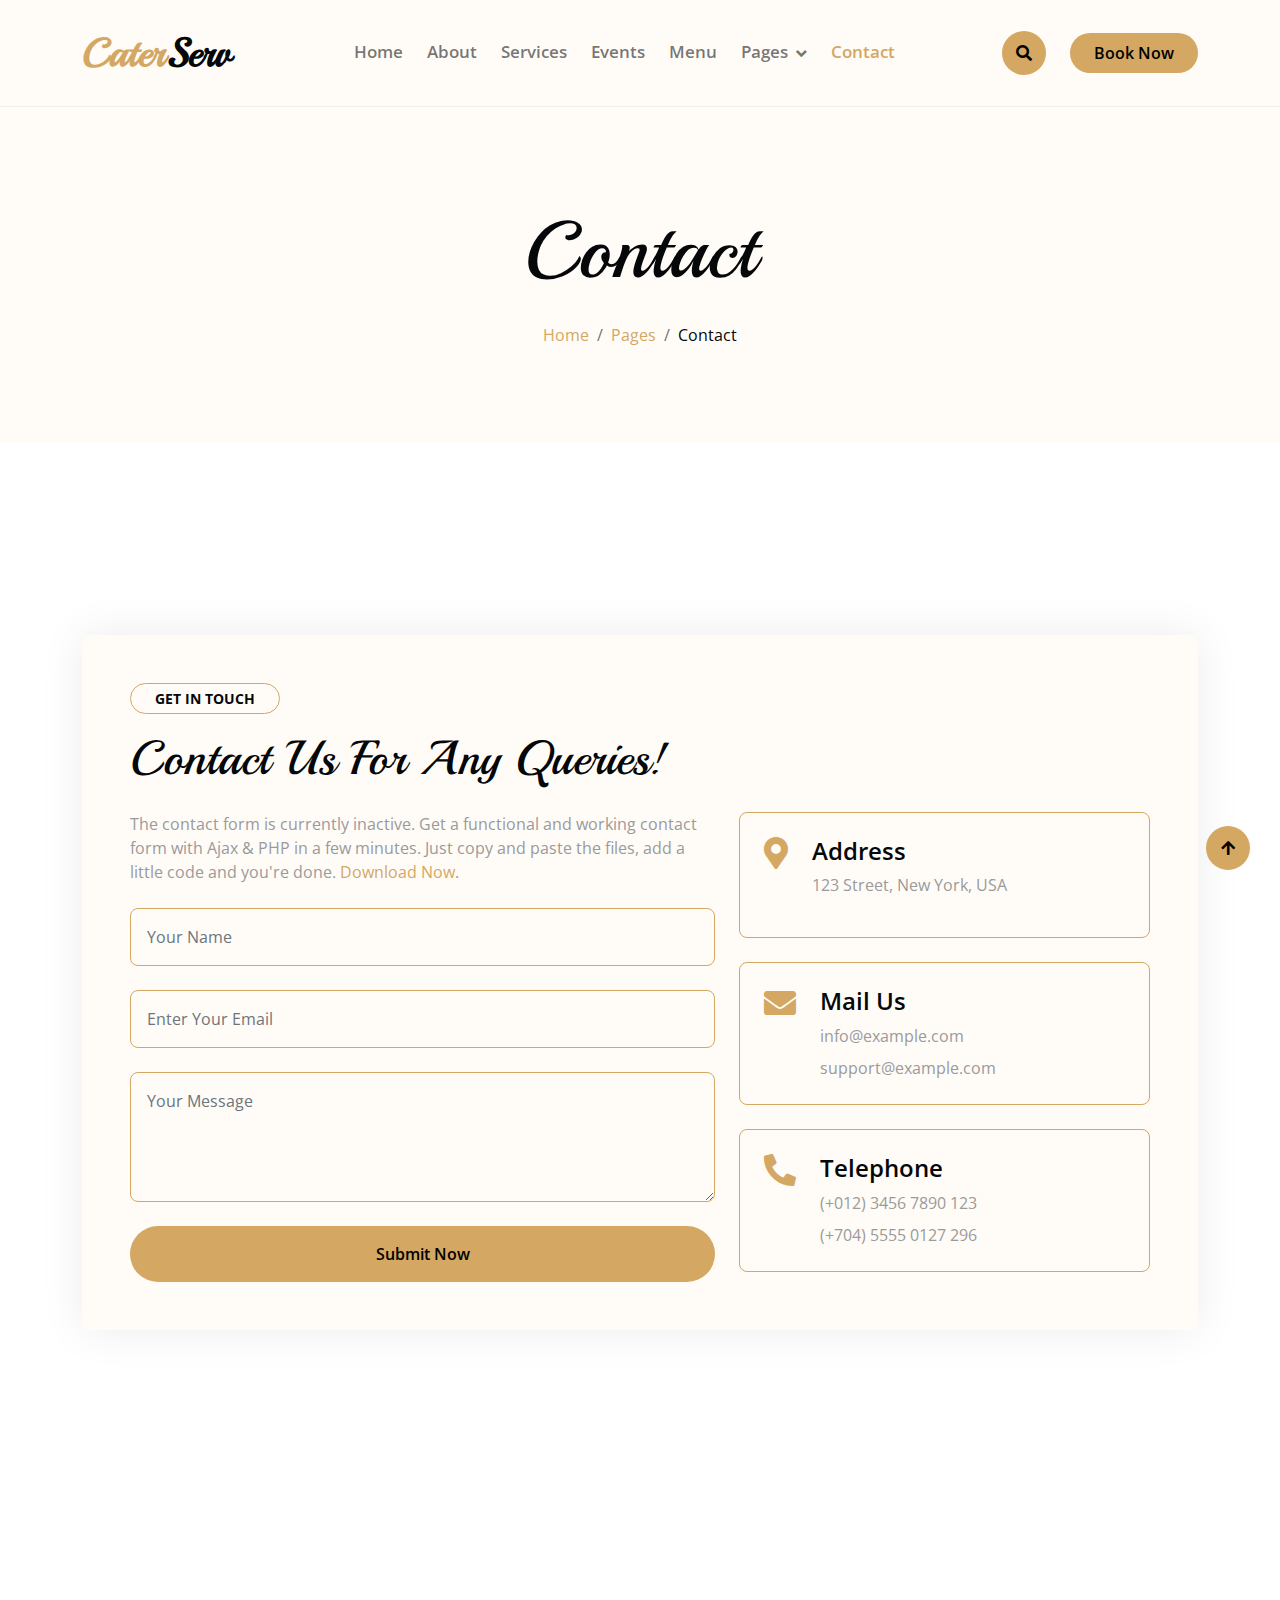
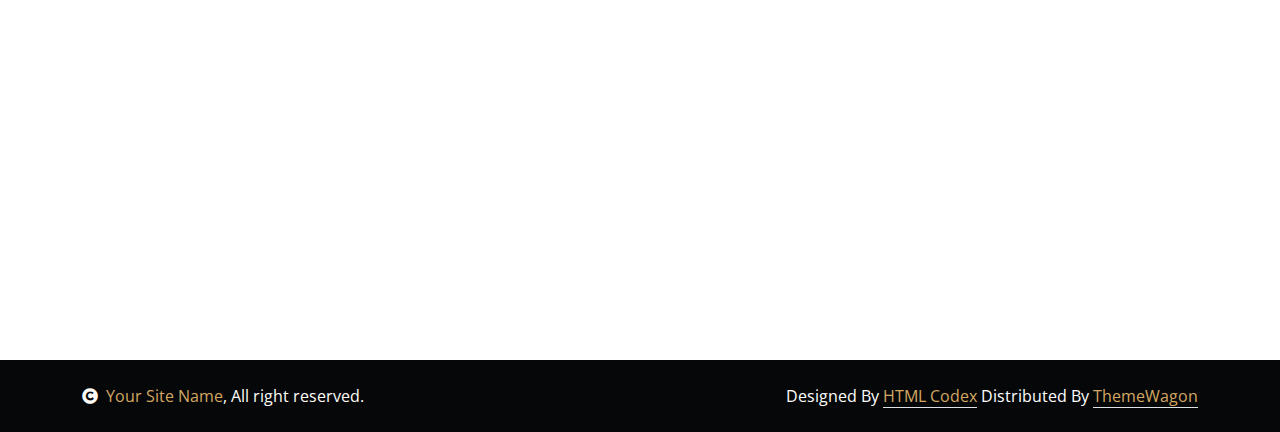
<file: contact.html>
<!DOCTYPE html>
<html lang="en">

    <head>
        <meta charset="utf-8">
        <title>CaterServ - Catering Services Website Template</title>
        <meta content="width=device-width, initial-scale=1.0" name="viewport">
        <meta content="" name="keywords">
        <meta content="" name="description">

        <!-- Google Web Fonts -->
        <link rel="preconnect" href="https://fonts.googleapis.com">
        <link rel="preconnect" href="https://fonts.gstatic.com" crossorigin>
        <link href="https://fonts.googleapis.com/css2?family=Open+Sans:wght@400;600&family=Playball&display=swap" rel="stylesheet">

        <!-- Icon Font Stylesheet -->
        <link rel="stylesheet" href="https://use.fontawesome.com/releases/v5.15.4/css/all.css"/>
        <link href="https://cdn.jsdelivr.net/npm/bootstrap-icons@1.4.1/font/bootstrap-icons.css" rel="stylesheet">

        <!-- Libraries Stylesheet -->
        <link href="lib/animate/animate.min.css" rel="stylesheet">
        <link href="lib/lightbox/css/lightbox.min.css" rel="stylesheet">
        <link href="lib/owlcarousel/owl.carousel.min.css" rel="stylesheet">

        <!-- Customized Bootstrap Stylesheet -->
        <link href="css/bootstrap.min.css" rel="stylesheet">

        <!-- Template Stylesheet -->
        <link href="css/style.css" rel="stylesheet">
    </head>

    <body>

        <!-- Spinner Start -->
        <div id="spinner" class="show w-100 vh-100 bg-white position-fixed translate-middle top-50 start-50  d-flex align-items-center justify-content-center">
            <div class="spinner-grow text-primary" role="status"></div>
        </div>
        <!-- Spinner End -->


        <!-- Navbar start -->
        <div class="container-fluid nav-bar">
            <div class="container">
                <nav class="navbar navbar-light navbar-expand-lg py-4">
                    <a href="index.html" class="navbar-brand">
                        <h1 class="text-primary fw-bold mb-0">Cater<span class="text-dark">Serv</span> </h1>
                    </a>
                    <button class="navbar-toggler py-2 px-3" type="button" data-bs-toggle="collapse" data-bs-target="#navbarCollapse">
                        <span class="fa fa-bars text-primary"></span>
                    </button>
                    <div class="collapse navbar-collapse" id="navbarCollapse">
                        <div class="navbar-nav mx-auto">
                            <a href="index.html" class="nav-item nav-link">Home</a>
                            <a href="about.html" class="nav-item nav-link">About</a>
                            <a href="service.html" class="nav-item nav-link">Services</a>
                            <a href="event.html" class="nav-item nav-link">Events</a>
                            <a href="menu.html" class="nav-item nav-link">Menu</a>
                            <div class="nav-item dropdown">
                                <a href="#" class="nav-link dropdown-toggle" data-bs-toggle="dropdown">Pages</a>
                                <div class="dropdown-menu bg-light">
                                    <a href="book.html" class="dropdown-item">Booking</a>
                                    <a href="blog.html" class="dropdown-item">Our Blog</a>
                                    <a href="team.html" class="dropdown-item">Our Team</a>
                                    <a href="testimonial.html" class="dropdown-item">Testimonial</a>
                                    <a href="404.html" class="dropdown-item">404 Page</a>
                                </div>
                            </div>
                            <a href="contact.html" class="nav-item nav-link active">Contact</a>
                        </div>
                        <button class="btn-search btn btn-primary btn-md-square me-4 rounded-circle d-none d-lg-inline-flex" data-bs-toggle="modal" data-bs-target="#searchModal"><i class="fas fa-search"></i></button>
                        <a href="" class="btn btn-primary py-2 px-4 d-none d-xl-inline-block rounded-pill">Book Now</a>
                    </div>
                </nav>
            </div>
        </div>
        <!-- Navbar End -->


        <!-- Modal Search Start -->
        <div class="modal fade" id="searchModal" tabindex="-1" aria-labelledby="exampleModalLabel" aria-hidden="true">
            <div class="modal-dialog modal-fullscreen">
                <div class="modal-content rounded-0">
                    <div class="modal-header">
                        <h5 class="modal-title" id="exampleModalLabel">Search by keyword</h5>
                        <button type="button" class="btn-close" data-bs-dismiss="modal" aria-label="Close"></button>
                    </div>
                    <div class="modal-body d-flex align-items-center">
                        <div class="input-group w-75 mx-auto d-flex">
                            <input type="search" class="form-control bg-transparent p-3" placeholder="keywords" aria-describedby="search-icon-1">
                            <span id="search-icon-1" class="input-group-text p-3"><i class="fa fa-search"></i></span>
                        </div>
                    </div>
                </div>
            </div>
        </div>
        <!-- Modal Search End -->


        <!-- Hero Start -->
        <div class="container-fluid bg-light py-6 my-6 mt-0">
            <div class="container text-center animated bounceInDown">
                <h1 class="display-1 mb-4">Contact</h1>
                <ol class="breadcrumb justify-content-center mb-0 animated bounceInDown">
                    <li class="breadcrumb-item"><a href="#">Home</a></li>
                    <li class="breadcrumb-item"><a href="#">Pages</a></li>
                    <li class="breadcrumb-item text-dark" aria-current="page">Contact</li>
                </ol>
            </div>
        </div>
        <!-- Hero End -->


        <!-- Contact Start -->
        <div class="container-fluid contact py-6 wow bounceInUp" data-wow-delay="0.1s">
            <div class="container">
                <div class="p-5 bg-light rounded contact-form">
                    <div class="row g-4">
                        <div class="col-12">
                            <small class="d-inline-block fw-bold text-dark text-uppercase bg-light border border-primary rounded-pill px-4 py-1 mb-3">Get in touch</small>
                            <h1 class="display-5 mb-0">Contact Us For Any Queries!</h1>
                        </div>
                        <div class="col-md-6 col-lg-7">
                            <p class="mb-4">The contact form is currently inactive. Get a functional and working contact form with Ajax & PHP in a few minutes. Just copy and paste the files, add a little code and you're done. <a href="https://htmlcodex.com/contact-form">Download Now</a>.</p>
                            <form>
                                <input type="text" class="w-100 form-control p-3 mb-4 border-primary bg-light" placeholder="Your Name">
                                <input type="email" class="w-100 form-control p-3 mb-4 border-primary bg-light" placeholder="Enter Your Email">
                                <textarea class="w-100 form-control mb-4 p-3 border-primary bg-light" rows="4" cols="10" placeholder="Your Message"></textarea>
                                <button class="w-100 btn btn-primary form-control p-3 border-primary bg-primary rounded-pill" type="submit">Submit Now</button>
                            </form>
                        </div>
                        <div class="col-md-6 col-lg-5">
                            <div>
                                <div class="d-inline-flex w-100 border border-primary p-4 rounded mb-4">
                                    <i class="fas fa-map-marker-alt fa-2x text-primary me-4"></i>
                                    <div class="">
                                        <h4>Address</h4>
                                        <p>123 Street, New York, USA</p>
                                    </div>
                                </div>
                                <div class="d-inline-flex w-100 border border-primary p-4 rounded mb-4">
                                    <i class="fas fa-envelope fa-2x text-primary me-4"></i>
                                    <div class="">
                                        <h4>Mail Us</h4>
                                        <p class="mb-2">info@example.com</p>
                                        <p class="mb-0">support@example.com</p>
                                    </div>
                                </div>
                                <div class="d-inline-flex w-100 border border-primary p-4 rounded">
                                    <i class="fa fa-phone-alt fa-2x text-primary me-4"></i>
                                    <div class="">
                                        <h4>Telephone</h4>
                                        <p class="mb-2">(+012) 3456 7890 123</p>
                                        <p class="mb-0">(+704) 5555 0127 296</p>
                                    </div>
                                </div>
                            </div>
                        </div>
                    </div>
                </div>
            </div>
        </div>
        <!-- Contact End -->


        <!-- Footer Start -->
        <div class="container-fluid footer py-6 my-6 mb-0 bg-light wow bounceInUp" data-wow-delay="0.1s">
            <div class="container">
                <div class="row">
                    <div class="col-lg-3 col-md-6">
                        <div class="footer-item">
                            <h1 class="text-primary">Cater<span class="text-dark">Serv</span></h1>
                            <p class="lh-lg mb-4">There cursus massa at urnaaculis estieSed aliquamellus vitae ultrs condmentum leo massamollis its estiegittis miristum.</p>
                            <div class="footer-icon d-flex">
                                <a class="btn btn-primary btn-sm-square me-2 rounded-circle" href=""><i class="fab fa-facebook-f"></i></a>
                                <a class="btn btn-primary btn-sm-square me-2 rounded-circle" href=""><i class="fab fa-twitter"></i></a>
                                <a href="#" class="btn btn-primary btn-sm-square me-2 rounded-circle"><i class="fab fa-instagram"></i></a>
                                <a href="#" class="btn btn-primary btn-sm-square rounded-circle"><i class="fab fa-linkedin-in"></i></a>
                            </div>
                        </div>
                    </div>
                    <div class="col-lg-3 col-md-6">
                        <div class="footer-item">
                            <h4 class="mb-4">Special Facilities</h4>
                            <div class="d-flex flex-column align-items-start">
                                <a class="text-body mb-3" href=""><i class="fa fa-check text-primary me-2"></i>Cheese Burger</a>
                                <a class="text-body mb-3" href=""><i class="fa fa-check text-primary me-2"></i>Sandwich</a>
                                <a class="text-body mb-3" href=""><i class="fa fa-check text-primary me-2"></i>Panner Burger</a>
                                <a class="text-body mb-3" href=""><i class="fa fa-check text-primary me-2"></i>Special Sweets</a>
                            </div>
                        </div>
                    </div>
                    <div class="col-lg-3 col-md-6">
                        <div class="footer-item">
                            <h4 class="mb-4">Contact Us</h4>
                            <div class="d-flex flex-column align-items-start">
                                <p><i class="fa fa-map-marker-alt text-primary me-2"></i> 123 Street, New York, USA</p>
                                <p><i class="fa fa-phone-alt text-primary me-2"></i> (+012) 3456 7890 123</p>
                                <p><i class="fas fa-envelope text-primary me-2"></i> info@example.com</p>
                                <p><i class="fa fa-clock text-primary me-2"></i> 26/7 Hours Service</p>
                            </div>
                        </div>
                    </div>
                    <div class="col-lg-3 col-md-6">
                        <div class="footer-item">
                            <h4 class="mb-4">Social Gallery</h4>
                            <div class="row g-2">
                                <div class="col-4">
                                     <img src="img/menu-01.jpg" class="img-fluid rounded-circle border border-primary p-2" alt="">
                                </div>
                                <div class="col-4">
                                     <img src="img/menu-02.jpg" class="img-fluid rounded-circle border border-primary p-2" alt="">
                                </div>
                                <div class="col-4">
                                     <img src="img/menu-03.jpg" class="img-fluid rounded-circle border border-primary p-2" alt="">
                                </div>
                                <div class="col-4">
                                     <img src="img/menu-04.jpg" class="img-fluid rounded-circle border border-primary p-2" alt="">
                                </div>
                                <div class="col-4">
                                     <img src="img/menu-05.jpg" class="img-fluid rounded-circle border border-primary p-2" alt="">
                                </div>
                                <div class="col-4">
                                     <img src="img/menu-06.jpg" class="img-fluid rounded-circle border border-primary p-2" alt="">
                                </div>
                            </div>
                        </div>
                    </div>
                </div>
            </div>
        </div>
        <!-- Footer End -->


        <!-- Copyright Start -->
        <div class="container-fluid copyright bg-dark py-4">
            <div class="container">
                <div class="row">
                    <div class="col-md-6 text-center text-md-start mb-3 mb-md-0">
                        <span class="text-light"><a href="#"><i class="fas fa-copyright text-light me-2"></i>Your Site Name</a>, All right reserved.</span>
                    </div>
                    <div class="col-md-6 my-auto text-center text-md-end text-white">
                        <!--/*** This template is free as long as you keep the below author’s credit link/attribution link/backlink. ***/-->
                        <!--/*** If you'd like to use the template without the below author’s credit link/attribution link/backlink, ***/-->
                        <!--/*** you can purchase the Credit Removal License from "https://htmlcodex.com/credit-removal". ***/-->
                        Designed By <a class="border-bottom" href="https://htmlcodex.com">HTML Codex</a> Distributed By <a class="border-bottom" href="https://themewagon.com">ThemeWagon</a>
                    </div>
                </div>
            </div>
        </div>
        <!-- Copyright End -->


        <!-- Back to Top -->
        <a href="#" class="btn btn-md-square btn-primary rounded-circle back-to-top"><i class="fa fa-arrow-up"></i></a>   

        
    <!-- JavaScript Libraries -->
    <script src="https://ajax.googleapis.com/ajax/libs/jquery/1.12.4/jquery.min.js"></script>
    <script src="https://cdn.jsdelivr.net/npm/bootstrap@5.0.0/dist/js/bootstrap.bundle.min.js"></script>
    <script src="lib/wow/wow.min.js"></script>
    <script src="lib/easing/easing.min.js"></script>
    <script src="lib/waypoints/waypoints.min.js"></script>
    <script src="lib/counterup/counterup.min.js"></script>
    <script src="lib/lightbox/js/lightbox.min.js"></script>
    <script src="lib/owlcarousel/owl.carousel.min.js"></script>

    <!-- Template Javascript -->
    <script src="js/main.js"></script>
    </body>

</html>
</file>
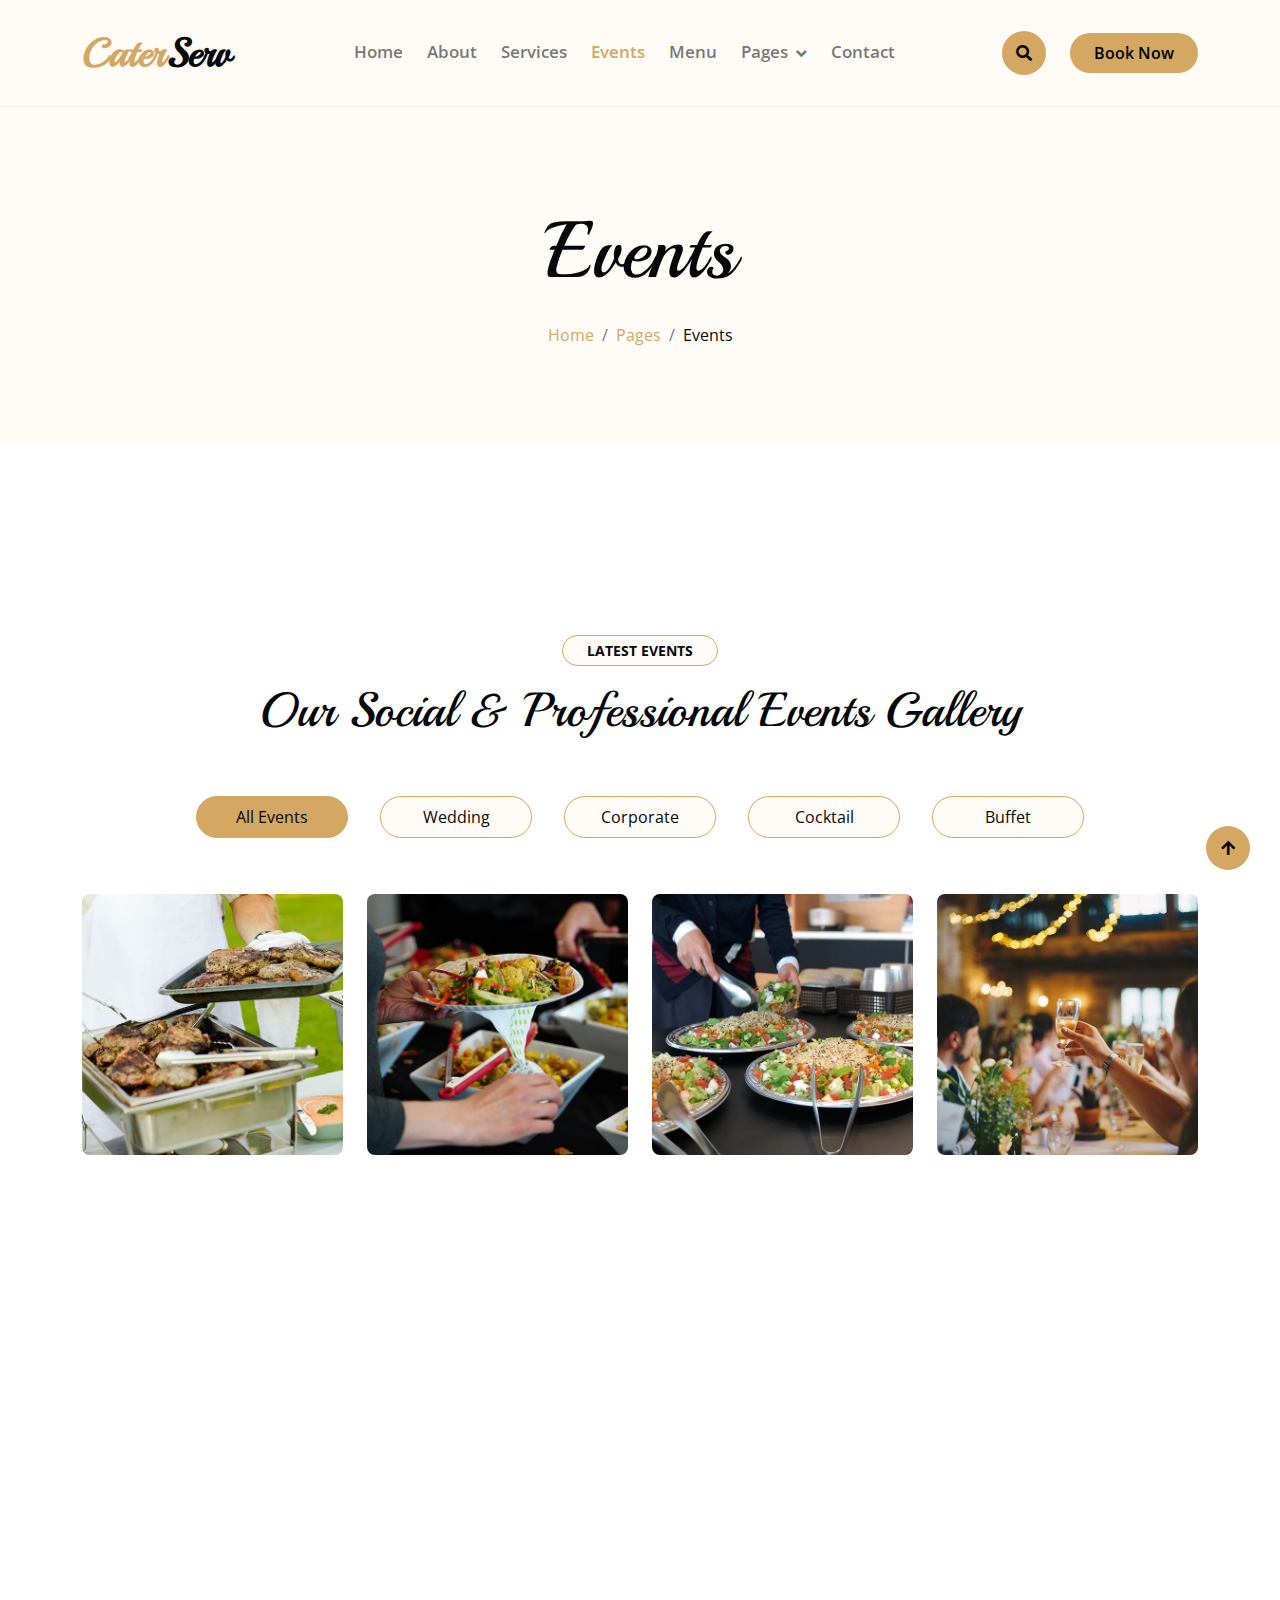
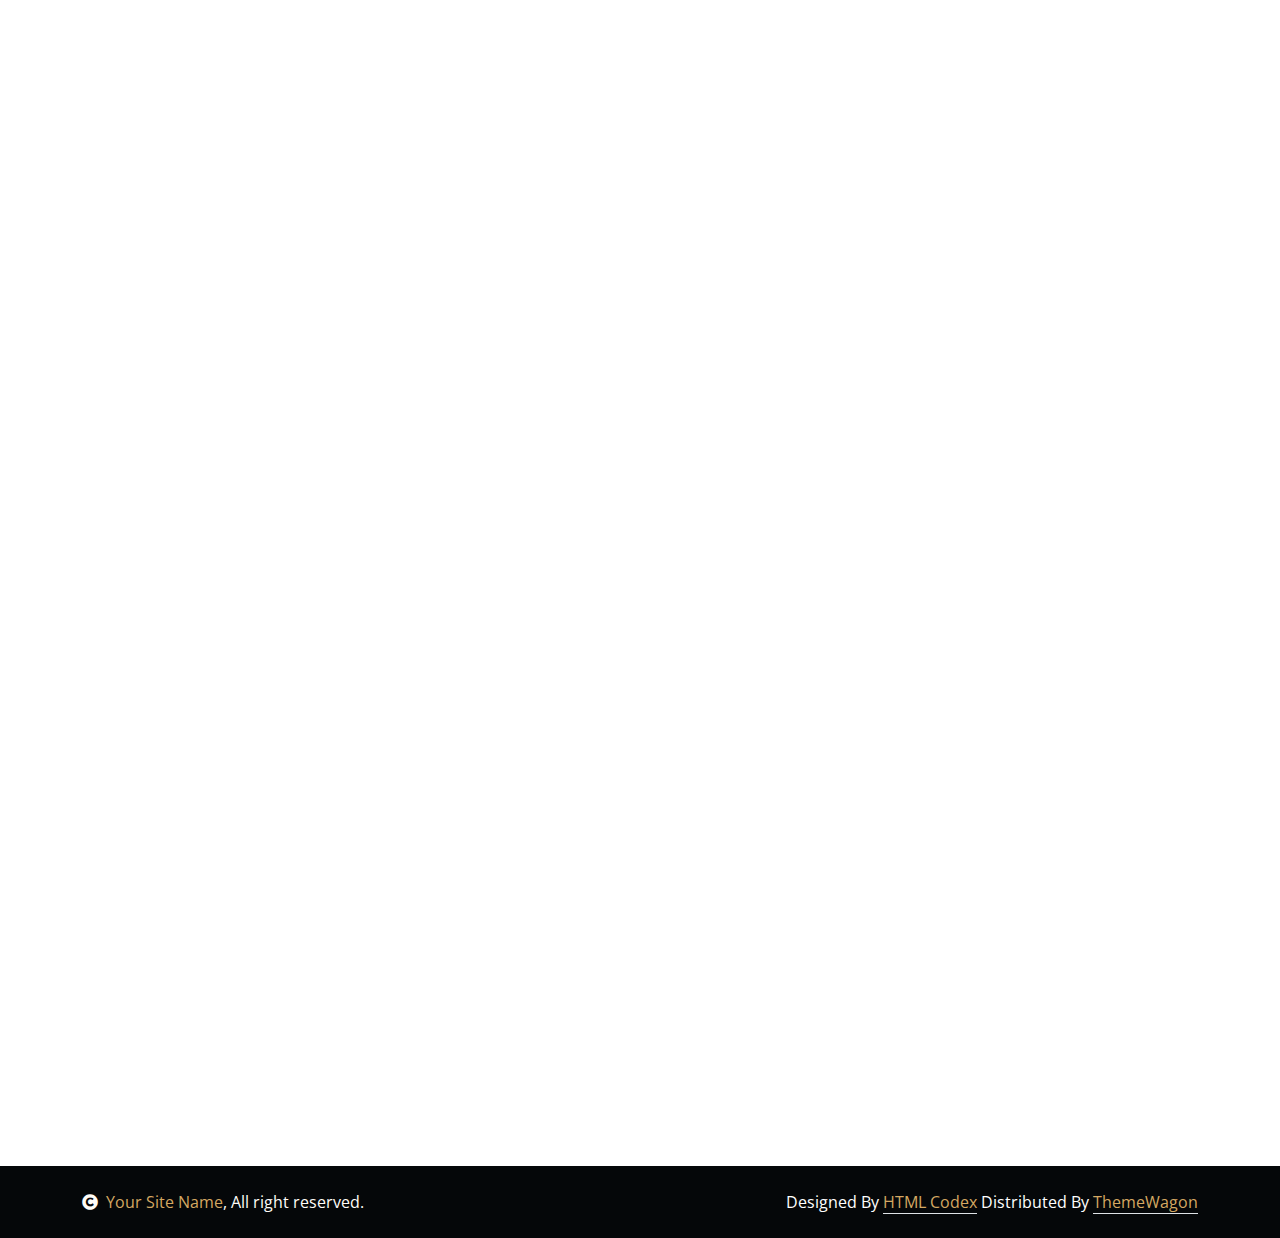
<file: event.html>
<!DOCTYPE html>
<html lang="en">

    <head>
        <meta charset="utf-8">
        <title>CaterServ - Catering Services Website Template</title>
        <meta content="width=device-width, initial-scale=1.0" name="viewport">
        <meta content="" name="keywords">
        <meta content="" name="description">

        <!-- Google Web Fonts -->
        <link rel="preconnect" href="https://fonts.googleapis.com">
        <link rel="preconnect" href="https://fonts.gstatic.com" crossorigin>
        <link href="https://fonts.googleapis.com/css2?family=Open+Sans:wght@400;600&family=Playball&display=swap" rel="stylesheet">

        <!-- Icon Font Stylesheet -->
        <link rel="stylesheet" href="https://use.fontawesome.com/releases/v5.15.4/css/all.css"/>
        <link href="https://cdn.jsdelivr.net/npm/bootstrap-icons@1.4.1/font/bootstrap-icons.css" rel="stylesheet">

        <!-- Libraries Stylesheet -->
        <link href="lib/animate/animate.min.css" rel="stylesheet">
        <link href="lib/lightbox/css/lightbox.min.css" rel="stylesheet">
        <link href="lib/owlcarousel/owl.carousel.min.css" rel="stylesheet">

        <!-- Customized Bootstrap Stylesheet -->
        <link href="css/bootstrap.min.css" rel="stylesheet">

        <!-- Template Stylesheet -->
        <link href="css/style.css" rel="stylesheet">
    </head>

    <body>

        <!-- Spinner Start -->
        <div id="spinner" class="show w-100 vh-100 bg-white position-fixed translate-middle top-50 start-50  d-flex align-items-center justify-content-center">
            <div class="spinner-grow text-primary" role="status"></div>
        </div>
        <!-- Spinner End -->


        <!-- Navbar start -->
        <div class="container-fluid nav-bar">
            <div class="container">
                <nav class="navbar navbar-light navbar-expand-lg py-4">
                    <a href="index.html" class="navbar-brand">
                        <h1 class="text-primary fw-bold mb-0">Cater<span class="text-dark">Serv</span> </h1>
                    </a>
                    <button class="navbar-toggler py-2 px-3" type="button" data-bs-toggle="collapse" data-bs-target="#navbarCollapse">
                        <span class="fa fa-bars text-primary"></span>
                    </button>
                    <div class="collapse navbar-collapse" id="navbarCollapse">
                        <div class="navbar-nav mx-auto">
                            <a href="index.html" class="nav-item nav-link">Home</a>
                            <a href="about.html" class="nav-item nav-link">About</a>
                            <a href="service.html" class="nav-item nav-link">Services</a>
                            <a href="event.html" class="nav-item nav-link active">Events</a>
                            <a href="menu.html" class="nav-item nav-link">Menu</a>
                            <div class="nav-item dropdown">
                                <a href="#" class="nav-link dropdown-toggle" data-bs-toggle="dropdown">Pages</a>
                                <div class="dropdown-menu bg-light">
                                    <a href="book.html" class="dropdown-item">Booking</a>
                                    <a href="blog.html" class="dropdown-item">Our Blog</a>
                                    <a href="team.html" class="dropdown-item">Our Team</a>
                                    <a href="testimonial.html" class="dropdown-item">Testimonial</a>
                                    <a href="404.html" class="dropdown-item">404 Page</a>
                                </div>
                            </div>
                            <a href="contact.html" class="nav-item nav-link">Contact</a>
                        </div>
                        <button class="btn-search btn btn-primary btn-md-square me-4 rounded-circle d-none d-lg-inline-flex" data-bs-toggle="modal" data-bs-target="#searchModal"><i class="fas fa-search"></i></button>
                        <a href="" class="btn btn-primary py-2 px-4 d-none d-xl-inline-block rounded-pill">Book Now</a>
                    </div>
                </nav>
            </div>
        </div>
        <!-- Navbar End -->


        <!-- Modal Search Start -->
        <div class="modal fade" id="searchModal" tabindex="-1" aria-labelledby="exampleModalLabel" aria-hidden="true">
            <div class="modal-dialog modal-fullscreen">
                <div class="modal-content rounded-0">
                    <div class="modal-header">
                        <h5 class="modal-title" id="exampleModalLabel">Search by keyword</h5>
                        <button type="button" class="btn-close" data-bs-dismiss="modal" aria-label="Close"></button>
                    </div>
                    <div class="modal-body d-flex align-items-center">
                        <div class="input-group w-75 mx-auto d-flex">
                            <input type="search" class="form-control bg-transparent p-3" placeholder="keywords" aria-describedby="search-icon-1">
                            <span id="search-icon-1" class="input-group-text p-3"><i class="fa fa-search"></i></span>
                        </div>
                    </div>
                </div>
            </div>
        </div>
        <!-- Modal Search End -->


        <!-- Hero Start -->
        <div class="container-fluid bg-light py-6 my-6 mt-0">
            <div class="container text-center animated bounceInDown">
                <h1 class="display-1 mb-4">Events</h1>
                <ol class="breadcrumb justify-content-center mb-0 animated bounceInDown">
                    <li class="breadcrumb-item"><a href="#">Home</a></li>
                    <li class="breadcrumb-item"><a href="#">Pages</a></li>
                    <li class="breadcrumb-item text-dark" aria-current="page">Events</li>
                </ol>
            </div>
        </div>
        <!-- Hero End -->


        <!-- Events Start -->
        <div class="container-fluid event py-6">
            <div class="container">
                <div class="text-center wow bounceInUp" data-wow-delay="0.1s">
                    <small class="d-inline-block fw-bold text-dark text-uppercase bg-light border border-primary rounded-pill px-4 py-1 mb-3">Latest Events</small>
                    <h1 class="display-5 mb-5">Our Social & Professional Events Gallery</h1>
                </div>
                <div class="tab-class text-center">
                    <ul class="nav nav-pills d-inline-flex justify-content-center mb-5 wow bounceInUp" data-wow-delay="0.1s">
                        <li class="nav-item p-2">
                            <a class="d-flex mx-2 py-2 border border-primary bg-light rounded-pill active" data-bs-toggle="pill" href="#tab-1">
                                <span class="text-dark" style="width: 150px;">All Events</span>
                            </a>
                        </li>
                        <li class="nav-item p-2">
                            <a class="d-flex py-2 mx-2 border border-primary bg-light rounded-pill" data-bs-toggle="pill" href="#tab-2">
                                <span class="text-dark" style="width: 150px;">Wedding</span>
                            </a>
                        </li>
                        <li class="nav-item p-2">
                            <a class="d-flex mx-2 py-2 border border-primary bg-light rounded-pill" data-bs-toggle="pill" href="#tab-3">
                                <span class="text-dark" style="width: 150px;">Corporate</span>
                            </a>
                        </li>
                        <li class="nav-item p-2">
                            <a class="d-flex mx-2 py-2 border border-primary bg-light rounded-pill" data-bs-toggle="pill" href="#tab-4">
                                <span class="text-dark" style="width: 150px;">Cocktail</span>
                            </a>
                        </li>
                        <li class="nav-item p-2">
                            <a class="d-flex mx-2 py-2 border border-primary bg-light rounded-pill" data-bs-toggle="pill" href="#tab-5">
                                <span class="text-dark" style="width: 150px;">Buffet</span>
                            </a>
                        </li>
                    </ul>
                    <div class="tab-content">
                        <div id="tab-1" class="tab-pane fade show p-0 active">
                            <div class="row g-4">
                                <div class="col-lg-12">
                                    <div class="row g-4">
                                        <div class="col-md-6 col-lg-3 wow bounceInUp" data-wow-delay="0.1s">
                                            <div class="event-img position-relative">
                                                <img class="img-fluid rounded w-100" src="img/event-1.jpg" alt="">
                                                <div class="event-overlay d-flex flex-column p-4">
                                                    <h4 class="me-auto">Wedding</h4>
                                                    <a href="img/event-1.jpg" data-lightbox="event-1" class="my-auto"><i class="fas fa-search-plus text-dark fa-2x"></i></a>
                                                </div>
                                            </div>
                                        </div>
                                        <div class="col-md-6 col-lg-3 wow bounceInUp" data-wow-delay="0.3s">
                                            <div class="event-img position-relative">
                                                <img class="img-fluid rounded w-100" src="img/event-2.jpg" alt="">
                                                <div class="event-overlay d-flex flex-column p-4">
                                                    <h4 class="me-auto">Corporate</h4>
                                                    <a href="img/event-2.jpg" data-lightbox="event-2" class="my-auto"><i class="fas fa-search-plus text-dark fa-2x"></i></a>
                                                </div>
                                            </div>
                                        </div>
                                        <div class="col-md-6 col-lg-3 wow bounceInUp" data-wow-delay="0.5s">
                                            <div class="event-img position-relative">
                                                <img class="img-fluid rounded w-100" src="img/event-3.jpg" alt="">
                                                <div class="event-overlay d-flex flex-column p-4">
                                                    <h4 class="me-auto">Wedding</h4>
                                                    <a href="img/event-3.jpg" data-lightbox="event-3" class="my-auto"><i class="fas fa-search-plus text-dark fa-2x"></i></a>
                                                </div>
                                            </div>
                                        </div>
                                        <div class="col-md-6 col-lg-3 wow bounceInUp" data-wow-delay="0.7s">
                                            <div class="event-img position-relative">
                                                <img class="img-fluid rounded w-100" src="img/event-4.jpg" alt="">
                                                <div class="event-overlay d-flex flex-column p-4">
                                                    <h4 class="me-auto">Buffet</h4>
                                                    <a href="img/event-4.jpg" data-lightbox="event-4" class="my-auto"><i class="fas fa-search-plus text-dark fa-2x"></i></a>
                                                </div>
                                            </div>
                                        </div>
                                        <div class="col-md-6 col-lg-3 wow bounceInUp" data-wow-delay="0.1s">
                                            <div class="event-img position-relative">
                                                <img class="img-fluid rounded w-100" src="img/event-5.jpg" alt="">
                                                <div class="event-overlay d-flex flex-column p-4">
                                                    <h4 class="me-auto">Cocktail</h4>
                                                    <a href="img/event-5.jpg" data-lightbox="event-5" class="my-auto"><i class="fas fa-search-plus text-dark fa-2x"></i></a>
                                                </div>
                                            </div>
                                        </div>
                                        <div class="col-md-6 col-lg-3 wow bounceInUp" data-wow-delay="0.3s">
                                            <div class="event-img position-relative">
                                                <img class="img-fluid rounded w-100" src="img/event-6.jpg" alt="">
                                                <div class="event-overlay d-flex flex-column p-4">
                                                    <h4 class="me-auto">Wedding</h4>
                                                    <a href="img/event-6.jpg" data-lightbox="event-6" class="my-auto"><i class="fas fa-search-plus text-dark fa-2x"></i></a>
                                                </div>
                                            </div>
                                        </div>
                                        <div class="col-md-6 col-lg-3 wow bounceInUp" data-wow-delay="0.5s">
                                            <div class="event-img position-relative">
                                                <img class="img-fluid rounded w-100" src="img/event-7.jpg" alt="">
                                                <div class="event-overlay d-flex flex-column p-4">
                                                    <h4 class="me-auto">Buffet</h4>
                                                    <a href="img/event-7.jpg" data-lightbox="event-7" class="my-auto"><i class="fas fa-search-plus text-dark fa-2x"></i></a>
                                                </div>
                                            </div>
                                        </div>
                                        <div class="col-md-6 col-lg-3 wow bounceInUp" data-wow-delay="0.7s">
                                            <div class="event-img position-relative">
                                                <img class="img-fluid rounded w-100" src="img/event-8.jpg" alt="">
                                                <div class="event-overlay d-flex flex-column p-4">
                                                    <h4 class="me-auto">Corporate</h4>
                                                    <a href="img/event-8.jpg" data-lightbox="event-17" class="my-auto"><i class="fas fa-search-plus text-dark fa-2x"></i></a>
                                                </div>
                                            </div>
                                        </div>
                                    </div>
                                </div>
                            </div>
                        </div>
                        <div id="tab-2" class="tab-pane fade show p-0">
                            <div class="row g-4">
                                <div class="col-lg-12">
                                    <div class="row g-4">
                                        <div class="col-md-6 col-lg-3">
                                            <div class="event-img position-relative">
                                                <img class="img-fluid rounded w-100" src="img/event-1.jpg" alt="">
                                                <div class="event-overlay d-flex flex-column p-4">
                                                    <h4 class="me-auto">Wedding</h4>
                                                    <a href="img/01.jpg" data-lightbox="event-8" class="my-auto"><i class="fas fa-search-plus text-dark fa-2x"></i></a>
                                                </div>
                                            </div>
                                        </div>
                                        <div class="col-md-6 col-lg-3">
                                            <div class="event-img position-relative">
                                                <img class="img-fluid rounded w-100" src="img/event-2.jpg" alt="">
                                                <div class="event-overlay d-flex flex-column p-4">
                                                    <h4 class="me-auto">Wedding</h4>
                                                    <a href="img/01.jpg" data-lightbox="event-9" class="my-auto"><i class="fas fa-search-plus text-dark fa-2x"></i></a>
                                                </div>
                                            </div>
                                        </div>
                                    </div>
                                </div>
                            </div>
                        </div>
                        <div id="tab-3" class="tab-pane fade show p-0">
                            <div class="row g-4">
                                <div class="col-lg-12">
                                    <div class="row g-4">
                                        <div class="col-md-6 col-lg-3">
                                            <div class="event-img position-relative">
                                                <img class="img-fluid rounded w-100" src="img/event-3.jpg" alt="">
                                                <div class="event-overlay d-flex flex-column p-4">
                                                    <h4 class="me-auto">Corporate</h4>
                                                    <a href="img/01.jpg" data-lightbox="event-10" class="my-auto"><i class="fas fa-search-plus text-dark fa-2x"></i></a>
                                                </div>
                                            </div>
                                        </div>
                                        <div class="col-md-6 col-lg-3">
                                            <div class="event-img position-relative">
                                                <img class="img-fluid rounded w-100" src="img/event-4.jpg" alt="">
                                                <div class="event-overlay d-flex flex-column p-4">
                                                    <h4 class="me-auto">Corporate</h4>
                                                    <a href="img/01.jpg" data-lightbox="event-11" class="my-auto"><i class="fas fa-search-plus text-dark fa-2x"></i></a>
                                                </div>
                                            </div>
                                        </div>
                                    </div>
                                </div>
                            </div>
                        </div>
                        <div id="tab-4" class="tab-pane fade show p-0">
                            <div class="row g-4">
                                <div class="col-lg-12">
                                    <div class="row g-4">
                                        <div class="col-md-6 col-lg-3">
                                            <div class="event-img position-relative">
                                                <img class="img-fluid rounded w-100" src="img/event-5.jpg" alt="">
                                                <div class="event-overlay d-flex flex-column p-4">
                                                    <h4 class="me-auto">Cocktail</h4>
                                                    <a href="img/01.jpg" data-lightbox="event-12" class="my-auto"><i class="fas fa-search-plus text-dark fa-2x"></i></a>
                                                </div>
                                            </div>
                                        </div>
                                        <div class="col-md-6 col-lg-3">
                                            <div class="event-img position-relative">
                                                <img class="img-fluid rounded w-100" src="img/event-6.jpg" alt="">
                                                <div class="event-overlay d-flex flex-column p-4">
                                                    <h4 class="me-auto">Cocktail</h4>
                                                    <a href="img/01.jpg" data-lightbox="event-13" class="my-auto"><i class="fas fa-search-plus text-dark fa-2x"></i></a>
                                                </div>
                                            </div>
                                        </div>
                                    </div>
                                </div>
                            </div>
                        </div>
                        <div id="tab-5" class="tab-pane fade show p-0">
                            <div class="row g-4">
                                <div class="col-lg-12">
                                    <div class="row g-4">
                                        <div class="col-md-6 col-lg-3">
                                            <div class="event-img position-relative">
                                                <img class="img-fluid rounded w-100" src="img/event-7.jpg" alt="">
                                                <div class="event-overlay d-flex flex-column p-4">
                                                    <h4 class="me-auto">Buffet</h4>
                                                    <a href="img/01.jpg" data-lightbox="event-14" class="my-auto"><i class="fas fa-search-plus text-dark fa-2x"></i></a>
                                                </div>
                                            </div>
                                        </div>
                                        <div class="col-md-6 col-lg-3">
                                            <div class="event-img position-relative">
                                                <img class="img-fluid rounded w-100" src="img/event-8.jpg" alt="">
                                                <div class="event-overlay d-flex flex-column p-4">
                                                    <h4 class="me-auto">Buffet</h4>
                                                    <a href="img/01.jpg" data-lightbox="event-15" class="my-auto"><i class="fas fa-search-plus text-dark fa-2x"></i></a>
                                                </div>
                                            </div>
                                        </div>
                                    </div>
                                </div>
                            </div>
                        </div>
                    </div>
                </div>
            </div>
        </div>
        <!-- Events End -->


        <!-- Book Us Start -->
        <div class="container-fluid contact py-6 wow bounceInUp" data-wow-delay="0.1s">
            <div class="container">
                <div class="row g-0">
                    <div class="col-1">
                        <img src="img/background-site.jpg" class="img-fluid h-100 w-100 rounded-start" style="object-fit: cover; opacity: 0.7;" alt="">
                    </div>
                    <div class="col-10">
                        <div class="border-bottom border-top border-primary bg-light py-5 px-4">
                            <div class="text-center">
                                <small class="d-inline-block fw-bold text-dark text-uppercase bg-light border border-primary rounded-pill px-4 py-1 mb-3">Book Us</small>
                                <h1 class="display-5 mb-5">Where you want Our Services</h1>
                            </div>
                            <div class="row g-4 form">
                                <div class="col-lg-4 col-md-6">
                                    <select class="form-select border-primary p-2" aria-label="Default select example">
                                        <option selected>Select Country</option>
                                        <option value="1">USA</option>
                                        <option value="2">UK</option>
                                        <option value="3">India</option>
                                    </select>
                                </div>
                                <div class="col-lg-4 col-md-6">
                                    <select class="form-select border-primary p-2" aria-label="Default select example">
                                        <option selected>Select City</option>
                                        <option value="1">Depend On Country</option>
                                        <option value="2">UK</option>
                                        <option value="3">India</option>
                                    </select>
                                </div>
                                <div class="col-lg-4 col-md-6">
                                    <select class="form-select border-primary p-2" aria-label="Default select example">
                                        <option selected>Select Palace</option>
                                        <option value="1">Depend On Country</option>
                                        <option value="2">UK</option>
                                        <option value="3">India</option>
                                    </select>
                                </div>
                                <div class="col-lg-4 col-md-6">
                                    <select class="form-select border-primary p-2" aria-label="Default select example">
                                        <option selected>Small Event</option>
                                        <option value="1">Event Type</option>
                                        <option value="2">Big Event</option>
                                        <option value="3">Small Event</option>
                                    </select>
                                </div>
                                <div class="col-lg-4 col-md-6">
                                    <select class="form-select border-primary p-2" aria-label="Default select example">
                                        <option selected>No. Of Palace</option>
                                        <option value="1">100-200</option>
                                        <option value="2">300-400</option>
                                        <option value="3">500-600</option>
                                        <option value="4">700-800</option>
                                        <option value="5">900-1000</option>
                                        <option value="6">1000+</option>
                                    </select>
                                </div>
                                <div class="col-lg-4 col-md-6">
                                    <select class="form-select border-primary p-2" aria-label="Default select example">
                                        <option selected>Vegetarian</option>
                                        <option value="1">Vegetarian</option>
                                        <option value="2">Non Vegetarian</option>
                                    </select>
                                </div>
                                <div class="col-lg-4 col-md-6">
                                    <input type="mobile" class="form-control border-primary p-2" placeholder="Your Contact No.">
                                </div>
                                <div class="col-lg-4 col-md-6">
                                    <input type="date" class="form-control border-primary p-2" placeholder="Select Date">
                                </div>
                                <div class="col-lg-4 col-md-6">
                                    <input type="email" class="form-control border-primary p-2" placeholder="Enter Your Email">
                                </div>
                                <div class="col-12 text-center">
                                    <button type="submit" class="btn btn-primary px-5 py-3 rounded-pill">Submit Now</button>
                                </div>
                            </div>
                        </div>
                    </div>
                    <div class="col-1">
                        <img src="img/background-site.jpg" class="img-fluid h-100 w-100 rounded-end" style="object-fit: cover; opacity: 0.7;" alt="">
                    </div>
                </div>
            </div>
        </div>
        <!-- Book Us End -->


        <!-- Footer Start -->
        <div class="container-fluid footer py-6 my-6 mb-0 bg-light wow bounceInUp" data-wow-delay="0.1s">
            <div class="container">
                <div class="row">
                    <div class="col-lg-3 col-md-6">
                        <div class="footer-item">
                            <h1 class="text-primary">Cater<span class="text-dark">Serv</span></h1>
                            <p class="lh-lg mb-4">There cursus massa at urnaaculis estieSed aliquamellus vitae ultrs condmentum leo massamollis its estiegittis miristum.</p>
                            <div class="footer-icon d-flex">
                                <a class="btn btn-primary btn-sm-square me-2 rounded-circle" href=""><i class="fab fa-facebook-f"></i></a>
                                <a class="btn btn-primary btn-sm-square me-2 rounded-circle" href=""><i class="fab fa-twitter"></i></a>
                                <a href="#" class="btn btn-primary btn-sm-square me-2 rounded-circle"><i class="fab fa-instagram"></i></a>
                                <a href="#" class="btn btn-primary btn-sm-square rounded-circle"><i class="fab fa-linkedin-in"></i></a>
                            </div>
                        </div>
                    </div>
                    <div class="col-lg-3 col-md-6">
                        <div class="footer-item">
                            <h4 class="mb-4">Special Facilities</h4>
                            <div class="d-flex flex-column align-items-start">
                                <a class="text-body mb-3" href=""><i class="fa fa-check text-primary me-2"></i>Cheese Burger</a>
                                <a class="text-body mb-3" href=""><i class="fa fa-check text-primary me-2"></i>Sandwich</a>
                                <a class="text-body mb-3" href=""><i class="fa fa-check text-primary me-2"></i>Panner Burger</a>
                                <a class="text-body mb-3" href=""><i class="fa fa-check text-primary me-2"></i>Special Sweets</a>
                            </div>
                        </div>
                    </div>
                    <div class="col-lg-3 col-md-6">
                        <div class="footer-item">
                            <h4 class="mb-4">Contact Us</h4>
                            <div class="d-flex flex-column align-items-start">
                                <p><i class="fa fa-map-marker-alt text-primary me-2"></i> 123 Street, New York, USA</p>
                                <p><i class="fa fa-phone-alt text-primary me-2"></i> (+012) 3456 7890 123</p>
                                <p><i class="fas fa-envelope text-primary me-2"></i> info@example.com</p>
                                <p><i class="fa fa-clock text-primary me-2"></i> 26/7 Hours Service</p>
                            </div>
                        </div>
                    </div>
                    <div class="col-lg-3 col-md-6">
                        <div class="footer-item">
                            <h4 class="mb-4">Social Gallery</h4>
                            <div class="row g-2">
                                <div class="col-4">
                                     <img src="img/menu-01.jpg" class="img-fluid rounded-circle border border-primary p-2" alt="">
                                </div>
                                <div class="col-4">
                                     <img src="img/menu-02.jpg" class="img-fluid rounded-circle border border-primary p-2" alt="">
                                </div>
                                <div class="col-4">
                                     <img src="img/menu-03.jpg" class="img-fluid rounded-circle border border-primary p-2" alt="">
                                </div>
                                <div class="col-4">
                                     <img src="img/menu-04.jpg" class="img-fluid rounded-circle border border-primary p-2" alt="">
                                </div>
                                <div class="col-4">
                                     <img src="img/menu-05.jpg" class="img-fluid rounded-circle border border-primary p-2" alt="">
                                </div>
                                <div class="col-4">
                                     <img src="img/menu-06.jpg" class="img-fluid rounded-circle border border-primary p-2" alt="">
                                </div>
                            </div>
                        </div>
                    </div>
                </div>
            </div>
        </div>
        <!-- Footer End -->


        <!-- Copyright Start -->
        <div class="container-fluid copyright bg-dark py-4">
            <div class="container">
                <div class="row">
                    <div class="col-md-6 text-center text-md-start mb-3 mb-md-0">
                        <span class="text-light"><a href="#"><i class="fas fa-copyright text-light me-2"></i>Your Site Name</a>, All right reserved.</span>
                    </div>
                    <div class="col-md-6 my-auto text-center text-md-end text-white">
                        <!--/*** This template is free as long as you keep the below author’s credit link/attribution link/backlink. ***/-->
                        <!--/*** If you'd like to use the template without the below author’s credit link/attribution link/backlink, ***/-->
                        <!--/*** you can purchase the Credit Removal License from "https://htmlcodex.com/credit-removal". ***/-->
                        Designed By <a class="border-bottom" href="https://htmlcodex.com">HTML Codex</a> Distributed By <a class="border-bottom" href="https://themewagon.com">ThemeWagon</a>
                    </div>
                </div>
            </div>
        </div>
        <!-- Copyright End -->


        <!-- Back to Top -->
        <a href="#" class="btn btn-md-square btn-primary rounded-circle back-to-top"><i class="fa fa-arrow-up"></i></a>   

        
    <!-- JavaScript Libraries -->
    <script src="https://ajax.googleapis.com/ajax/libs/jquery/1.12.4/jquery.min.js"></script>
    <script src="https://cdn.jsdelivr.net/npm/bootstrap@5.0.0/dist/js/bootstrap.bundle.min.js"></script>
    <script src="lib/wow/wow.min.js"></script>
    <script src="lib/easing/easing.min.js"></script>
    <script src="lib/waypoints/waypoints.min.js"></script>
    <script src="lib/counterup/counterup.min.js"></script>
    <script src="lib/lightbox/js/lightbox.min.js"></script>
    <script src="lib/owlcarousel/owl.carousel.min.js"></script>

    <!-- Template Javascript -->
    <script src="js/main.js"></script>
    </body>

</html>
</file>
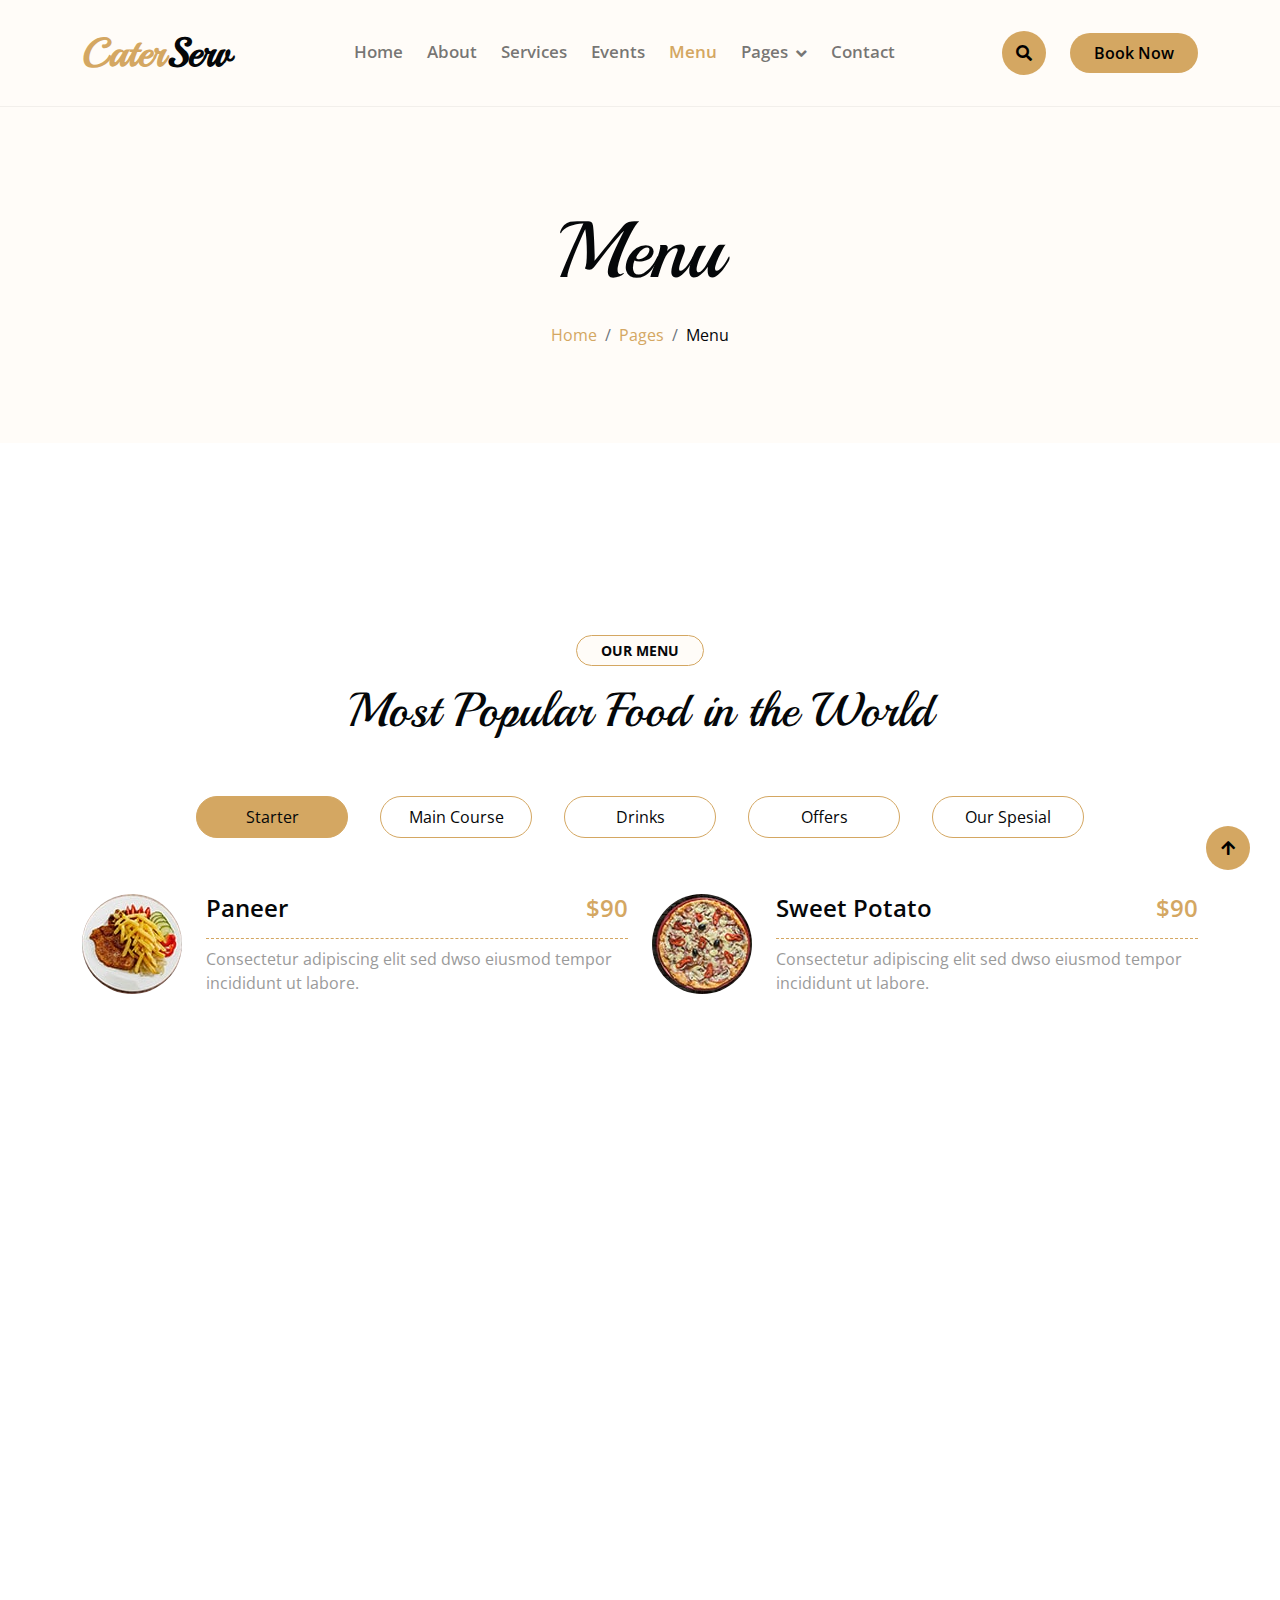
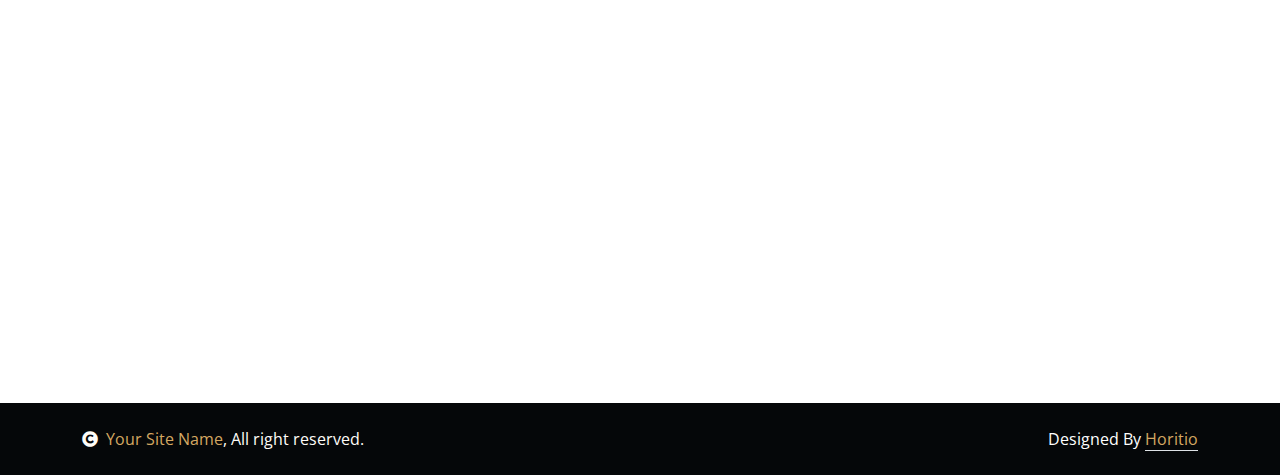
<file: menu.html>
<!-- 
Theme developed by Horitio Tech Labs
All rights reserved
Responsive template for a catering company
https://horitio.com
-->


<!DOCTYPE html>
<html lang="en">

    <head>
        <meta charset="utf-8">
        <title>CaterServ - Catering Services Website Template</title>
        <meta content="width=device-width, initial-scale=1.0" name="viewport">
        <meta content="" name="keywords">
        <meta content="" name="description">

        <!-- Google Web Fonts -->
        <link rel="preconnect" href="https://fonts.googleapis.com">
        <link rel="preconnect" href="https://fonts.gstatic.com" crossorigin>
        <link href="https://fonts.googleapis.com/css2?family=Open+Sans:wght@400;600&family=Playball&display=swap" rel="stylesheet">

        <!-- Icon Font Stylesheet -->
        <link rel="stylesheet" href="https://use.fontawesome.com/releases/v5.15.4/css/all.css"/>
        <link href="https://cdn.jsdelivr.net/npm/bootstrap-icons@1.4.1/font/bootstrap-icons.css" rel="stylesheet">

        <!-- Libraries Stylesheet -->
        <link href="lib/animate/animate.min.css" rel="stylesheet">
        <link href="lib/lightbox/css/lightbox.min.css" rel="stylesheet">
        <link href="lib/owlcarousel/owl.carousel.min.css" rel="stylesheet">

        <!-- Customized Bootstrap Stylesheet -->
        <link href="css/bootstrap.min.css" rel="stylesheet">

        <!-- Template Stylesheet -->
        <link href="css/style.css" rel="stylesheet">
    </head>

    <body>

        <!-- Spinner Start -->
        <div id="spinner" class="show w-100 vh-100 bg-white position-fixed translate-middle top-50 start-50  d-flex align-items-center justify-content-center">
            <div class="spinner-grow text-primary" role="status"></div>
        </div>
        <!-- Spinner End -->


        <!-- Navbar start -->
        <div class="container-fluid nav-bar">
            <div class="container">
                <nav class="navbar navbar-light navbar-expand-lg py-4">
                    <a href="index.html" class="navbar-brand">
                        <h1 class="text-primary fw-bold mb-0">Cater<span class="text-dark">Serv</span> </h1>
                    </a>
                    <button class="navbar-toggler py-2 px-3" type="button" data-bs-toggle="collapse" data-bs-target="#navbarCollapse">
                        <span class="fa fa-bars text-primary"></span>
                    </button>
                    <div class="collapse navbar-collapse" id="navbarCollapse">
                        <div class="navbar-nav mx-auto">
                            <a href="index.html" class="nav-item nav-link">Home</a>
                            <a href="about.html" class="nav-item nav-link">About</a>
                            <a href="service.html" class="nav-item nav-link">Services</a>
                            <a href="event.html" class="nav-item nav-link">Events</a>
                            <a href="menu.html" class="nav-item nav-link active">Menu</a>
                            <div class="nav-item dropdown">
                                <a href="#" class="nav-link dropdown-toggle" data-bs-toggle="dropdown">Pages</a>
                                <div class="dropdown-menu bg-light">
                                    <a href="book.html" class="dropdown-item">Booking</a>
                                    <a href="blog.html" class="dropdown-item">Our Blog</a>
                                    <a href="team.html" class="dropdown-item">Our Team</a>
                                    <a href="testimonial.html" class="dropdown-item">Testimonial</a>
                                    <a href="404.html" class="dropdown-item">404 Page</a>
                                </div>
                            </div>
                            <a href="contact.html" class="nav-item nav-link">Contact</a>
                        </div>
                        <button class="btn-search btn btn-primary btn-md-square me-4 rounded-circle d-none d-lg-inline-flex" data-bs-toggle="modal" data-bs-target="#searchModal"><i class="fas fa-search"></i></button>
                        <a href="" class="btn btn-primary py-2 px-4 d-none d-xl-inline-block rounded-pill">Book Now</a>
                    </div>
                </nav>
            </div>
        </div>
        <!-- Navbar End -->


        <!-- Modal Search Start -->
        <div class="modal fade" id="searchModal" tabindex="-1" aria-labelledby="exampleModalLabel" aria-hidden="true">
            <div class="modal-dialog modal-fullscreen">
                <div class="modal-content rounded-0">
                    <div class="modal-header">
                        <h5 class="modal-title" id="exampleModalLabel">Search by keyword</h5>
                        <button type="button" class="btn-close" data-bs-dismiss="modal" aria-label="Close"></button>
                    </div>
                    <div class="modal-body d-flex align-items-center">
                        <div class="input-group w-75 mx-auto d-flex">
                            <input type="search" class="form-control bg-transparent p-3" placeholder="keywords" aria-describedby="search-icon-1">
                            <span id="search-icon-1" class="input-group-text p-3"><i class="fa fa-search"></i></span>
                        </div>
                    </div>
                </div>
            </div>
        </div>
        <!-- Modal Search End -->


        <!-- Hero Start -->
        <div class="container-fluid bg-light py-6 my-6 mt-0">
            <div class="container text-center animated bounceInDown">
                <h1 class="display-1 mb-4">Menu</h1>
                <ol class="breadcrumb justify-content-center mb-0 animated bounceInDown">
                    <li class="breadcrumb-item"><a href="#">Home</a></li>
                    <li class="breadcrumb-item"><a href="#">Pages</a></li>
                    <li class="breadcrumb-item text-dark" aria-current="page">Menu</li>
                </ol>
            </div>
        </div>
        <!-- Hero End -->


        <!-- Menu Start -->
        <div class="container-fluid menu py-6">
            <div class="container">
                <div class="text-center wow bounceInUp" data-wow-delay="0.1s">
                    <small class="d-inline-block fw-bold text-dark text-uppercase bg-light border border-primary rounded-pill px-4 py-1 mb-3">Our Menu</small>
                    <h1 class="display-5 mb-5">Most Popular Food in the World</h1>
                </div>
                <div class="tab-class text-center">
                    <ul class="nav nav-pills d-inline-flex justify-content-center mb-5 wow bounceInUp" data-wow-delay="0.1s">
                        <li class="nav-item p-2">
                            <a class="d-flex py-2 mx-2 border border-primary bg-white rounded-pill active" data-bs-toggle="pill" href="#tab-6">
                                <span class="text-dark" style="width: 150px;">Starter</span>
                            </a>
                        </li>
                        <li class="nav-item p-2">
                            <a class="d-flex py-2 mx-2 border border-primary bg-white rounded-pill" data-bs-toggle="pill" href="#tab-7">
                                <span class="text-dark" style="width: 150px;">Main Course</span>
                            </a>
                        </li>
                        <li class="nav-item p-2">
                            <a class="d-flex py-2 mx-2 border border-primary bg-white rounded-pill" data-bs-toggle="pill" href="#tab-8">
                                <span class="text-dark" style="width: 150px;">Drinks</span>
                            </a>
                        </li>
                        <li class="nav-item p-2">
                            <a class="d-flex py-2 mx-2 border border-primary bg-white rounded-pill" data-bs-toggle="pill" href="#tab-9">
                                <span class="text-dark" style="width: 150px;">Offers</span>
                            </a>
                        </li>
                        <li class="nav-item p-2">
                            <a class="d-flex py-2 mx-2 border border-primary bg-white rounded-pill" data-bs-toggle="pill" href="#tab-10">
                                <span class="text-dark" style="width: 150px;">Our Spesial</span>
                            </a>
                        </li>
                    </ul>
                    <div class="tab-content">
                        <div id="tab-6" class="tab-pane fade show p-0 active">
                            <div class="row g-4">
                                <div class="col-lg-6 wow bounceInUp" data-wow-delay="0.1s">
                                    <div class="menu-item d-flex align-items-center">
                                        <img class="flex-shrink-0 img-fluid rounded-circle" src="img/menu-01.jpg" alt="">
                                        <div class="w-100 d-flex flex-column text-start ps-4">
                                            <div class="d-flex justify-content-between border-bottom border-primary pb-2 mb-2">
                                                <h4>Paneer</h4>
                                                <h4 class="text-primary">$90</h4>
                                            </div>
                                            <p class="mb-0">Consectetur adipiscing elit sed dwso eiusmod tempor incididunt ut labore.</p>
                                        </div>
                                    </div>
                                </div>
                                <div class="col-lg-6 wow bounceInUp" data-wow-delay="0.2s">
                                    <div class="menu-item d-flex align-items-center">
                                        <img class="flex-shrink-0 img-fluid rounded-circle" src="img/menu-02.jpg" alt="">
                                        <div class="w-100 d-flex flex-column text-start ps-4">
                                            <div class="d-flex justify-content-between border-bottom border-primary pb-2 mb-2">
                                                <h4>Sweet Potato</h4>
                                                <h4 class="text-primary">$90</h4>
                                            </div>
                                            <p class="mb-0">Consectetur adipiscing elit sed dwso eiusmod tempor incididunt ut labore.</p>
                                        </div>
                                    </div>
                                </div>
                                <div class="col-lg-6 wow bounceInUp" data-wow-delay="0.3s">
                                    <div class="menu-item d-flex align-items-center">
                                        <img class="flex-shrink-0 img-fluid rounded-circle" src="img/menu-03.jpg" alt="">
                                        <div class="w-100 d-flex flex-column text-start ps-4">
                                            <div class="d-flex justify-content-between border-bottom border-primary pb-2 mb-2">
                                                <h4>Sabudana Tikki</h4>
                                                <h4 class="text-primary">$90</h4>
                                            </div>
                                            <p class="mb-0">Consectetur adipiscing elit sed dwso eiusmod tempor incididunt ut labore.</p>
                                        </div>
                                    </div>
                                </div>
                                <div class="col-lg-6 wow bounceInUp" data-wow-delay="0.4s">
                                    <div class="menu-item d-flex align-items-center">
                                        <img class="flex-shrink-0 img-fluid rounded-circle" src="img/menu-04.jpg" alt="">
                                        <div class="w-100 d-flex flex-column text-start ps-4">
                                            <div class="d-flex justify-content-between border-bottom border-primary pb-2 mb-2">
                                                <h4>Pizza</h4>
                                                <h4 class="text-primary">$90</h4>
                                            </div>
                                            <p class="mb-0">Consectetur adipiscing elit sed dwso eiusmod tempor incididunt ut labore.</p>
                                        </div>
                                    </div>
                                </div>
                                <div class="col-lg-6 wow bounceInUp" data-wow-delay="0.5s">
                                    <div class="menu-item d-flex align-items-center">
                                        <img class="flex-shrink-0 img-fluid rounded-circle" src="img/menu-05.jpg" alt="">
                                        <div class="w-100 d-flex flex-column text-start ps-4">
                                            <div class="d-flex justify-content-between border-bottom border-primary pb-2 mb-2">
                                                <h4>Bacon</h4>
                                                <h4 class="text-primary">$90</h4>
                                            </div>
                                            <p class="mb-0">Consectetur adipiscing elit sed dwso eiusmod tempor incididunt ut labore.</p>
                                        </div>
                                    </div>
                                </div>
                                <div class="col-lg-6 wow bounceInUp" data-wow-delay="0.6s">
                                    <div class="menu-item d-flex align-items-center">
                                        <img class="flex-shrink-0 img-fluid rounded-circle" src="img/menu-06.jpg" alt="">
                                        <div class="w-100 d-flex flex-column text-start ps-4">
                                            <div class="d-flex justify-content-between border-bottom border-primary pb-2 mb-2">
                                                <h4>Chicken</h4>
                                                <h4 class="text-primary">$90</h4>
                                            </div>
                                            <p class="mb-0">Consectetur adipiscing elit sed dwso eiusmod tempor incididunt ut labore.</p>
                                        </div>
                                    </div>
                                </div>
                                <div class="col-lg-6 wow bounceInUp" data-wow-delay="0.7s">
                                    <div class="menu-item d-flex align-items-center">
                                        <img class="flex-shrink-0 img-fluid rounded-circle" src="img/menu-07.jpg" alt="">
                                        <div class="w-100 d-flex flex-column text-start ps-4">
                                            <div class="d-flex justify-content-between border-bottom border-primary pb-2 mb-2">
                                                <h4>Blooming</h4>
                                                <h4 class="text-primary">$90</h4>
                                            </div>
                                            <p class="mb-0">Consectetur adipiscing elit sed dwso eiusmod tempor incididunt ut labore.</p>
                                        </div>
                                    </div>
                                </div>
                                <div class="col-lg-6 wow bounceInUp" data-wow-delay="0.8s">
                                    <div class="menu-item d-flex align-items-center">
                                        <img class="flex-shrink-0 img-fluid rounded-circle" src="img/menu-08.jpg" alt="">
                                        <div class="w-100 d-flex flex-column text-start ps-4">
                                            <div class="d-flex justify-content-between border-bottom border-primary pb-2 mb-2">
                                                <h4>Sweet</h4>
                                                <h4 class="text-primary">$90</h4>
                                            </div>
                                            <p class="mb-0">Consectetur adipiscing elit sed dwso eiusmod tempor incididunt ut labore.</p>
                                        </div>
                                    </div>
                                </div>
                            </div>
                        </div>
                        <div id="tab-7" class="tab-pane fade show p-0">
                            <div class="row g-4">
                                <div class="col-lg-6">
                                    <div class="menu-item d-flex align-items-center">
                                        <img class="flex-shrink-0 img-fluid rounded-circle" src="img/menu-01.jpg" alt="">
                                        <div class="w-100 d-flex flex-column text-start ps-4">
                                            <div class="d-flex justify-content-between border-bottom border-primary pb-2 mb-2">
                                                <h4>Argentinian</h4>
                                                <h4 class="text-primary">$90</h4>
                                            </div>
                                            <p class="mb-0">Consectetur adipiscing elit sed dwso eiusmod tempor incididunt ut labore.</p>
                                        </div>
                                    </div>
                                </div>
                                <div class="col-lg-6">
                                    <div class="menu-item d-flex align-items-center">
                                        <img class="flex-shrink-0 img-fluid rounded-circle" src="img/menu-03.jpg" alt="">
                                        <div class="w-100 d-flex flex-column text-start ps-4">
                                            <div class="d-flex justify-content-between border-bottom border-primary pb-2 mb-2">
                                                <h4>Crispy</h4>
                                                <h4 class="text-primary">$90</h4>
                                            </div>
                                            <p class="mb-0">Consectetur adipiscing elit sed dwso eiusmod tempor incididunt ut labore.</p>
                                        </div>
                                    </div>
                                </div>
                                <div class="col-lg-6">
                                    <div class="menu-item d-flex align-items-center">
                                        <img class="flex-shrink-0 img-fluid rounded-circle" src="img/menu-05.jpg" alt="">
                                        <div class="w-100 d-flex flex-column text-start ps-4">
                                            <div class="d-flex justify-content-between border-bottom border-primary pb-2 mb-2">
                                                <h4>Sabudana Tikki</h4>
                                                <h4 class="text-primary">$90</h4>
                                            </div>
                                            <p class="mb-0">Consectetur adipiscing elit sed dwso eiusmod tempor incididunt ut labore.</p>
                                        </div>
                                    </div>
                                </div>
                                <div class="col-lg-6">
                                    <div class="menu-item d-flex align-items-center">
                                        <img class="flex-shrink-0 img-fluid rounded-circle" src="img/menu-07.jpg" alt="">
                                        <div class="w-100 d-flex flex-column text-start ps-4">
                                            <div class="d-flex justify-content-between border-bottom border-primary pb-2 mb-2">
                                                <h4>Blooming</h4>
                                                <h4 class="text-primary">$90</h4>
                                            </div>
                                            <p class="mb-0">Consectetur adipiscing elit sed dwso eiusmod tempor incididunt ut labore.</p>
                                        </div>
                                    </div>
                                </div>
                                <div class="col-lg-6">
                                    <div class="menu-item d-flex align-items-center">
                                        <img class="flex-shrink-0 img-fluid rounded-circle" src="img/menu-08.jpg" alt="">
                                        <div class="w-100 d-flex flex-column text-start ps-4">
                                            <div class="d-flex justify-content-between border-bottom border-primary pb-2 mb-2">
                                                <h4>Argentinian</h4>
                                                <h4 class="text-primary">$90</h4>
                                            </div>
                                            <p class="mb-0">Consectetur adipiscing elit sed dwso eiusmod tempor incididunt ut labore.</p>
                                        </div>
                                    </div>
                                </div>
                                <div class="col-lg-6">
                                    <div class="menu-item d-flex align-items-center">
                                        <img class="flex-shrink-0 img-fluid rounded-circle" src="img/menu-03.jpg" alt="">
                                        <div class="w-100 d-flex flex-column text-start ps-4">
                                            <div class="d-flex justify-content-between border-bottom border-primary pb-2 mb-2">
                                                <h4>Lemon</h4>
                                                <h4 class="text-primary">$90</h4>
                                            </div>
                                            <p class="mb-0">Consectetur adipiscing elit sed dwso eiusmod tempor incididunt ut labore.</p>
                                        </div>
                                    </div>
                                </div>
                                <div class="col-lg-6">
                                    <div class="menu-item d-flex align-items-center">
                                        <img class="flex-shrink-0 img-fluid rounded-circle" src="img/menu-02.jpg" alt="">
                                        <div class="w-100 d-flex flex-column text-start ps-4">
                                            <div class="d-flex justify-content-between border-bottom border-primary pb-2 mb-2">
                                                <h4>Water Drink</h4>
                                                <h4 class="text-primary">$90</h4>
                                            </div>
                                            <p class="mb-0">Consectetur adipiscing elit sed dwso eiusmod tempor incididunt ut labore.</p>
                                        </div>
                                    </div>
                                </div>
                                <div class="col-lg-6">
                                    <div class="menu-item d-flex align-items-center">
                                        <img class="flex-shrink-0 img-fluid rounded-circle" src="img/menu-01.jpg" alt="">
                                        <div class="w-100 d-flex flex-column text-start ps-4">
                                            <div class="d-flex justify-content-between border-bottom border-primary pb-2 mb-2">
                                                <h4>Salty lemon</h4>
                                                <h4 class="text-primary">$90</h4>
                                            </div>
                                            <p class="mb-0">Consectetur adipiscing elit sed dwso eiusmod tempor incididunt ut labore.</p>
                                        </div>
                                    </div>
                                </div>
                            </div>
                        </div>
                        <div id="tab-8" class="tab-pane fade show p-0">
                            <div class="row g-4">
                                <div class="col-lg-6">
                                    <div class="menu-item d-flex align-items-center">
                                        <img class="flex-shrink-0 img-fluid rounded-circle" src="img/menu-01.jpg" alt="">
                                        <div class="w-100 d-flex flex-column text-start ps-4">
                                            <div class="d-flex justify-content-between border-bottom border-primary pb-2 mb-2">
                                                <h4>Crispy water</h4>
                                                <h4 class="text-primary">$90</h4>
                                            </div>
                                            <p class="mb-0">Consectetur adipiscing elit sed dwso eiusmod tempor incididunt ut labore.</p>
                                        </div>
                                    </div>
                                </div>
                                <div class="col-lg-6">
                                    <div class="menu-item d-flex align-items-center">
                                        <img class="flex-shrink-0 img-fluid rounded-circle" src="img/menu-02.jpg" alt="">
                                        <div class="w-100 d-flex flex-column text-start ps-4">
                                            <div class="d-flex justify-content-between border-bottom border-primary pb-2 mb-2">
                                                <h4>Juice</h4>
                                                <h4 class="text-primary">$90</h4>
                                            </div>
                                            <p class="mb-0">Consectetur adipiscing elit sed dwso eiusmod tempor incididunt ut labore.</p>
                                        </div>
                                    </div>
                                </div>
                                <div class="col-lg-6">
                                    <div class="menu-item d-flex align-items-center">
                                        <img class="flex-shrink-0 img-fluid rounded-circle" src="img/menu-03.jpg" alt="">
                                        <div class="w-100 d-flex flex-column text-start ps-4">
                                            <div class="d-flex justify-content-between border-bottom border-primary pb-2 mb-2">
                                                <h4>Orange</h4>
                                                <h4 class="text-primary">$90</h4>
                                            </div>
                                            <p class="mb-0">Consectetur adipiscing elit sed dwso eiusmod tempor incididunt ut labore.</p>
                                        </div>
                                    </div>
                                </div>
                                <div class="col-lg-6">
                                    <div class="menu-item d-flex align-items-center">
                                        <img class="flex-shrink-0 img-fluid rounded-circle" src="img/menu-04.jpg" alt="">
                                        <div class="w-100 d-flex flex-column text-start ps-4">
                                            <div class="d-flex justify-content-between border-bottom border-primary pb-2 mb-2">
                                                <h4>Apple Juice</h4>
                                                <h4 class="text-primary">$90</h4>
                                            </div>
                                            <p class="mb-0">Consectetur adipiscing elit sed dwso eiusmod tempor incididunt ut labore.</p>
                                        </div>
                                    </div>
                                </div>
                                <div class="col-lg-6">
                                    <div class="menu-item d-flex align-items-center">
                                        <img class="flex-shrink-0 img-fluid rounded-circle" src="img/menu-05.jpg" alt="">
                                        <div class="w-100 d-flex flex-column text-start ps-4">
                                            <div class="d-flex justify-content-between border-bottom border-primary pb-2 mb-2">
                                                <h4>Banana</h4>
                                                <h4 class="text-primary">$90</h4>
                                            </div>
                                            <p class="mb-0">Consectetur adipiscing elit sed dwso eiusmod tempor incididunt ut labore.</p>
                                        </div>
                                    </div>
                                </div>
                                <div class="col-lg-6">
                                    <div class="menu-item d-flex align-items-center">
                                        <img class="flex-shrink-0 img-fluid rounded-circle" src="img/menu-06.jpg" alt="">
                                        <div class="w-100 d-flex flex-column text-start ps-4">
                                            <div class="d-flex justify-content-between border-bottom border-primary pb-2 mb-2">
                                                <h4>Sweet Water</h4>
                                                <h4 class="text-primary">$90</h4>
                                            </div>
                                            <p class="mb-0">Consectetur adipiscing elit sed dwso eiusmod tempor incididunt ut labore.</p>
                                        </div>
                                    </div>
                                </div>
                                <div class="col-lg-6">
                                    <div class="menu-item d-flex align-items-center">
                                        <img class="flex-shrink-0 img-fluid rounded-circle" src="img/menu-07.jpg" alt="">
                                        <div class="w-100 d-flex flex-column text-start ps-4">
                                            <div class="d-flex justify-content-between border-bottom border-primary pb-2 mb-2">
                                                <h4>Hot Coffee</h4>
                                                <h4 class="text-primary">$90</h4>
                                            </div>
                                            <p class="mb-0">Consectetur adipiscing elit sed dwso eiusmod tempor incididunt ut labore.</p>
                                        </div>
                                    </div>
                                </div>
                                <div class="col-lg-6">
                                    <div class="menu-item d-flex align-items-center">
                                        <img class="flex-shrink-0 img-fluid rounded-circle" src="img/menu-08.jpg" alt="">
                                        <div class="w-100 d-flex flex-column text-start ps-4">
                                            <div class="d-flex justify-content-between border-bottom border-primary pb-2 mb-2">
                                                <h4>Sweet Potato</h4>
                                                <h4 class="text-primary">$90</h4>
                                            </div>
                                            <p class="mb-0">Consectetur adipiscing elit sed dwso eiusmod tempor incididunt ut labore.</p>
                                        </div>
                                    </div>
                                </div>
                            </div>
                        </div>
                        <div id="tab-9" class="tab-pane fade show p-0">
                            <div class="row g-4">
                                <div class="col-lg-6">
                                    <div class="menu-item d-flex align-items-center">
                                        <img class="flex-shrink-0 img-fluid rounded-circle" src="img/menu-06.jpg" alt="">
                                        <div class="w-100 d-flex flex-column text-start ps-4">
                                            <div class="d-flex justify-content-between border-bottom border-primary pb-2 mb-2">
                                                <h4>Sabudana Tikki</h4>
                                                <h4 class="text-primary">$90</h4>
                                            </div>
                                            <p class="mb-0">Consectetur adipiscing elit sed dwso eiusmod tempor incididunt ut labore.</p>
                                        </div>
                                    </div>
                                </div>
                                <div class="col-lg-6">
                                    <div class="menu-item d-flex align-items-center">
                                        <img class="flex-shrink-0 img-fluid rounded-circle" src="img/menu-07.jpg" alt="">
                                        <div class="w-100 d-flex flex-column text-start ps-4">
                                            <div class="d-flex justify-content-between border-bottom border-primary pb-2 mb-2">
                                                <h4>Crispy</h4>
                                                <h4 class="text-primary">$90</h4>
                                            </div>
                                            <p class="mb-0">Consectetur adipiscing elit sed dwso eiusmod tempor incididunt ut labore.</p>
                                        </div>
                                    </div>
                                </div>
                                <div class="col-lg-6">
                                    <div class="menu-item d-flex align-items-center">
                                        <img class="flex-shrink-0 img-fluid rounded-circle" src="img/menu-09.jpg" alt="">
                                        <div class="w-100 d-flex flex-column text-start ps-4">
                                            <div class="d-flex justify-content-between border-bottom border-primary pb-2 mb-2">
                                                <h4>Pizza</h4>
                                                <h4 class="text-primary">$90</h4>
                                            </div>
                                            <p class="mb-0">Consectetur adipiscing elit sed dwso eiusmod tempor incididunt ut labore.</p>
                                        </div>
                                    </div>
                                </div>
                                <div class="col-lg-6">
                                    <div class="menu-item d-flex align-items-center">
                                        <img class="flex-shrink-0 img-fluid rounded-circle" src="img/menu-02.jpg" alt="">
                                        <div class="w-100 d-flex flex-column text-start ps-4">
                                            <div class="d-flex justify-content-between border-bottom border-primary pb-2 mb-2">
                                                <h4>Bacon</h4>
                                                <h4 class="text-primary">$90</h4>
                                            </div>
                                            <p class="mb-0">Consectetur adipiscing elit sed dwso eiusmod tempor incididunt ut labore.</p>
                                        </div>
                                    </div>
                                </div>
                                <div class="col-lg-6">
                                    <div class="menu-item d-flex align-items-center">
                                        <img class="flex-shrink-0 img-fluid rounded-circle" src="img/menu-03.jpg" alt="">
                                        <div class="w-100 d-flex flex-column text-start ps-4">
                                            <div class="d-flex justify-content-between border-bottom border-primary pb-2 mb-2">
                                                <h4>Chicken</h4>
                                                <h4 class="text-primary">$90</h4>
                                            </div>
                                            <p class="mb-0">Consectetur adipiscing elit sed dwso eiusmod tempor incididunt ut labore.</p>
                                        </div>
                                    </div>
                                </div>
                                <div class="col-lg-6">
                                    <div class="menu-item d-flex align-items-center">
                                        <img class="flex-shrink-0 img-fluid rounded-circle" src="img/menu-05.jpg" alt="">
                                        <div class="w-100 d-flex flex-column text-start ps-4">
                                            <div class="d-flex justify-content-between border-bottom border-primary pb-2 mb-2">
                                                <h4>Blooming</h4>
                                                <h4 class="text-primary">$90</h4>
                                            </div>
                                            <p class="mb-0">Consectetur adipiscing elit sed dwso eiusmod tempor incididunt ut labore.</p>
                                        </div>
                                    </div>
                                </div>
                                <div class="col-lg-6">
                                    <div class="menu-item d-flex align-items-center">
                                        <img class="flex-shrink-0 img-fluid rounded-circle" src="img/menu-07.jpg" alt="">
                                        <div class="w-100 d-flex flex-column text-start ps-4">
                                            <div class="d-flex justify-content-between border-bottom border-primary pb-2 mb-2">
                                                <h4>Sweet</h4>
                                                <h4 class="text-primary">$90</h4>
                                            </div>
                                            <p class="mb-0">Consectetur adipiscing elit sed dwso eiusmod tempor incididunt ut labore.</p>
                                        </div>
                                    </div>
                                </div>
                                <div class="col-lg-6">
                                    <div class="menu-item d-flex align-items-center">
                                        <img class="flex-shrink-0 img-fluid rounded-circle" src="img/menu-09.jpg" alt="">
                                        <div class="w-100 d-flex flex-column text-start ps-4">
                                            <div class="d-flex justify-content-between border-bottom border-primary pb-2 mb-2">
                                                <h4>Argentinian</h4>
                                                <h4 class="text-primary">$90</h4>
                                            </div>
                                            <p class="mb-0">Consectetur adipiscing elit sed dwso eiusmod tempor incididunt ut labore.</p>
                                        </div>
                                    </div>
                                </div>
                            </div>
                        </div>
                        <div id="tab-10" class="tab-pane fade show p-0">
                            <div class="row g-4">
                                <div class="col-lg-6">
                                    <div class="menu-item d-flex align-items-center">
                                        <img class="flex-shrink-0 img-fluid rounded-circle" src="img/menu-06.jpg" alt="">
                                        <div class="w-100 d-flex flex-column text-start ps-4">
                                            <div class="d-flex justify-content-between border-bottom border-primary pb-2 mb-2">
                                                <h4>Sabudana Tikki</h4>
                                                <h4 class="text-primary">$90</h4>
                                            </div>
                                            <p class="mb-0">Consectetur adipiscing elit sed dwso eiusmod tempor incididunt ut labore.</p>
                                        </div>
                                    </div>
                                </div>
                                <div class="col-lg-6">
                                    <div class="menu-item d-flex align-items-center">
                                        <img class="flex-shrink-0 img-fluid rounded-circle" src="img/menu-07.jpg" alt="">
                                        <div class="w-100 d-flex flex-column text-start ps-4">
                                            <div class="d-flex justify-content-between border-bottom border-primary pb-2 mb-2">
                                                <h4>Crispy</h4>
                                                <h4 class="text-primary">$90</h4>
                                            </div>
                                            <p class="mb-0">Consectetur adipiscing elit sed dwso eiusmod tempor incididunt ut labore.</p>
                                        </div>
                                    </div>
                                </div>
                                <div class="col-lg-6">
                                    <div class="menu-item d-flex align-items-center">
                                        <img class="flex-shrink-0 img-fluid rounded-circle" src="img/menu-09.jpg" alt="">
                                        <div class="w-100 d-flex flex-column text-start ps-4">
                                            <div class="d-flex justify-content-between border-bottom border-primary pb-2 mb-2">
                                                <h4>Pizza</h4>
                                                <h4 class="text-primary">$90</h4>
                                            </div>
                                            <p class="mb-0">Consectetur adipiscing elit sed dwso eiusmod tempor incididunt ut labore.</p>
                                        </div>
                                    </div>
                                </div>
                                <div class="col-lg-6">
                                    <div class="menu-item d-flex align-items-center">
                                        <img class="flex-shrink-0 img-fluid rounded-circle" src="img/menu-02.jpg" alt="">
                                        <div class="w-100 d-flex flex-column text-start ps-4">
                                            <div class="d-flex justify-content-between border-bottom border-primary pb-2 mb-2">
                                                <h4>Bacon</h4>
                                                <h4 class="text-primary">$90</h4>
                                            </div>
                                            <p class="mb-0">Consectetur adipiscing elit sed dwso eiusmod tempor incididunt ut labore.</p>
                                        </div>
                                    </div>
                                </div>
                                <div class="col-lg-6">
                                    <div class="menu-item d-flex align-items-center">
                                        <img class="flex-shrink-0 img-fluid rounded-circle" src="img/menu-03.jpg" alt="">
                                        <div class="w-100 d-flex flex-column text-start ps-4">
                                            <div class="d-flex justify-content-between border-bottom border-primary pb-2 mb-2">
                                                <h4>Chicken</h4>
                                                <h4 class="text-primary">$90</h4>
                                            </div>
                                            <p class="mb-0">Consectetur adipiscing elit sed dwso eiusmod tempor incididunt ut labore.</p>
                                        </div>
                                    </div>
                                </div>
                                <div class="col-lg-6">
                                    <div class="menu-item d-flex align-items-center">
                                        <img class="flex-shrink-0 img-fluid rounded-circle" src="img/menu-05.jpg" alt="">
                                        <div class="w-100 d-flex flex-column text-start ps-4">
                                            <div class="d-flex justify-content-between border-bottom border-primary pb-2 mb-2">
                                                <h4>Blooming</h4>
                                                <h4 class="text-primary">$90</h4>
                                            </div>
                                            <p class="mb-0">Consectetur adipiscing elit sed dwso eiusmod tempor incididunt ut labore.</p>
                                        </div>
                                    </div>
                                </div>
                                <div class="col-lg-6">
                                    <div class="menu-item d-flex align-items-center">
                                        <img class="flex-shrink-0 img-fluid rounded-circle" src="img/menu-07.jpg" alt="">
                                        <div class="w-100 d-flex flex-column text-start ps-4">
                                            <div class="d-flex justify-content-between border-bottom border-primary pb-2 mb-2">
                                                <h4>Sweet</h4>
                                                <h4 class="text-primary">$90</h4>
                                            </div>
                                            <p class="mb-0">Consectetur adipiscing elit sed dwso eiusmod tempor incididunt ut labore.</p>
                                        </div>
                                    </div>
                                </div>
                                <div class="col-lg-6">
                                    <div class="menu-item d-flex align-items-center">
                                        <img class="flex-shrink-0 img-fluid rounded-circle" src="img/menu-09.jpg" alt="">
                                        <div class="w-100 d-flex flex-column text-start ps-4">
                                            <div class="d-flex justify-content-between border-bottom border-primary pb-2 mb-2">
                                                <h4>Argentinian</h4>
                                                <h4 class="text-primary">$90</h4>
                                            </div>
                                            <p class="mb-0">Consectetur adipiscing elit sed dwso eiusmod tempor incididunt ut labore.</p>
                                        </div>
                                    </div>
                                </div>
                            </div>
                        </div>
                    </div>
                </div>
            </div>
        </div>
        <!-- Menu End -->


        <!-- Footer Start -->
        <div class="container-fluid footer py-6 my-6 mb-0 bg-light wow bounceInUp" data-wow-delay="0.1s">
            <div class="container">
                <div class="row">
                    <div class="col-lg-3 col-md-6">
                        <div class="footer-item">
                            <h1 class="text-primary">Cater<span class="text-dark">Serv</span></h1>
                            <p class="lh-lg mb-4">There cursus massa at urnaaculis estieSed aliquamellus vitae ultrs condmentum leo massamollis its estiegittis miristum.</p>
                            <div class="footer-icon d-flex">
                                <a class="btn btn-primary btn-sm-square me-2 rounded-circle" href=""><i class="fab fa-facebook-f"></i></a>
                                <a class="btn btn-primary btn-sm-square me-2 rounded-circle" href=""><i class="fab fa-twitter"></i></a>
                                <a href="#" class="btn btn-primary btn-sm-square me-2 rounded-circle"><i class="fab fa-instagram"></i></a>
                                <a href="#" class="btn btn-primary btn-sm-square rounded-circle"><i class="fab fa-linkedin-in"></i></a>
                            </div>
                        </div>
                    </div>
                    <div class="col-lg-3 col-md-6">
                        <div class="footer-item">
                            <h4 class="mb-4">Special Facilities</h4>
                            <div class="d-flex flex-column align-items-start">
                                <a class="text-body mb-3" href=""><i class="fa fa-check text-primary me-2"></i>Cheese Burger</a>
                                <a class="text-body mb-3" href=""><i class="fa fa-check text-primary me-2"></i>Sandwich</a>
                                <a class="text-body mb-3" href=""><i class="fa fa-check text-primary me-2"></i>Panner Burger</a>
                                <a class="text-body mb-3" href=""><i class="fa fa-check text-primary me-2"></i>Special Sweets</a>
                            </div>
                        </div>
                    </div>
                    <div class="col-lg-3 col-md-6">
                        <div class="footer-item">
                            <h4 class="mb-4">Contact Us</h4>
                            <div class="d-flex flex-column align-items-start">
                                <p><i class="fa fa-map-marker-alt text-primary me-2"></i> 123 Street, New York, USA</p>
                                <p><i class="fa fa-phone-alt text-primary me-2"></i> (+012) 3456 7890 123</p>
                                <p><i class="fas fa-envelope text-primary me-2"></i> info@example.com</p>
                                <p><i class="fa fa-clock text-primary me-2"></i> 26/7 Hours Service</p>
                            </div>
                        </div>
                    </div>
                    <div class="col-lg-3 col-md-6">
                        <div class="footer-item">
                            <h4 class="mb-4">Social Gallery</h4>
                            <div class="row g-2">
                                <div class="col-4">
                                     <img src="img/menu-01.jpg" class="img-fluid rounded-circle border border-primary p-2" alt="">
                                </div>
                                <div class="col-4">
                                     <img src="img/menu-02.jpg" class="img-fluid rounded-circle border border-primary p-2" alt="">
                                </div>
                                <div class="col-4">
                                     <img src="img/menu-03.jpg" class="img-fluid rounded-circle border border-primary p-2" alt="">
                                </div>
                                <div class="col-4">
                                     <img src="img/menu-04.jpg" class="img-fluid rounded-circle border border-primary p-2" alt="">
                                </div>
                                <div class="col-4">
                                     <img src="img/menu-05.jpg" class="img-fluid rounded-circle border border-primary p-2" alt="">
                                </div>
                                <div class="col-4">
                                     <img src="img/menu-06.jpg" class="img-fluid rounded-circle border border-primary p-2" alt="">
                                </div>
                            </div>
                        </div>
                    </div>
                </div>
            </div>
        </div>
        <!-- Footer End -->


        <!-- Copyright Start -->
        <div class="container-fluid copyright bg-dark py-4">
            <div class="container">
                <div class="row">
                    <div class="col-md-6 text-center text-md-start mb-3 mb-md-0">
                        <span class="text-light"><a href="#"><i class="fas fa-copyright text-light me-2"></i>Your Site Name</a>, All right reserved.</span>
                    </div>
                    <div class="col-md-6 my-auto text-center text-md-end text-white">
                        Designed By <a class="border-bottom" href="https://horitio.com">Horitio</a>
                    </div>
                </div>
            </div>
        </div>
        <!-- Copyright End -->


        <!-- Back to Top -->
        <a href="#" class="btn btn-md-square btn-primary rounded-circle back-to-top"><i class="fa fa-arrow-up"></i></a>   

        
    <!-- JavaScript Libraries -->
    <script src="https://ajax.googleapis.com/ajax/libs/jquery/1.12.4/jquery.min.js"></script>
    <script src="https://cdn.jsdelivr.net/npm/bootstrap@5.0.0/dist/js/bootstrap.bundle.min.js"></script>
    <script src="lib/wow/wow.min.js"></script>
    <script src="lib/easing/easing.min.js"></script>
    <script src="lib/waypoints/waypoints.min.js"></script>
    <script src="lib/counterup/counterup.min.js"></script>
    <script src="lib/lightbox/js/lightbox.min.js"></script>
    <script src="lib/owlcarousel/owl.carousel.min.js"></script>

    <!-- Template Javascript -->
    <script src="js/main.js"></script>
    </body>

</html>
</file>
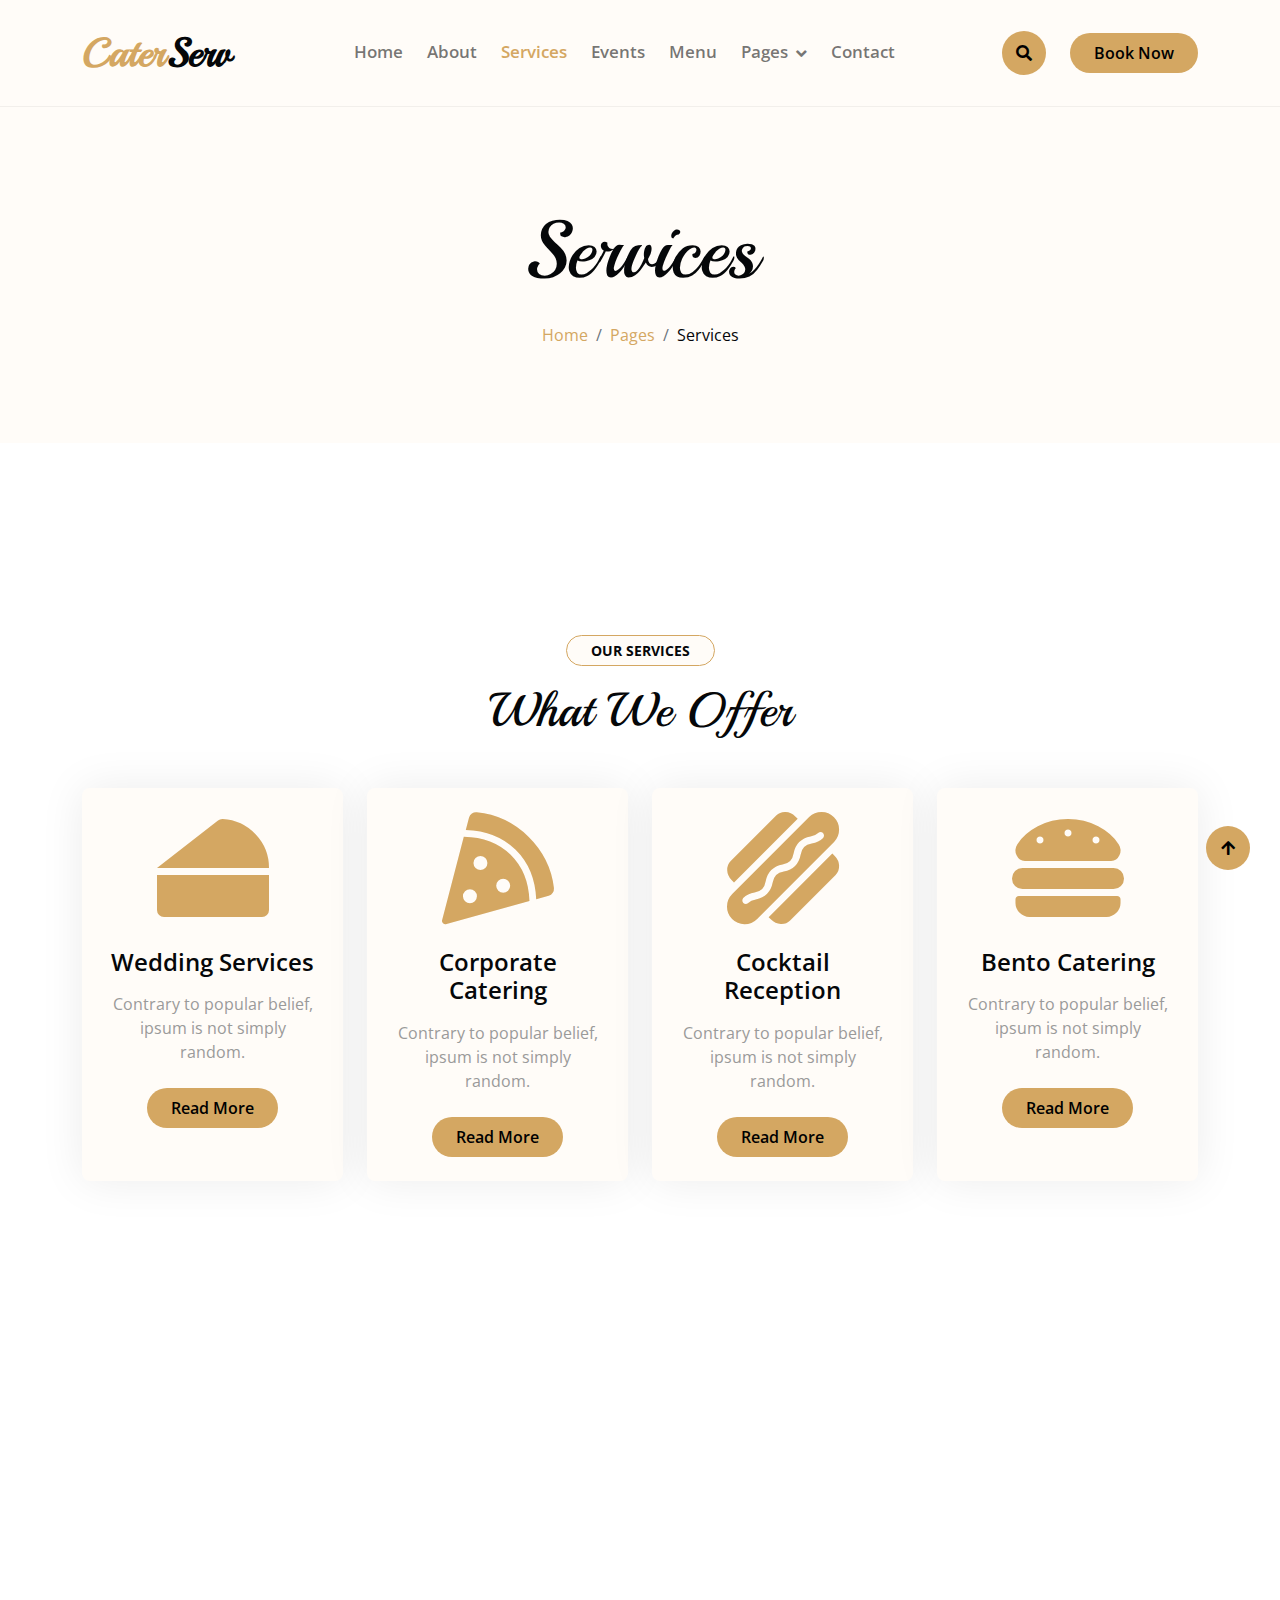
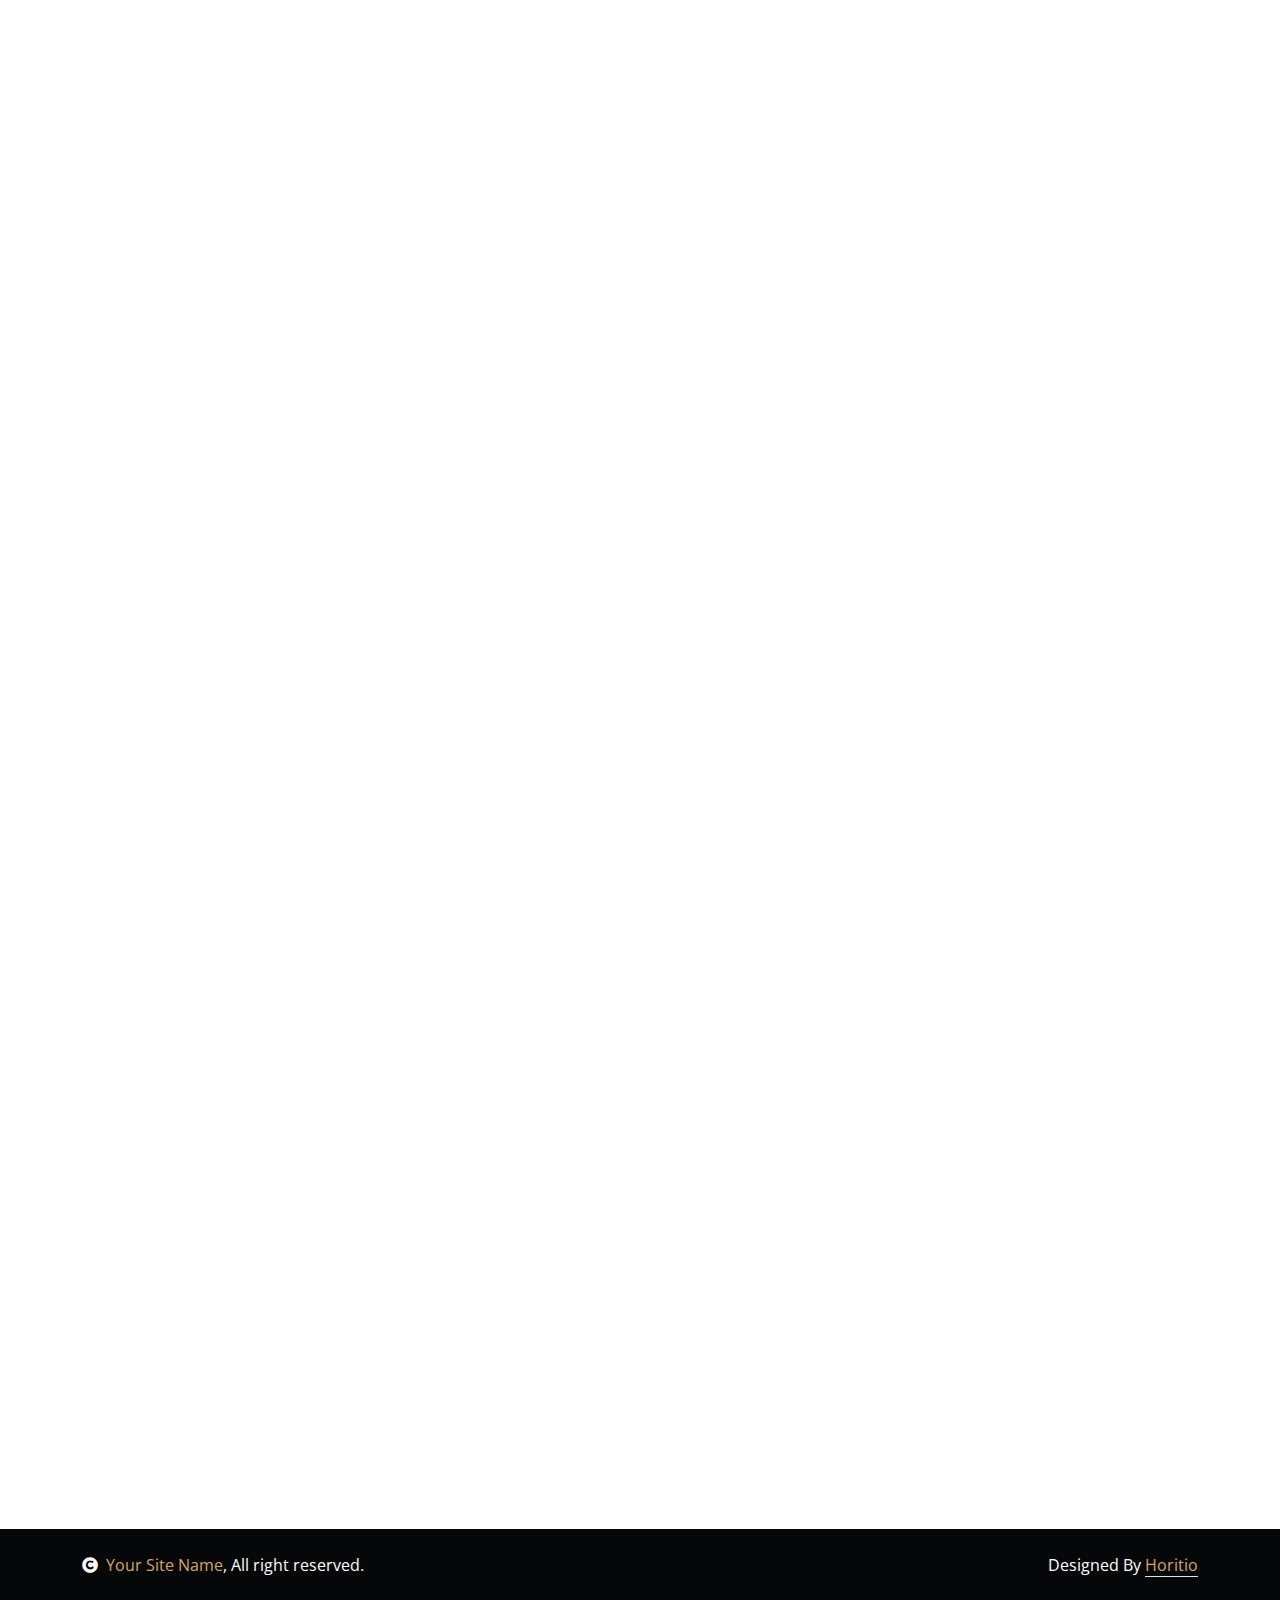
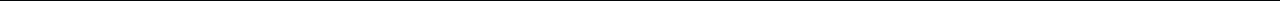
<file: service.html>
<!DOCTYPE html>
<html lang="en">

    <head>
        <meta charset="utf-8">
        <title>CaterServ - Catering Services Website Template</title>
        <meta content="width=device-width, initial-scale=1.0" name="viewport">
        <meta content="" name="keywords">
        <meta content="" name="description">

        <!-- Google Web Fonts -->
        <link rel="preconnect" href="https://fonts.googleapis.com">
        <link rel="preconnect" href="https://fonts.gstatic.com" crossorigin>
        <link href="https://fonts.googleapis.com/css2?family=Open+Sans:wght@400;600&family=Playball&display=swap" rel="stylesheet">

        <!-- Icon Font Stylesheet -->
        <link rel="stylesheet" href="https://use.fontawesome.com/releases/v5.15.4/css/all.css"/>
        <link href="https://cdn.jsdelivr.net/npm/bootstrap-icons@1.4.1/font/bootstrap-icons.css" rel="stylesheet">

        <!-- Libraries Stylesheet -->
        <link href="lib/animate/animate.min.css" rel="stylesheet">
        <link href="lib/lightbox/css/lightbox.min.css" rel="stylesheet">
        <link href="lib/owlcarousel/owl.carousel.min.css" rel="stylesheet">

        <!-- Customized Bootstrap Stylesheet -->
        <link href="css/bootstrap.min.css" rel="stylesheet">

        <!-- Template Stylesheet -->
        <link href="css/style.css" rel="stylesheet">
    </head>

    <body>

        <!-- Spinner Start -->
        <div id="spinner" class="show w-100 vh-100 bg-white position-fixed translate-middle top-50 start-50  d-flex align-items-center justify-content-center">
            <div class="spinner-grow text-primary" role="status"></div>
        </div>
        <!-- Spinner End -->


        <!-- Navbar start -->
        <div class="container-fluid nav-bar">
            <div class="container">
                <nav class="navbar navbar-light navbar-expand-lg py-4">
                    <a href="index.html" class="navbar-brand">
                        <h1 class="text-primary fw-bold mb-0">Cater<span class="text-dark">Serv</span> </h1>
                    </a>
                    <button class="navbar-toggler py-2 px-3" type="button" data-bs-toggle="collapse" data-bs-target="#navbarCollapse">
                        <span class="fa fa-bars text-primary"></span>
                    </button>
                    <div class="collapse navbar-collapse" id="navbarCollapse">
                        <div class="navbar-nav mx-auto">
                            <a href="index.html" class="nav-item nav-link">Home</a>
                            <a href="about.html" class="nav-item nav-link">About</a>
                            <a href="service.html" class="nav-item nav-link active">Services</a>
                            <a href="event.html" class="nav-item nav-link">Events</a>
                            <a href="menu.html" class="nav-item nav-link">Menu</a>
                            <div class="nav-item dropdown">
                                <a href="#" class="nav-link dropdown-toggle" data-bs-toggle="dropdown">Pages</a>
                                <div class="dropdown-menu bg-light">
                                    <a href="book.html" class="dropdown-item">Booking</a>
                                    <a href="blog.html" class="dropdown-item">Our Blog</a>
                                    <a href="team.html" class="dropdown-item">Our Team</a>
                                    <a href="testimonial.html" class="dropdown-item">Testimonial</a>
                                    <a href="404.html" class="dropdown-item">404 Page</a>
                                </div>
                            </div>
                            <a href="contact.html" class="nav-item nav-link">Contact</a>
                        </div>
                        <button class="btn-search btn btn-primary btn-md-square me-4 rounded-circle d-none d-lg-inline-flex" data-bs-toggle="modal" data-bs-target="#searchModal"><i class="fas fa-search"></i></button>
                        <a href="" class="btn btn-primary py-2 px-4 d-none d-xl-inline-block rounded-pill">Book Now</a>
                    </div>
                </nav>
            </div>
        </div>
        <!-- Navbar End -->


        <!-- Modal Search Start -->
        <div class="modal fade" id="searchModal" tabindex="-1" aria-labelledby="exampleModalLabel" aria-hidden="true">
            <div class="modal-dialog modal-fullscreen">
                <div class="modal-content rounded-0">
                    <div class="modal-header">
                        <h5 class="modal-title" id="exampleModalLabel">Search by keyword</h5>
                        <button type="button" class="btn-close" data-bs-dismiss="modal" aria-label="Close"></button>
                    </div>
                    <div class="modal-body d-flex align-items-center">
                        <div class="input-group w-75 mx-auto d-flex">
                            <input type="search" class="form-control bg-transparent p-3" placeholder="keywords" aria-describedby="search-icon-1">
                            <span id="search-icon-1" class="input-group-text p-3"><i class="fa fa-search"></i></span>
                        </div>
                    </div>
                </div>
            </div>
        </div>
        <!-- Modal Search End -->


        <!-- Hero Start -->
        <div class="container-fluid bg-light py-6 my-6 mt-0">
            <div class="container text-center animated bounceInDown">
                <h1 class="display-1 mb-4">Services</h1>
                <ol class="breadcrumb justify-content-center mb-0 animated bounceInDown">
                    <li class="breadcrumb-item"><a href="#">Home</a></li>
                    <li class="breadcrumb-item"><a href="#">Pages</a></li>
                    <li class="breadcrumb-item text-dark" aria-current="page">Services</li>
                </ol>
            </div>
        </div>
        <!-- Hero End -->


        <!-- Service Start -->
        <div class="container-fluid service py-6">
            <div class="container">
                <div class="text-center wow bounceInUp" data-wow-delay="0.1s">
                    <small class="d-inline-block fw-bold text-dark text-uppercase bg-light border border-primary rounded-pill px-4 py-1 mb-3">Our Services</small>
                    <h1 class="display-5 mb-5">What We Offer</h1>
                </div>
                <div class="row g-4">
                    <div class="col-lg-3 col-md-6 col-sm-12 wow bounceInUp" data-wow-delay="0.1s">
                        <div class="bg-light rounded service-item">
                            <div class="service-content d-flex align-items-center justify-content-center p-4">
                                <div class="service-content-icon text-center">
                                    <i class="fas fa-cheese fa-7x text-primary mb-4"></i>
                                    <h4 class="mb-3">Wedding Services</h4>
                                    <p class="mb-4">Contrary to popular belief, ipsum is not simply random.</p>
                                    <a href="#" class="btn btn-primary px-4 py-2 rounded-pill">Read More</a>
                                </div>
                            </div>
                        </div>
                    </div>
                    <div class="col-lg-3 col-md-6 col-sm-12 wow bounceInUp" data-wow-delay="0.3s">
                        <div class="bg-light rounded service-item">
                            <div class="service-content d-flex align-items-center justify-content-center p-4">
                                <div class="service-content-icon text-center">
                                    <i class="fas fa-pizza-slice fa-7x text-primary mb-4"></i>
                                    <h4 class="mb-3">Corporate Catering</h4>
                                    <p class="mb-4">Contrary to popular belief, ipsum is not simply random.</p>
                                    <a href="#" class="btn btn-primary px-4 py-2 rounded-pill">Read More</a>
                                </div>
                            </div>
                        </div>
                    </div>
                    <div class="col-lg-3 col-md-6 col-sm-12 wow bounceInUp" data-wow-delay="0.5s">
                        <div class="bg-light rounded service-item">
                            <div class="service-content d-flex align-items-center justify-content-center p-4">
                                <div class="service-content-icon text-center">
                                    <i class="fas fa-hotdog fa-7x text-primary mb-4"></i>
                                    <h4 class="mb-3">Cocktail Reception</h4>
                                    <p class="mb-4">Contrary to popular belief, ipsum is not simply random.</p>
                                    <a href="#" class="btn btn-primary px-4 py-2 rounded-pill">Read More</a>
                                </div>
                            </div>
                        </div>
                    </div>
                    <div class="col-lg-3 col-md-6 col-sm-12 wow bounceInUp" data-wow-delay="0.7s">
                        <div class="bg-light rounded service-item">
                            <div class="service-content d-flex align-items-center justify-content-center p-4">
                                <div class="service-content-icon text-center">
                                    <i class="fas fa-hamburger fa-7x text-primary mb-4"></i>
                                    <h4 class="mb-3">Bento Catering</h4>
                                    <p class="mb-4">Contrary to popular belief, ipsum is not simply random.</p>
                                    <a href="#" class="btn btn-primary px-4 py-2 rounded-pill">Read More</a>
                                </div>
                            </div>
                        </div>
                    </div>
                    <div class="col-lg-3 col-md-6 col-sm-12 wow bounceInUp" data-wow-delay="0.1s">
                        <div class="bg-light rounded service-item">
                            <div class="service-content d-flex align-items-center justify-content-center p-4">
                                <div class="service-content-icon text-center">
                                    <i class="fas fa-wine-glass-alt fa-7x text-primary mb-4"></i>
                                    <h4 class="mb-3">Pub Party</h4>
                                    <p class="mb-4">Contrary to popular belief, ipsum is not simply random.</p>
                                    <a href="#" class="btn btn-primary px-4 py-2 rounded-pill">Read More</a>
                                </div>
                            </div>
                        </div>
                    </div>
                    <div class="col-lg-3 col-md-6 col-sm-12 wow bounceInUp" data-wow-delay="0.3s">
                        <div class="bg-light rounded service-item">
                            <div class="service-content d-flex align-items-center justify-content-center p-4">
                                <div class="service-content-icon text-center">
                                    <i class="fas fa-walking fa-7x text-primary mb-4"></i>
                                    <h4 class="mb-3">Home Delivery</h4>
                                    <p class="mb-4">Contrary to popular belief, ipsum is not simply random.</p>
                                    <a href="#" class="btn btn-primary px-4 py-2 rounded-pill">Read More</a>
                                </div>
                            </div>
                        </div>
                    </div>
                    <div class="col-lg-3 col-md-6 col-sm-12 wow bounceInUp" data-wow-delay="0.5s">
                        <div class="bg-light rounded service-item">
                            <div class="service-content d-flex align-items-center justify-content-center p-4">
                                <div class="service-content-icon text-center">
                                    <i class="fas fa-wheelchair fa-7x text-primary mb-4"></i>
                                    <h4 class="mb-3">Sit-down Catering</h4>
                                    <p class="mb-4">Contrary to popular belief, ipsum is not simply random.</p>
                                    <a href="#" class="btn btn-primary px-4 py-2 rounded-pill">Read More</a>
                                </div>
                            </div>
                        </div>
                    </div>
                    <div class="col-lg-3 col-md-6 col-sm-12 wow bounceInUp" data-wow-delay="0.7s">
                        <div class="bg-light rounded service-item">
                            <div class="service-content d-flex align-items-center justify-content-center p-4">
                                <div class="service-content-icon text-center">
                                    <i class="fas fa-utensils fa-7x text-primary mb-4"></i>
                                    <h4 class="mb-3">Buffet Catering</h4>
                                    <p class="mb-4">Contrary to popular belief, ipsum is not simply random.</p>
                                    <a href="#" class="btn btn-primary px-4 py-2 rounded-pill">Read More</a>
                                </div>
                            </div>
                        </div>
                    </div>
                </div>
            </div>
        </div>
        <!-- Service End -->


        <!-- Testimonial Start -->
        <div class="container-fluid py-6">
            <div class="container">
                <div class="text-center wow bounceInUp" data-wow-delay="0.1s">
                    <small class="d-inline-block fw-bold text-dark text-uppercase bg-light border border-primary rounded-pill px-4 py-1 mb-3">Testimonial</small>
                    <h1 class="display-5 mb-5">What Our Customers says!</h1>
                </div>
                <div class="owl-carousel owl-theme testimonial-carousel testimonial-carousel-1 mb-4 wow bounceInUp" data-wow-delay="0.1s">
                    <div class="testimonial-item rounded bg-light">
                        <div class="d-flex mb-3">
                            <img src="img/testimonial-1.jpg" class="img-fluid rounded-circle flex-shrink-0" alt="">
                            <div class="position-absolute" style="top: 15px; right: 20px;">
                                <i class="fa fa-quote-right fa-2x"></i>
                            </div>
                            <div class="ps-3 my-auto">
                                <h4 class="mb-0">Person Name</h4>
                                <p class="m-0">Profession</p>
                            </div>
                        </div>
                        <div class="testimonial-content">
                            <div class="d-flex">
                                <i class="fas fa-star text-primary"></i>
                                <i class="fas fa-star text-primary"></i>
                                <i class="fas fa-star text-primary"></i>
                                <i class="fas fa-star text-primary"></i>
                                <i class="fas fa-star text-primary"></i>
                            </div>
                            <p class="fs-5 m-0 pt-3">Lorem ipsum dolor sit amet elit, sed do eiusmod tempor ut labore et dolore magna aliqua.</p>
                        </div>
                    </div>
                    <div class="testimonial-item rounded bg-light">
                        <div class="d-flex mb-3">
                            <img src="img/testimonial-2.jpg" class="img-fluid rounded-circle flex-shrink-0" alt="">
                            <div class="position-absolute" style="top: 15px; right: 20px;">
                                <i class="fa fa-quote-right fa-2x"></i>
                            </div>
                            <div class="ps-3 my-auto">
                                <h4 class="mb-0">Person Name</h4>
                                <p class="m-0">Profession</p>
                            </div>
                        </div>
                        <div class="testimonial-content">
                            <div class="d-flex">
                                <i class="fas fa-star text-primary"></i>
                                <i class="fas fa-star text-primary"></i>
                                <i class="fas fa-star text-primary"></i>
                                <i class="fas fa-star text-primary"></i>
                                <i class="fas fa-star text-primary"></i>
                            </div>
                            <p class="fs-5 m-0 pt-3">Lorem ipsum dolor sit amet elit, sed do eiusmod tempor ut labore et dolore magna aliqua.</p>
                        </div>
                    </div>
                    <div class="testimonial-item rounded bg-light">
                        <div class="d-flex mb-3">
                            <img src="img/testimonial-3.jpg" class="img-fluid rounded-circle flex-shrink-0" alt="">
                            <div class="position-absolute" style="top: 15px; right: 20px;">
                                <i class="fa fa-quote-right fa-2x"></i>
                            </div>
                            <div class="ps-3 my-auto">
                                <h4 class="mb-0">Person Name</h4>
                                <p class="m-0">Profession</p>
                            </div>
                        </div>
                        <div class="testimonial-content">
                            <div class="d-flex">
                                <i class="fas fa-star text-primary"></i>
                                <i class="fas fa-star text-primary"></i>
                                <i class="fas fa-star text-primary"></i>
                                <i class="fas fa-star text-primary"></i>
                                <i class="fas fa-star text-primary"></i>
                            </div>
                            <p class="fs-5 m-0 pt-3">Lorem ipsum dolor sit amet elit, sed do eiusmod tempor ut labore et dolore magna aliqua.</p>
                        </div>
                    </div>
                    <div class="testimonial-item rounded bg-light">
                        <div class="d-flex mb-3">
                            <img src="img/testimonial-4.jpg" class="img-fluid rounded-circle flex-shrink-0" alt="">
                            <div class="position-absolute" style="top: 15px; right: 20px;">
                                <i class="fa fa-quote-right fa-2x"></i>
                            </div>
                            <div class="ps-3 my-auto">
                                <h4 class="mb-0">Person Name</h4>
                                <p class="m-0">Profession</p>
                            </div>
                        </div>
                        <div class="testimonial-content">
                            <div class="d-flex">
                                <i class="fas fa-star text-primary"></i>
                                <i class="fas fa-star text-primary"></i>
                                <i class="fas fa-star text-primary"></i>
                                <i class="fas fa-star text-primary"></i>
                                <i class="fas fa-star text-primary"></i>
                            </div>
                            <p class="fs-5 m-0 pt-3">Lorem ipsum dolor sit amet elit, sed do eiusmod tempor ut labore et dolore magna aliqua.</p>
                        </div>
                    </div>
                </div>
                <div class="owl-carousel testimonial-carousel testimonial-carousel-2 wow bounceInUp" data-wow-delay="0.3s">
                    <div class="testimonial-item rounded bg-light">
                        <div class="d-flex mb-3">
                            <img src="img/testimonial-1.jpg" class="img-fluid rounded-circle flex-shrink-0" alt="">
                            <div class="position-absolute" style="top: 15px; right: 20px;">
                                <i class="fa fa-quote-right fa-2x"></i>
                            </div>
                            <div class="ps-3 my-auto">
                                <h4 class="mb-0">Person Name</h4>
                                <p class="m-0">Profession</p>
                            </div>
                        </div>
                        <div class="testimonial-content">
                            <div class="d-flex">
                                <i class="fas fa-star text-primary"></i>
                                <i class="fas fa-star text-primary"></i>
                                <i class="fas fa-star text-primary"></i>
                                <i class="fas fa-star text-primary"></i>
                                <i class="fas fa-star text-primary"></i>
                            </div>
                            <p class="fs-5 m-0 pt-3">Lorem ipsum dolor sit amet elit, sed do eiusmod tempor ut labore et dolore magna aliqua.</p>
                        </div>
                    </div>
                    <div class="testimonial-item rounded bg-light">
                        <div class="d-flex mb-3">
                            <img src="img/testimonial-2.jpg" class="img-fluid rounded-circle flex-shrink-0" alt="">
                            <div class="position-absolute" style="top: 15px; right: 20px;">
                                <i class="fa fa-quote-right fa-2x"></i>
                            </div>
                            <div class="ps-3 my-auto">
                                <h4 class="mb-0">Person Name</h4>
                                <p class="m-0">Profession</p>
                            </div>
                        </div>
                        <div class="testimonial-content">
                            <div class="d-flex">
                                <i class="fas fa-star text-primary"></i>
                                <i class="fas fa-star text-primary"></i>
                                <i class="fas fa-star text-primary"></i>
                                <i class="fas fa-star text-primary"></i>
                                <i class="fas fa-star text-primary"></i>
                            </div>
                            <p class="fs-5 m-0 pt-3">Lorem ipsum dolor sit amet elit, sed do eiusmod tempor ut labore et dolore magna aliqua.</p>
                        </div>
                    </div>
                    <div class="testimonial-item rounded bg-light">
                        <div class="d-flex mb-3">
                            <img src="img/testimonial-3.jpg" class="img-fluid rounded-circle flex-shrink-0" alt="">
                            <div class="position-absolute" style="top: 15px; right: 20px;">
                                <i class="fa fa-quote-right fa-2x"></i>
                            </div>
                            <div class="ps-3 my-auto">
                                <h4 class="mb-0">Person Name</h4>
                                <p class="m-0">Profession</p>
                            </div>
                        </div>
                        <div class="testimonial-content">
                            <div class="d-flex">
                                <i class="fas fa-star text-primary"></i>
                                <i class="fas fa-star text-primary"></i>
                                <i class="fas fa-star text-primary"></i>
                                <i class="fas fa-star text-primary"></i>
                                <i class="fas fa-star text-primary"></i>
                            </div>
                            <p class="fs-5 m-0 pt-3">Lorem ipsum dolor sit amet elit, sed do eiusmod tempor ut labore et dolore magna aliqua.</p>
                        </div>
                    </div>
                    <div class="testimonial-item rounded bg-light">
                        <div class="d-flex mb-3">
                            <img src="img/testimonial-4.jpg" class="img-fluid rounded-circle flex-shrink-0" alt="">
                            <div class="position-absolute" style="top: 15px; right: 20px;">
                                <i class="fa fa-quote-right fa-2x"></i>
                            </div>
                            <div class="ps-3 my-auto">
                                <h4 class="mb-0">Person Name</h4>
                                <p class="m-0">Profession</p>
                            </div>
                        </div>
                        <div class="testimonial-content">
                            <div class="d-flex">
                                <i class="fas fa-star text-primary"></i>
                                <i class="fas fa-star text-primary"></i>
                                <i class="fas fa-star text-primary"></i>
                                <i class="fas fa-star text-primary"></i>
                                <i class="fas fa-star text-primary"></i>
                            </div>
                            <p class="fs-5 m-0 pt-3">Lorem ipsum dolor sit amet elit, sed do eiusmod tempor ut labore et dolore magna aliqua.</p>
                        </div>
                    </div>
                </div>
            </div>
        </div>
        <!-- Testimonial End -->


        <!-- Footer Start -->
        <div class="container-fluid footer py-6 my-6 mb-0 bg-light wow bounceInUp" data-wow-delay="0.1s">
            <div class="container">
                <div class="row">
                    <div class="col-lg-3 col-md-6">
                        <div class="footer-item">
                            <h1 class="text-primary">Cater<span class="text-dark">Serv</span></h1>
                            <p class="lh-lg mb-4">There cursus massa at urnaaculis estieSed aliquamellus vitae ultrs condmentum leo massamollis its estiegittis miristum.</p>
                            <div class="footer-icon d-flex">
                                <a class="btn btn-primary btn-sm-square me-2 rounded-circle" href=""><i class="fab fa-facebook-f"></i></a>
                                <a class="btn btn-primary btn-sm-square me-2 rounded-circle" href=""><i class="fab fa-twitter"></i></a>
                                <a href="#" class="btn btn-primary btn-sm-square me-2 rounded-circle"><i class="fab fa-instagram"></i></a>
                                <a href="#" class="btn btn-primary btn-sm-square rounded-circle"><i class="fab fa-linkedin-in"></i></a>
                            </div>
                        </div>
                    </div>
                    <div class="col-lg-3 col-md-6">
                        <div class="footer-item">
                            <h4 class="mb-4">Special Facilities</h4>
                            <div class="d-flex flex-column align-items-start">
                                <a class="text-body mb-3" href=""><i class="fa fa-check text-primary me-2"></i>Cheese Burger</a>
                                <a class="text-body mb-3" href=""><i class="fa fa-check text-primary me-2"></i>Sandwich</a>
                                <a class="text-body mb-3" href=""><i class="fa fa-check text-primary me-2"></i>Panner Burger</a>
                                <a class="text-body mb-3" href=""><i class="fa fa-check text-primary me-2"></i>Special Sweets</a>
                            </div>
                        </div>
                    </div>
                    <div class="col-lg-3 col-md-6">
                        <div class="footer-item">
                            <h4 class="mb-4">Contact Us</h4>
                            <div class="d-flex flex-column align-items-start">
                                <p><i class="fa fa-map-marker-alt text-primary me-2"></i> 123 Street, New York, USA</p>
                                <p><i class="fa fa-phone-alt text-primary me-2"></i> (+012) 3456 7890 123</p>
                                <p><i class="fas fa-envelope text-primary me-2"></i> info@example.com</p>
                                <p><i class="fa fa-clock text-primary me-2"></i> 26/7 Hours Service</p>
                            </div>
                        </div>
                    </div>
                    <div class="col-lg-3 col-md-6">
                        <div class="footer-item">
                            <h4 class="mb-4">Social Gallery</h4>
                            <div class="row g-2">
                                <div class="col-4">
                                     <img src="img/menu-01.jpg" class="img-fluid rounded-circle border border-primary p-2" alt="">
                                </div>
                                <div class="col-4">
                                     <img src="img/menu-02.jpg" class="img-fluid rounded-circle border border-primary p-2" alt="">
                                </div>
                                <div class="col-4">
                                     <img src="img/menu-03.jpg" class="img-fluid rounded-circle border border-primary p-2" alt="">
                                </div>
                                <div class="col-4">
                                     <img src="img/menu-04.jpg" class="img-fluid rounded-circle border border-primary p-2" alt="">
                                </div>
                                <div class="col-4">
                                     <img src="img/menu-05.jpg" class="img-fluid rounded-circle border border-primary p-2" alt="">
                                </div>
                                <div class="col-4">
                                     <img src="img/menu-06.jpg" class="img-fluid rounded-circle border border-primary p-2" alt="">
                                </div>
                            </div>
                        </div>
                    </div>
                </div>
            </div>
        </div>
        <!-- Footer End -->


        <!-- Copyright Start -->
        <div class="container-fluid copyright bg-dark py-4">
            <div class="container">
                <div class="row">
                    <div class="col-md-6 text-center text-md-start mb-3 mb-md-0">
                        <span class="text-light"><a href="#"><i class="fas fa-copyright text-light me-2"></i>Your Site Name</a>, All right reserved.</span>
                    </div>
                    <div class="col-md-6 my-auto text-center text-md-end text-white">
                        Designed By <a class="border-bottom" href="https://horitio.com">Horitio</a>
                    </div>
                </div>
            </div>
        </div>
        <!-- Copyright End -->


        <!-- Back to Top -->
        <a href="#" class="btn btn-md-square btn-primary rounded-circle back-to-top"><i class="fa fa-arrow-up"></i></a>   

        
    <!-- JavaScript Libraries -->
    <script src="https://ajax.googleapis.com/ajax/libs/jquery/1.12.4/jquery.min.js"></script>
    <script src="https://cdn.jsdelivr.net/npm/bootstrap@5.0.0/dist/js/bootstrap.bundle.min.js"></script>
    <script src="lib/wow/wow.min.js"></script>
    <script src="lib/easing/easing.min.js"></script>
    <script src="lib/waypoints/waypoints.min.js"></script>
    <script src="lib/counterup/counterup.min.js"></script>
    <script src="lib/lightbox/js/lightbox.min.js"></script>
    <script src="lib/owlcarousel/owl.carousel.min.js"></script>

    <!-- Template Javascript -->
    <script src="js/main.js"></script>
    </body>

</html>
</file>
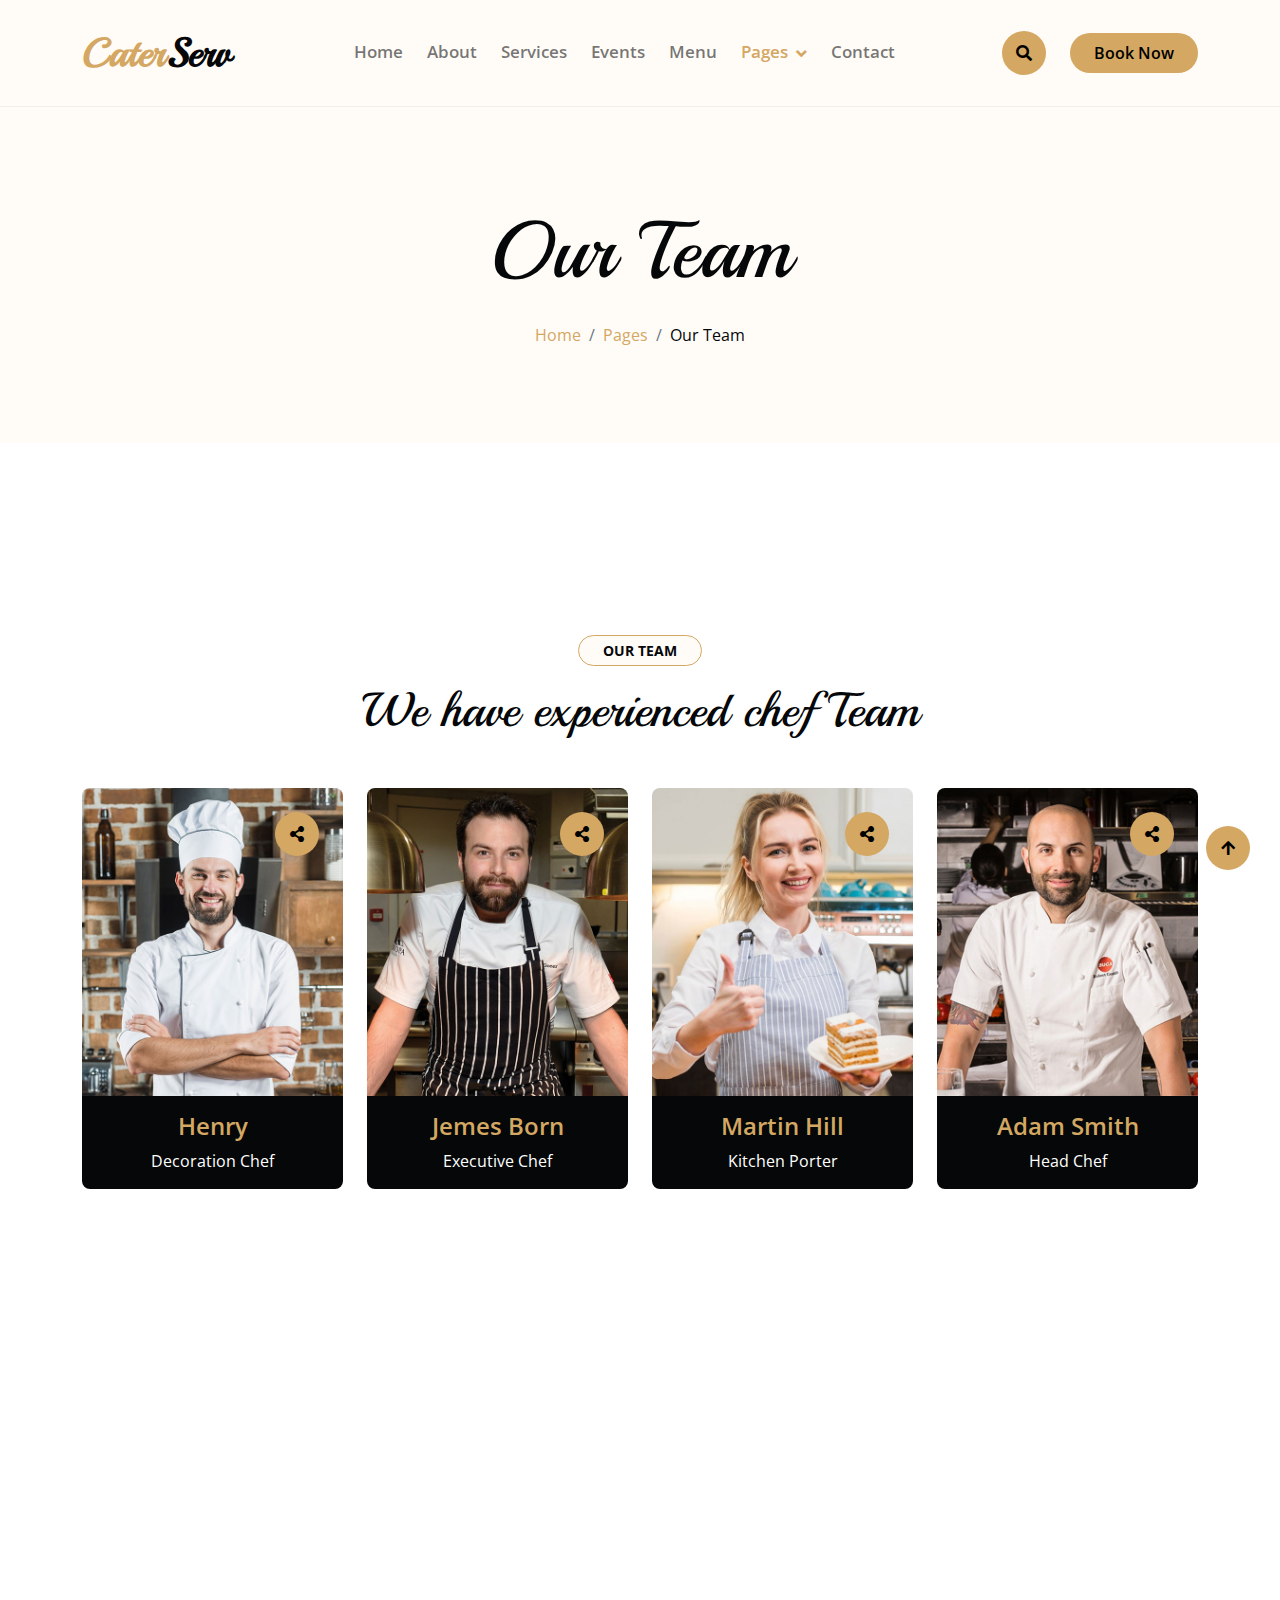
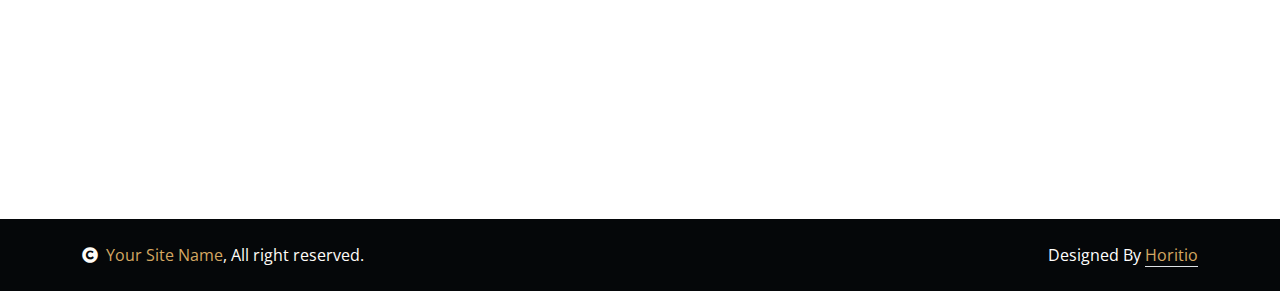
<file: team.html>
<!DOCTYPE html>
<html lang="en">

    <head>
        <meta charset="utf-8">
        <title>CaterServ - Catering Services Website Template</title>
        <meta content="width=device-width, initial-scale=1.0" name="viewport">
        <meta content="" name="keywords">
        <meta content="" name="description">

        <!-- Google Web Fonts -->
        <link rel="preconnect" href="https://fonts.googleapis.com">
        <link rel="preconnect" href="https://fonts.gstatic.com" crossorigin>
        <link href="https://fonts.googleapis.com/css2?family=Open+Sans:wght@400;600&family=Playball&display=swap" rel="stylesheet">

        <!-- Icon Font Stylesheet -->
        <link rel="stylesheet" href="https://use.fontawesome.com/releases/v5.15.4/css/all.css"/>
        <link href="https://cdn.jsdelivr.net/npm/bootstrap-icons@1.4.1/font/bootstrap-icons.css" rel="stylesheet">

        <!-- Libraries Stylesheet -->
        <link href="lib/animate/animate.min.css" rel="stylesheet">
        <link href="lib/lightbox/css/lightbox.min.css" rel="stylesheet">
        <link href="lib/owlcarousel/owl.carousel.min.css" rel="stylesheet">

        <!-- Customized Bootstrap Stylesheet -->
        <link href="css/bootstrap.min.css" rel="stylesheet">

        <!-- Template Stylesheet -->
        <link href="css/style.css" rel="stylesheet">
    </head>

    <body>

        <!-- Spinner Start -->
        <div id="spinner" class="show w-100 vh-100 bg-white position-fixed translate-middle top-50 start-50  d-flex align-items-center justify-content-center">
            <div class="spinner-grow text-primary" role="status"></div>
        </div>
        <!-- Spinner End -->


        <!-- Navbar start -->
        <div class="container-fluid nav-bar">
            <div class="container">
                <nav class="navbar navbar-light navbar-expand-lg py-4">
                    <a href="index.html" class="navbar-brand">
                        <h1 class="text-primary fw-bold mb-0">Cater<span class="text-dark">Serv</span> </h1>
                    </a>
                    <button class="navbar-toggler py-2 px-3" type="button" data-bs-toggle="collapse" data-bs-target="#navbarCollapse">
                        <span class="fa fa-bars text-primary"></span>
                    </button>
                    <div class="collapse navbar-collapse" id="navbarCollapse">
                        <div class="navbar-nav mx-auto">
                            <a href="index.html" class="nav-item nav-link">Home</a>
                            <a href="about.html" class="nav-item nav-link">About</a>
                            <a href="service.html" class="nav-item nav-link">Services</a>
                            <a href="event.html" class="nav-item nav-link">Events</a>
                            <a href="menu.html" class="nav-item nav-link">Menu</a>
                            <div class="nav-item dropdown">
                                <a href="#" class="nav-link dropdown-toggle active" data-bs-toggle="dropdown">Pages</a>
                                <div class="dropdown-menu bg-light">
                                    <a href="book.html" class="dropdown-item">Booking</a>
                                    <a href="blog.html" class="dropdown-item">Our Blog</a>
                                    <a href="team.html" class="dropdown-item active">Our Team</a>
                                    <a href="testimonial.html" class="dropdown-item">Testimonial</a>
                                    <a href="404.html" class="dropdown-item">404 Page</a>
                                </div>
                            </div>
                            <a href="contact.html" class="nav-item nav-link">Contact</a>
                        </div>
                        <button class="btn-search btn btn-primary btn-md-square me-4 rounded-circle d-none d-lg-inline-flex" data-bs-toggle="modal" data-bs-target="#searchModal"><i class="fas fa-search"></i></button>
                        <a href="" class="btn btn-primary py-2 px-4 d-none d-xl-inline-block rounded-pill">Book Now</a>
                    </div>
                </nav>
            </div>
        </div>
        <!-- Navbar End -->


        <!-- Modal Search Start -->
        <div class="modal fade" id="searchModal" tabindex="-1" aria-labelledby="exampleModalLabel" aria-hidden="true">
            <div class="modal-dialog modal-fullscreen">
                <div class="modal-content rounded-0">
                    <div class="modal-header">
                        <h5 class="modal-title" id="exampleModalLabel">Search by keyword</h5>
                        <button type="button" class="btn-close" data-bs-dismiss="modal" aria-label="Close"></button>
                    </div>
                    <div class="modal-body d-flex align-items-center">
                        <div class="input-group w-75 mx-auto d-flex">
                            <input type="search" class="form-control bg-transparent p-3" placeholder="keywords" aria-describedby="search-icon-1">
                            <span id="search-icon-1" class="input-group-text p-3"><i class="fa fa-search"></i></span>
                        </div>
                    </div>
                </div>
            </div>
        </div>
        <!-- Modal Search End -->


        <!-- Hero Start -->
        <div class="container-fluid bg-light py-6 my-6 mt-0">
            <div class="container text-center animated bounceInDown">
                <h1 class="display-1 mb-4">Our Team</h1>
                <ol class="breadcrumb justify-content-center mb-0 animated bounceInDown">
                    <li class="breadcrumb-item"><a href="#">Home</a></li>
                    <li class="breadcrumb-item"><a href="#">Pages</a></li>
                    <li class="breadcrumb-item text-dark" aria-current="page">Our Team</li>
                </ol>
            </div>
        </div>
        <!-- Hero End -->


        <!-- Team Start -->
        <div class="container-fluid team py-6">
            <div class="container">
                <div class="text-center wow bounceInUp" data-wow-delay="0.1s">
                    <small class="d-inline-block fw-bold text-dark text-uppercase bg-light border border-primary rounded-pill px-4 py-1 mb-3">Our Team</small>
                    <h1 class="display-5 mb-5">We have experienced chef Team</h1>
                </div>
                <div class="row g-4">
                    <div class="col-lg-3 col-md-6 wow bounceInUp" data-wow-delay="0.1s">
                        <div class="team-item rounded">
                            <img class="img-fluid rounded-top " src="img/team-1.jpg" alt="">
                            <div class="team-content text-center py-3 bg-dark rounded-bottom">
                                <h4 class="text-primary">Henry</h4>
                                <p class="text-white mb-0">Decoration Chef</p>
                            </div>
                            <div class="team-icon d-flex flex-column justify-content-center m-4">
                                <a class="share btn btn-primary btn-md-square rounded-circle mb-2" href=""><i class="fas fa-share-alt"></i></a>
                                <a class="share-link btn btn-primary btn-md-square rounded-circle mb-2" href=""><i class="fab fa-facebook-f"></i></a>
                                <a class="share-link btn btn-primary btn-md-square rounded-circle mb-2" href=""><i class="fab fa-twitter"></i></a>
                                <a class="share-link btn btn-primary btn-md-square rounded-circle mb-2" href=""><i class="fab fa-instagram"></i></a>
                            </div>
                        </div>
                    </div>
                    <div class="col-lg-3 col-md-6 wow bounceInUp" data-wow-delay="0.3s">
                        <div class="team-item rounded">
                            <img class="img-fluid rounded-top " src="img/team-2.jpg" alt="">
                            <div class="team-content text-center py-3 bg-dark rounded-bottom">
                                <h4 class="text-primary">Jemes Born</h4>
                                <p class="text-white mb-0">Executive Chef</p>
                            </div>
                            <div class="team-icon d-flex flex-column justify-content-center m-4">
                                <a class="share btn btn-primary btn-md-square rounded-circle mb-2" href=""><i class="fas fa-share-alt"></i></a>
                                <a class="share-link btn btn-primary btn-md-square rounded-circle mb-2" href=""><i class="fab fa-facebook-f"></i></a>
                                <a class="share-link btn btn-primary btn-md-square rounded-circle mb-2" href=""><i class="fab fa-twitter"></i></a>
                                <a class="share-link btn btn-primary btn-md-square rounded-circle mb-2" href=""><i class="fab fa-instagram"></i></a>
                            </div>
                        </div>
                    </div>
                    <div class="col-lg-3 col-md-6 wow bounceInUp" data-wow-delay="0.5s">
                        <div class="team-item rounded">
                            <img class="img-fluid rounded-top " src="img/team-3.jpg" alt="">
                            <div class="team-content text-center py-3 bg-dark rounded-bottom">
                                <h4 class="text-primary">Martin Hill</h4>
                                <p class="text-white mb-0">Kitchen Porter</p>
                            </div>
                            <div class="team-icon d-flex flex-column justify-content-center m-4">
                                <a class="share btn btn-primary btn-md-square rounded-circle mb-2" href=""><i class="fas fa-share-alt"></i></a>
                                <a class="share-link btn btn-primary btn-md-square rounded-circle mb-2" href=""><i class="fab fa-facebook-f"></i></a>
                                <a class="share-link btn btn-primary btn-md-square rounded-circle mb-2" href=""><i class="fab fa-twitter"></i></a>
                                <a class="share-link btn btn-primary btn-md-square rounded-circle mb-2" href=""><i class="fab fa-instagram"></i></a>
                            </div>
                        </div>
                    </div>
                    <div class="col-lg-3 col-md-6 wow bounceInUp" data-wow-delay="0.7s">
                        <div class="team-item rounded">
                            <img class="img-fluid rounded-top " src="img/team-4.jpg" alt="">
                            <div class="team-content text-center py-3 bg-dark rounded-bottom">
                                <h4 class="text-primary">Adam Smith</h4>
                                <p class="text-white mb-0">Head Chef</p>
                            </div>
                            <div class="team-icon d-flex flex-column justify-content-center m-4">
                                <a class="share btn btn-primary btn-md-square rounded-circle mb-2" href=""><i class="fas fa-share-alt"></i></a>
                                <a class="share-link btn btn-primary btn-md-square rounded-circle mb-2" href=""><i class="fab fa-facebook-f"></i></a>
                                <a class="share-link btn btn-primary btn-md-square rounded-circle mb-2" href=""><i class="fab fa-twitter"></i></a>
                                <a class="share-link btn btn-primary btn-md-square rounded-circle mb-2" href=""><i class="fab fa-instagram"></i></a>
                            </div>
                        </div>
                    </div>
                </div>
            </div>
        </div>
        <!-- Team End -->


        <!-- Footer Start -->
        <div class="container-fluid footer py-6 my-6 mb-0 bg-light wow bounceInUp" data-wow-delay="0.1s">
            <div class="container">
                <div class="row">
                    <div class="col-lg-3 col-md-6">
                        <div class="footer-item">
                            <h1 class="text-primary">Cater<span class="text-dark">Serv</span></h1>
                            <p class="lh-lg mb-4">There cursus massa at urnaaculis estieSed aliquamellus vitae ultrs condmentum leo massamollis its estiegittis miristum.</p>
                            <div class="footer-icon d-flex">
                                <a class="btn btn-primary btn-sm-square me-2 rounded-circle" href=""><i class="fab fa-facebook-f"></i></a>
                                <a class="btn btn-primary btn-sm-square me-2 rounded-circle" href=""><i class="fab fa-twitter"></i></a>
                                <a href="#" class="btn btn-primary btn-sm-square me-2 rounded-circle"><i class="fab fa-instagram"></i></a>
                                <a href="#" class="btn btn-primary btn-sm-square rounded-circle"><i class="fab fa-linkedin-in"></i></a>
                            </div>
                        </div>
                    </div>
                    <div class="col-lg-3 col-md-6">
                        <div class="footer-item">
                            <h4 class="mb-4">Special Facilities</h4>
                            <div class="d-flex flex-column align-items-start">
                                <a class="text-body mb-3" href=""><i class="fa fa-check text-primary me-2"></i>Cheese Burger</a>
                                <a class="text-body mb-3" href=""><i class="fa fa-check text-primary me-2"></i>Sandwich</a>
                                <a class="text-body mb-3" href=""><i class="fa fa-check text-primary me-2"></i>Panner Burger</a>
                                <a class="text-body mb-3" href=""><i class="fa fa-check text-primary me-2"></i>Special Sweets</a>
                            </div>
                        </div>
                    </div>
                    <div class="col-lg-3 col-md-6">
                        <div class="footer-item">
                            <h4 class="mb-4">Contact Us</h4>
                            <div class="d-flex flex-column align-items-start">
                                <p><i class="fa fa-map-marker-alt text-primary me-2"></i> 123 Street, New York, USA</p>
                                <p><i class="fa fa-phone-alt text-primary me-2"></i> (+012) 3456 7890 123</p>
                                <p><i class="fas fa-envelope text-primary me-2"></i> info@example.com</p>
                                <p><i class="fa fa-clock text-primary me-2"></i> 26/7 Hours Service</p>
                            </div>
                        </div>
                    </div>
                    <div class="col-lg-3 col-md-6">
                        <div class="footer-item">
                            <h4 class="mb-4">Social Gallery</h4>
                            <div class="row g-2">
                                <div class="col-4">
                                     <img src="img/menu-01.jpg" class="img-fluid rounded-circle border border-primary p-2" alt="">
                                </div>
                                <div class="col-4">
                                     <img src="img/menu-02.jpg" class="img-fluid rounded-circle border border-primary p-2" alt="">
                                </div>
                                <div class="col-4">
                                     <img src="img/menu-03.jpg" class="img-fluid rounded-circle border border-primary p-2" alt="">
                                </div>
                                <div class="col-4">
                                     <img src="img/menu-04.jpg" class="img-fluid rounded-circle border border-primary p-2" alt="">
                                </div>
                                <div class="col-4">
                                     <img src="img/menu-05.jpg" class="img-fluid rounded-circle border border-primary p-2" alt="">
                                </div>
                                <div class="col-4">
                                     <img src="img/menu-06.jpg" class="img-fluid rounded-circle border border-primary p-2" alt="">
                                </div>
                            </div>
                        </div>
                    </div>
                </div>
            </div>
        </div>
        <!-- Footer End -->


        <!-- Copyright Start -->
        <div class="container-fluid copyright bg-dark py-4">
            <div class="container">
                <div class="row">
                    <div class="col-md-6 text-center text-md-start mb-3 mb-md-0">
                        <span class="text-light"><a href="#"><i class="fas fa-copyright text-light me-2"></i>Your Site Name</a>, All right reserved.</span>
                    </div>
                    <div class="col-md-6 my-auto text-center text-md-end text-white">
                        Designed By <a class="border-bottom" href="https://horitio.com">Horitio</a>
                    </div>
                </div>
            </div>
        </div>
        <!-- Copyright End -->


        <!-- Back to Top -->
        <a href="#" class="btn btn-md-square btn-primary rounded-circle back-to-top"><i class="fa fa-arrow-up"></i></a>   

        
    <!-- JavaScript Libraries -->
    <script src="https://ajax.googleapis.com/ajax/libs/jquery/1.12.4/jquery.min.js"></script>
    <script src="https://cdn.jsdelivr.net/npm/bootstrap@5.0.0/dist/js/bootstrap.bundle.min.js"></script>
    <script src="lib/wow/wow.min.js"></script>
    <script src="lib/easing/easing.min.js"></script>
    <script src="lib/waypoints/waypoints.min.js"></script>
    <script src="lib/counterup/counterup.min.js"></script>
    <script src="lib/lightbox/js/lightbox.min.js"></script>
    <script src="lib/owlcarousel/owl.carousel.min.js"></script>

    <!-- Template Javascript -->
    <script src="js/main.js"></script>
    </body>

</html>
</file>
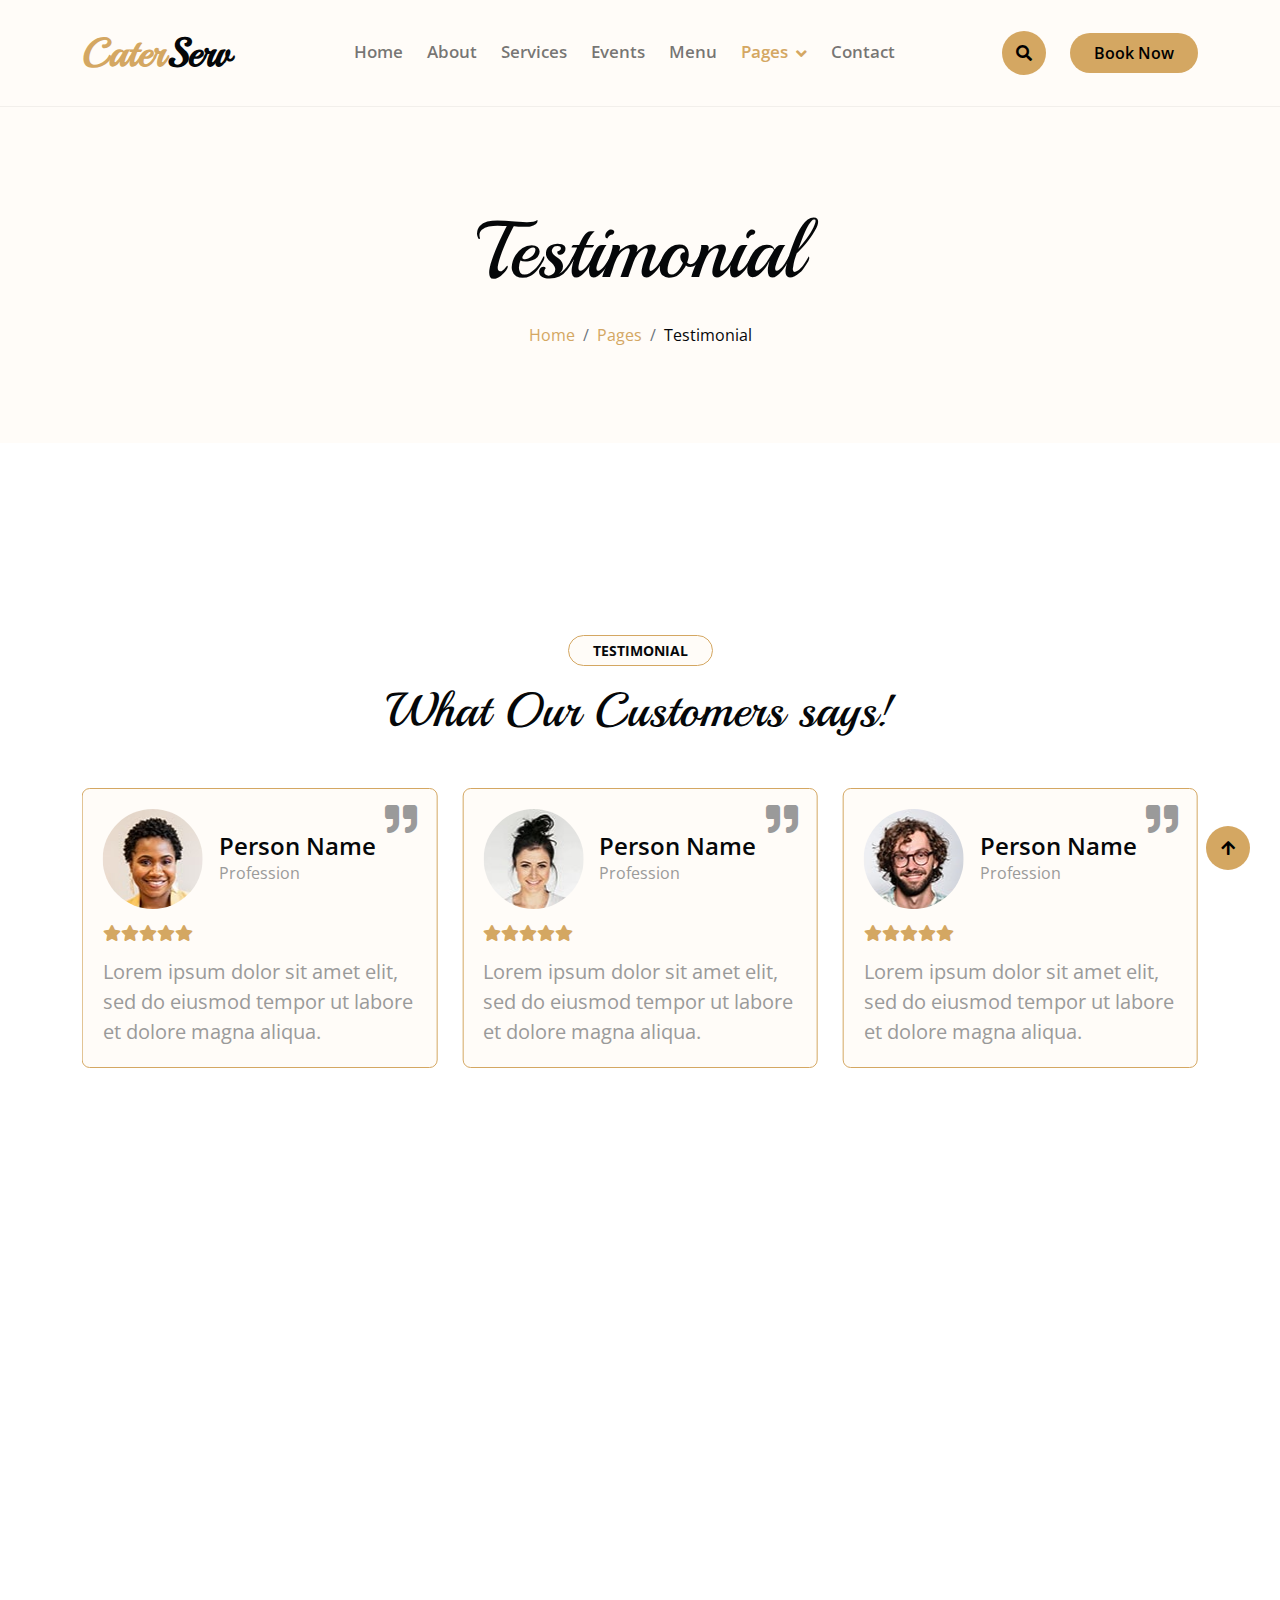
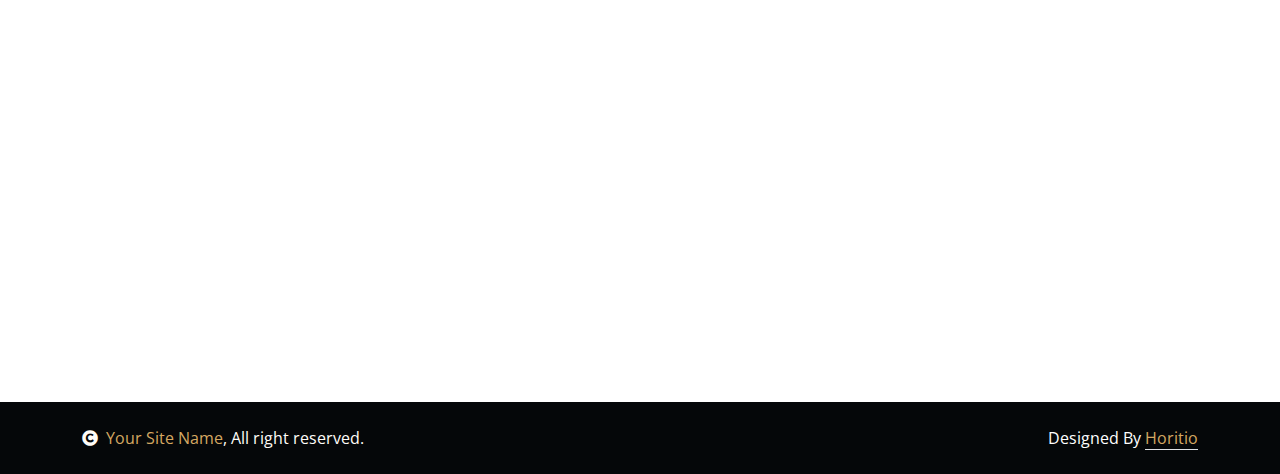
<file: testimonial.html>
<!DOCTYPE html>
<html lang="en">

    <head>
        <meta charset="utf-8">
        <title>CaterServ - Catering Services Website Template</title>
        <meta content="width=device-width, initial-scale=1.0" name="viewport">
        <meta content="" name="keywords">
        <meta content="" name="description">

        <!-- Google Web Fonts -->
        <link rel="preconnect" href="https://fonts.googleapis.com">
        <link rel="preconnect" href="https://fonts.gstatic.com" crossorigin>
        <link href="https://fonts.googleapis.com/css2?family=Open+Sans:wght@400;600&family=Playball&display=swap" rel="stylesheet">

        <!-- Icon Font Stylesheet -->
        <link rel="stylesheet" href="https://use.fontawesome.com/releases/v5.15.4/css/all.css"/>
        <link href="https://cdn.jsdelivr.net/npm/bootstrap-icons@1.4.1/font/bootstrap-icons.css" rel="stylesheet">

        <!-- Libraries Stylesheet -->
        <link href="lib/animate/animate.min.css" rel="stylesheet">
        <link href="lib/lightbox/css/lightbox.min.css" rel="stylesheet">
        <link href="lib/owlcarousel/owl.carousel.min.css" rel="stylesheet">

        <!-- Customized Bootstrap Stylesheet -->
        <link href="css/bootstrap.min.css" rel="stylesheet">

        <!-- Template Stylesheet -->
        <link href="css/style.css" rel="stylesheet">
    </head>

    <body>

        <!-- Spinner Start -->
        <div id="spinner" class="show w-100 vh-100 bg-white position-fixed translate-middle top-50 start-50  d-flex align-items-center justify-content-center">
            <div class="spinner-grow text-primary" role="status"></div>
        </div>
        <!-- Spinner End -->


        <!-- Navbar start -->
        <div class="container-fluid nav-bar">
            <div class="container">
                <nav class="navbar navbar-light navbar-expand-lg py-4">
                    <a href="index.html" class="navbar-brand">
                        <h1 class="text-primary fw-bold mb-0">Cater<span class="text-dark">Serv</span> </h1>
                    </a>
                    <button class="navbar-toggler py-2 px-3" type="button" data-bs-toggle="collapse" data-bs-target="#navbarCollapse">
                        <span class="fa fa-bars text-primary"></span>
                    </button>
                    <div class="collapse navbar-collapse" id="navbarCollapse">
                        <div class="navbar-nav mx-auto">
                            <a href="index.html" class="nav-item nav-link">Home</a>
                            <a href="about.html" class="nav-item nav-link">About</a>
                            <a href="service.html" class="nav-item nav-link">Services</a>
                            <a href="event.html" class="nav-item nav-link">Events</a>
                            <a href="menu.html" class="nav-item nav-link">Menu</a>
                            <div class="nav-item dropdown">
                                <a href="#" class="nav-link dropdown-toggle active" data-bs-toggle="dropdown">Pages</a>
                                <div class="dropdown-menu bg-light">
                                    <a href="book.html" class="dropdown-item">Booking</a>
                                    <a href="blog.html" class="dropdown-item">Our Blog</a>
                                    <a href="team.html" class="dropdown-item">Our Team</a>
                                    <a href="testimonial.html" class="dropdown-item active">Testimonial</a>
                                    <a href="404.html" class="dropdown-item">404 Page</a>
                                </div>
                            </div>
                            <a href="contact.html" class="nav-item nav-link">Contact</a>
                        </div>
                        <button class="btn-search btn btn-primary btn-md-square me-4 rounded-circle d-none d-lg-inline-flex" data-bs-toggle="modal" data-bs-target="#searchModal"><i class="fas fa-search"></i></button>
                        <a href="" class="btn btn-primary py-2 px-4 d-none d-xl-inline-block rounded-pill">Book Now</a>
                    </div>
                </nav>
            </div>
        </div>
        <!-- Navbar End -->


        <!-- Modal Search Start -->
        <div class="modal fade" id="searchModal" tabindex="-1" aria-labelledby="exampleModalLabel" aria-hidden="true">
            <div class="modal-dialog modal-fullscreen">
                <div class="modal-content rounded-0">
                    <div class="modal-header">
                        <h5 class="modal-title" id="exampleModalLabel">Search by keyword</h5>
                        <button type="button" class="btn-close" data-bs-dismiss="modal" aria-label="Close"></button>
                    </div>
                    <div class="modal-body d-flex align-items-center">
                        <div class="input-group w-75 mx-auto d-flex">
                            <input type="search" class="form-control bg-transparent p-3" placeholder="keywords" aria-describedby="search-icon-1">
                            <span id="search-icon-1" class="input-group-text p-3"><i class="fa fa-search"></i></span>
                        </div>
                    </div>
                </div>
            </div>
        </div>
        <!-- Modal Search End -->


        <!-- Hero Start -->
        <div class="container-fluid bg-light py-6 my-6 mt-0">
            <div class="container text-center animated bounceInDown">
                <h1 class="display-1 mb-4">Testimonial</h1>
                <ol class="breadcrumb justify-content-center mb-0 animated bounceInDown">
                    <li class="breadcrumb-item"><a href="#">Home</a></li>
                    <li class="breadcrumb-item"><a href="#">Pages</a></li>
                    <li class="breadcrumb-item text-dark" aria-current="page">Testimonial</li>
                </ol>
            </div>
        </div>
        <!-- Hero End -->


        <!-- Testimonial Start -->
        <div class="container-fluid py-6">
            <div class="container">
                <div class="text-center wow bounceInUp" data-wow-delay="0.1s">
                    <small class="d-inline-block fw-bold text-dark text-uppercase bg-light border border-primary rounded-pill px-4 py-1 mb-3">Testimonial</small>
                    <h1 class="display-5 mb-5">What Our Customers says!</h1>
                </div>
                <div class="owl-carousel owl-theme testimonial-carousel testimonial-carousel-1 mb-4 wow bounceInUp" data-wow-delay="0.1s">
                    <div class="testimonial-item rounded bg-light">
                        <div class="d-flex mb-3">
                            <img src="img/testimonial-1.jpg" class="img-fluid rounded-circle flex-shrink-0" alt="">
                            <div class="position-absolute" style="top: 15px; right: 20px;">
                                <i class="fa fa-quote-right fa-2x"></i>
                            </div>
                            <div class="ps-3 my-auto">
                                <h4 class="mb-0">Person Name</h4>
                                <p class="m-0">Profession</p>
                            </div>
                        </div>
                        <div class="testimonial-content">
                            <div class="d-flex">
                                <i class="fas fa-star text-primary"></i>
                                <i class="fas fa-star text-primary"></i>
                                <i class="fas fa-star text-primary"></i>
                                <i class="fas fa-star text-primary"></i>
                                <i class="fas fa-star text-primary"></i>
                            </div>
                            <p class="fs-5 m-0 pt-3">Lorem ipsum dolor sit amet elit, sed do eiusmod tempor ut labore et dolore magna aliqua.</p>
                        </div>
                    </div>
                    <div class="testimonial-item rounded bg-light">
                        <div class="d-flex mb-3">
                            <img src="img/testimonial-2.jpg" class="img-fluid rounded-circle flex-shrink-0" alt="">
                            <div class="position-absolute" style="top: 15px; right: 20px;">
                                <i class="fa fa-quote-right fa-2x"></i>
                            </div>
                            <div class="ps-3 my-auto">
                                <h4 class="mb-0">Person Name</h4>
                                <p class="m-0">Profession</p>
                            </div>
                        </div>
                        <div class="testimonial-content">
                            <div class="d-flex">
                                <i class="fas fa-star text-primary"></i>
                                <i class="fas fa-star text-primary"></i>
                                <i class="fas fa-star text-primary"></i>
                                <i class="fas fa-star text-primary"></i>
                                <i class="fas fa-star text-primary"></i>
                            </div>
                            <p class="fs-5 m-0 pt-3">Lorem ipsum dolor sit amet elit, sed do eiusmod tempor ut labore et dolore magna aliqua.</p>
                        </div>
                    </div>
                    <div class="testimonial-item rounded bg-light">
                        <div class="d-flex mb-3">
                            <img src="img/testimonial-3.jpg" class="img-fluid rounded-circle flex-shrink-0" alt="">
                            <div class="position-absolute" style="top: 15px; right: 20px;">
                                <i class="fa fa-quote-right fa-2x"></i>
                            </div>
                            <div class="ps-3 my-auto">
                                <h4 class="mb-0">Person Name</h4>
                                <p class="m-0">Profession</p>
                            </div>
                        </div>
                        <div class="testimonial-content">
                            <div class="d-flex">
                                <i class="fas fa-star text-primary"></i>
                                <i class="fas fa-star text-primary"></i>
                                <i class="fas fa-star text-primary"></i>
                                <i class="fas fa-star text-primary"></i>
                                <i class="fas fa-star text-primary"></i>
                            </div>
                            <p class="fs-5 m-0 pt-3">Lorem ipsum dolor sit amet elit, sed do eiusmod tempor ut labore et dolore magna aliqua.</p>
                        </div>
                    </div>
                    <div class="testimonial-item rounded bg-light">
                        <div class="d-flex mb-3">
                            <img src="img/testimonial-4.jpg" class="img-fluid rounded-circle flex-shrink-0" alt="">
                            <div class="position-absolute" style="top: 15px; right: 20px;">
                                <i class="fa fa-quote-right fa-2x"></i>
                            </div>
                            <div class="ps-3 my-auto">
                                <h4 class="mb-0">Person Name</h4>
                                <p class="m-0">Profession</p>
                            </div>
                        </div>
                        <div class="testimonial-content">
                            <div class="d-flex">
                                <i class="fas fa-star text-primary"></i>
                                <i class="fas fa-star text-primary"></i>
                                <i class="fas fa-star text-primary"></i>
                                <i class="fas fa-star text-primary"></i>
                                <i class="fas fa-star text-primary"></i>
                            </div>
                            <p class="fs-5 m-0 pt-3">Lorem ipsum dolor sit amet elit, sed do eiusmod tempor ut labore et dolore magna aliqua.</p>
                        </div>
                    </div>
                </div>
                <div class="owl-carousel testimonial-carousel testimonial-carousel-2 wow bounceInUp" data-wow-delay="0.3s">
                    <div class="testimonial-item rounded bg-light">
                        <div class="d-flex mb-3">
                            <img src="img/testimonial-1.jpg" class="img-fluid rounded-circle flex-shrink-0" alt="">
                            <div class="position-absolute" style="top: 15px; right: 20px;">
                                <i class="fa fa-quote-right fa-2x"></i>
                            </div>
                            <div class="ps-3 my-auto">
                                <h4 class="mb-0">Person Name</h4>
                                <p class="m-0">Profession</p>
                            </div>
                        </div>
                        <div class="testimonial-content">
                            <div class="d-flex">
                                <i class="fas fa-star text-primary"></i>
                                <i class="fas fa-star text-primary"></i>
                                <i class="fas fa-star text-primary"></i>
                                <i class="fas fa-star text-primary"></i>
                                <i class="fas fa-star text-primary"></i>
                            </div>
                            <p class="fs-5 m-0 pt-3">Lorem ipsum dolor sit amet elit, sed do eiusmod tempor ut labore et dolore magna aliqua.</p>
                        </div>
                    </div>
                    <div class="testimonial-item rounded bg-light">
                        <div class="d-flex mb-3">
                            <img src="img/testimonial-2.jpg" class="img-fluid rounded-circle flex-shrink-0" alt="">
                            <div class="position-absolute" style="top: 15px; right: 20px;">
                                <i class="fa fa-quote-right fa-2x"></i>
                            </div>
                            <div class="ps-3 my-auto">
                                <h4 class="mb-0">Person Name</h4>
                                <p class="m-0">Profession</p>
                            </div>
                        </div>
                        <div class="testimonial-content">
                            <div class="d-flex">
                                <i class="fas fa-star text-primary"></i>
                                <i class="fas fa-star text-primary"></i>
                                <i class="fas fa-star text-primary"></i>
                                <i class="fas fa-star text-primary"></i>
                                <i class="fas fa-star text-primary"></i>
                            </div>
                            <p class="fs-5 m-0 pt-3">Lorem ipsum dolor sit amet elit, sed do eiusmod tempor ut labore et dolore magna aliqua.</p>
                        </div>
                    </div>
                    <div class="testimonial-item rounded bg-light">
                        <div class="d-flex mb-3">
                            <img src="img/testimonial-3.jpg" class="img-fluid rounded-circle flex-shrink-0" alt="">
                            <div class="position-absolute" style="top: 15px; right: 20px;">
                                <i class="fa fa-quote-right fa-2x"></i>
                            </div>
                            <div class="ps-3 my-auto">
                                <h4 class="mb-0">Person Name</h4>
                                <p class="m-0">Profession</p>
                            </div>
                        </div>
                        <div class="testimonial-content">
                            <div class="d-flex">
                                <i class="fas fa-star text-primary"></i>
                                <i class="fas fa-star text-primary"></i>
                                <i class="fas fa-star text-primary"></i>
                                <i class="fas fa-star text-primary"></i>
                                <i class="fas fa-star text-primary"></i>
                            </div>
                            <p class="fs-5 m-0 pt-3">Lorem ipsum dolor sit amet elit, sed do eiusmod tempor ut labore et dolore magna aliqua.</p>
                        </div>
                    </div>
                    <div class="testimonial-item rounded bg-light">
                        <div class="d-flex mb-3">
                            <img src="img/testimonial-4.jpg" class="img-fluid rounded-circle flex-shrink-0" alt="">
                            <div class="position-absolute" style="top: 15px; right: 20px;">
                                <i class="fa fa-quote-right fa-2x"></i>
                            </div>
                            <div class="ps-3 my-auto">
                                <h4 class="mb-0">Person Name</h4>
                                <p class="m-0">Profession</p>
                            </div>
                        </div>
                        <div class="testimonial-content">
                            <div class="d-flex">
                                <i class="fas fa-star text-primary"></i>
                                <i class="fas fa-star text-primary"></i>
                                <i class="fas fa-star text-primary"></i>
                                <i class="fas fa-star text-primary"></i>
                                <i class="fas fa-star text-primary"></i>
                            </div>
                            <p class="fs-5 m-0 pt-3">Lorem ipsum dolor sit amet elit, sed do eiusmod tempor ut labore et dolore magna aliqua.</p>
                        </div>
                    </div>
                </div>
            </div>
        </div>
        <!-- Testimonial End -->


        <!-- Footer Start -->
        <div class="container-fluid footer py-6 my-6 mb-0 bg-light wow bounceInUp" data-wow-delay="0.1s">
            <div class="container">
                <div class="row">
                    <div class="col-lg-3 col-md-6">
                        <div class="footer-item">
                            <h1 class="text-primary">Cater<span class="text-dark">Serv</span></h1>
                            <p class="lh-lg mb-4">There cursus massa at urnaaculis estieSed aliquamellus vitae ultrs condmentum leo massamollis its estiegittis miristum.</p>
                            <div class="footer-icon d-flex">
                                <a class="btn btn-primary btn-sm-square me-2 rounded-circle" href=""><i class="fab fa-facebook-f"></i></a>
                                <a class="btn btn-primary btn-sm-square me-2 rounded-circle" href=""><i class="fab fa-twitter"></i></a>
                                <a href="#" class="btn btn-primary btn-sm-square me-2 rounded-circle"><i class="fab fa-instagram"></i></a>
                                <a href="#" class="btn btn-primary btn-sm-square rounded-circle"><i class="fab fa-linkedin-in"></i></a>
                            </div>
                        </div>
                    </div>
                    <div class="col-lg-3 col-md-6">
                        <div class="footer-item">
                            <h4 class="mb-4">Special Facilities</h4>
                            <div class="d-flex flex-column align-items-start">
                                <a class="text-body mb-3" href=""><i class="fa fa-check text-primary me-2"></i>Cheese Burger</a>
                                <a class="text-body mb-3" href=""><i class="fa fa-check text-primary me-2"></i>Sandwich</a>
                                <a class="text-body mb-3" href=""><i class="fa fa-check text-primary me-2"></i>Panner Burger</a>
                                <a class="text-body mb-3" href=""><i class="fa fa-check text-primary me-2"></i>Special Sweets</a>
                            </div>
                        </div>
                    </div>
                    <div class="col-lg-3 col-md-6">
                        <div class="footer-item">
                            <h4 class="mb-4">Contact Us</h4>
                            <div class="d-flex flex-column align-items-start">
                                <p><i class="fa fa-map-marker-alt text-primary me-2"></i> 123 Street, New York, USA</p>
                                <p><i class="fa fa-phone-alt text-primary me-2"></i> (+012) 3456 7890 123</p>
                                <p><i class="fas fa-envelope text-primary me-2"></i> info@example.com</p>
                                <p><i class="fa fa-clock text-primary me-2"></i> 26/7 Hours Service</p>
                            </div>
                        </div>
                    </div>
                    <div class="col-lg-3 col-md-6">
                        <div class="footer-item">
                            <h4 class="mb-4">Social Gallery</h4>
                            <div class="row g-2">
                                <div class="col-4">
                                     <img src="img/menu-01.jpg" class="img-fluid rounded-circle border border-primary p-2" alt="">
                                </div>
                                <div class="col-4">
                                     <img src="img/menu-02.jpg" class="img-fluid rounded-circle border border-primary p-2" alt="">
                                </div>
                                <div class="col-4">
                                     <img src="img/menu-03.jpg" class="img-fluid rounded-circle border border-primary p-2" alt="">
                                </div>
                                <div class="col-4">
                                     <img src="img/menu-04.jpg" class="img-fluid rounded-circle border border-primary p-2" alt="">
                                </div>
                                <div class="col-4">
                                     <img src="img/menu-05.jpg" class="img-fluid rounded-circle border border-primary p-2" alt="">
                                </div>
                                <div class="col-4">
                                     <img src="img/menu-06.jpg" class="img-fluid rounded-circle border border-primary p-2" alt="">
                                </div>
                            </div>
                        </div>
                    </div>
                </div>
            </div>
        </div>
        <!-- Footer End -->


        <!-- Copyright Start -->
        <div class="container-fluid copyright bg-dark py-4">
            <div class="container">
                <div class="row">
                    <div class="col-md-6 text-center text-md-start mb-3 mb-md-0">
                        <span class="text-light"><a href="#"><i class="fas fa-copyright text-light me-2"></i>Your Site Name</a>, All right reserved.</span>
                    </div>
                    <div class="col-md-6 my-auto text-center text-md-end text-white">
                        Designed By <a class="border-bottom" href="https://horitio.com">Horitio</a>
                    </div>
                </div>
            </div>
        </div>
        <!-- Copyright End -->


        <!-- Back to Top -->
        <a href="#" class="btn btn-md-square btn-primary rounded-circle back-to-top"><i class="fa fa-arrow-up"></i></a>   

        
    <!-- JavaScript Libraries -->
    <script src="https://ajax.googleapis.com/ajax/libs/jquery/1.12.4/jquery.min.js"></script>
    <script src="https://cdn.jsdelivr.net/npm/bootstrap@5.0.0/dist/js/bootstrap.bundle.min.js"></script>
    <script src="lib/wow/wow.min.js"></script>
    <script src="lib/easing/easing.min.js"></script>
    <script src="lib/waypoints/waypoints.min.js"></script>
    <script src="lib/counterup/counterup.min.js"></script>
    <script src="lib/lightbox/js/lightbox.min.js"></script>
    <script src="lib/owlcarousel/owl.carousel.min.js"></script>

    <!-- Template Javascript -->
    <script src="js/main.js"></script>
    </body>

</html>
</file>
<file: css/style.css>
/*** Spinner Start ***/
#spinner {
    opacity: 0;
    visibility: hidden;
    transition: opacity .8s ease-out, visibility 0s linear .5s;
    z-index: 99999;
 }

 #spinner.show {
     transition: opacity .8s ease-out, visibility 0s linear .0s;
     visibility: visible;
     opacity: 1;
 }
/*** Spinner End ***/


.back-to-top {
    position: fixed;
    right: 30px;
    bottom: 30px;
    z-index: 99;
}

h1, h2, h3, .h1, .h2, .h3 {
    font-weight: 400 !important;
    font-family: 'Playball', cursive !important;
}

h4, h5, h6, .h4, .h5, .h6 {
    font-weight: 600 !important;
    font-family: 'Open Sans', sans-serif !important;
}

.my-6 {
    margin-top: 6rem;
    margin-bottom: 6rem;
}

.py-6 {
    padding-top: 6rem;
    padding-bottom: 6rem;
}

.wow,
.animated {
    animation-duration: 2s !important;
}


/*** Button Start ***/
.btn.btn-primary {
    border: 0;
}

.btn.btn-primary:hover {
    background: var(--bs-dark) !important;
    color: var(--bs-primary) !important;
}

.btn {
    font-weight: 600;
    transition: .5s;
}

.btn-square {
    width: 32px;
    height: 32px;
}

.btn-sm-square {
    width: 38px;
    height: 38px;
}

.btn-md-square {
    width: 44px;
    height: 44px;
}

.btn-lg-square {
    width: 56px;
    height: 56px;
}

.btn-square,
.btn-sm-square,
.btn-md-square,
.btn-lg-square {
    padding: 0;
    display: flex;
    align-items: center;
    justify-content: center;
    font-weight: normal;
}
/*** Button End ***/


/*** Navbar Start ***/
.nav-bar {
    background: var(--bs-light);
    border-bottom: 1px solid rgba(0, 0, 0, .05);
}

.navbar .navbar-nav .nav-link {
    padding: 10px 12px;
    font-weight: 600;
    font-size: 17px;
    transition: .5s;
}

.navbar .navbar-nav .nav-link:hover,
.navbar .navbar-nav .nav-link.active {
    color: var(--bs-primary);
}

.navbar .dropdown-toggle::after {
    border: none;
    content: "\f107";
    font-family: "Font Awesome 5 Free";
    font-weight: 700;
    vertical-align: middle;
    margin-left: 8px;
}

@media (min-width: 1200px) {
    .navbar .nav-item .dropdown-menu {
        display: block;
        visibility: hidden;
        top: 100%;
        transform: rotateX(-75deg);
        transform-origin: 0% 0%;
        transition: .5s;
        opacity: 0;
    }
    
    .navbar .nav-item:hover .dropdown-menu {
        transform: rotateX(0deg);
        visibility: visible;
        opacity: 1;
    }
}

.dropdown .dropdown-menu a:hover {
    background: var(--bs-primary);
    color: var(--bs-white);
}

#searchModal .modal-content {
    background-color: rgba(255, 255, 255, .95);
}
/*** Navbar End ***/


/*** Events Start ***/
.event .tab-class .nav-item a.active {
    background: var(--bs-primary) !important;
}

.event .event-img .event-overlay {
    position: absolute;
    width: 100%;
    height: 100%;
    top: 0;
    left: 0;
    background: rgba(212, 167, 98, 0.7);
    border-radius: 8px;
    transition: 0.5s;
    opacity: 0;
    z-index: 1;
}

.event .event-img:hover .event-overlay {
    opacity: 1;
}
/*** Events End ***/


/*** service start ***/
.service .service-item {
    position: relative;
    height: 100%;
    border-radius: 8px;
    box-shadow: 0 0 45px rgba(0, 0, 0, .08);
}

.service-content::after {
    position: absolute;
    content: "";
    width: 100%;
    height: 0;
    top: 0;
    left: 0;
    bottom: auto;
    background: var(--bs-primary);
    border-radius: 8px;
    transition: 1s;
}

.service-item:hover .service-content::after {
    height: 100%;
    opacity: 1;
}

.service-item .service-content-icon {
    position: relative;
    z-index: 2;
}

.service-item .service-content-icon i,
.service-item .service-content-icon p {
    transition: 1s;
}

.service-item:hover .service-content-icon i {
    color: var(--bs-dark) !important;
}

.service-item:hover .service-content-icon p {
    color: var(--bs-white);
}

.service-item:hover .service-content-icon a.btn-primary {
    background: var(--bs-white);
    color: var(--bs-dark);
}

.service-item .service-content-icon a.btn-primary {
    transition: 1s !important;
}
/*** Services End ***/


/*** Menu Start ***/
.menu .nav-item a.active {
    background: var(--bs-primary) !important;
}

.menu .menu-item .border-bottom {
    border-bottom-style: dashed !important;
}
/*** Menu End ***/


/*** Youtube Video start ***/
.video {
    position: relative;
    height: 100%;
    min-height: 400px;
    background: linear-gradient(rgba(254, 218, 154, 0.1), rgba(254, 218, 154, 0.1)), url(../img/fact.jpg);
    background-position: center center;
    background-repeat: no-repeat;
    background-size: cover;
    border-radius: 8px;
}

.video .btn-play {
    position: absolute;
    z-index: 3;
    top: 50%;
    left: 50%;
    transform: translateX(-50%) translateY(-50%);
    box-sizing: content-box;
    display: block;
    width: 32px;
    height: 44px;
    border-radius: 50%;
    border: none;
    outline: none;
    padding: 18px 20px 18px 28px;
}

.video .btn-play:before {
    content: "";
    position: absolute;
    z-index: 0;
    left: 50%;
    top: 50%;
    transform: translateX(-50%) translateY(-50%);
    display: block;
    width: 100px;
    height: 100px;
    background: var(--bs-primary);
    border-radius: 50%;
    animation: pulse-border 1500ms ease-out infinite;
}

.video .btn-play:after {
    content: "";
    position: absolute;
    z-index: 1;
    left: 50%;
    top: 50%;
    transform: translateX(-50%) translateY(-50%);
    display: block;
    width: 100px;
    height: 100px;
    background: var(--bs-white);
    border-radius: 50%;
    transition: all 200ms;
}

.video .btn-play img {
    position: relative;
    z-index: 3;
    max-width: 100%;
    width: auto;
    height: auto;
}

.video .btn-play span {
    display: block;
    position: relative;
    z-index: 3;
    width: 0;
    height: 0;
    border-left: 32px solid var(--bs-dark);
    border-top: 22px solid transparent;
    border-bottom: 22px solid transparent;
}

@keyframes pulse-border {
    0% {
        transform: translateX(-50%) translateY(-50%) translateZ(0) scale(1);
        opacity: 1;
    }

    100% {
        transform: translateX(-50%) translateY(-50%) translateZ(0) scale(1.5);
        opacity: 0;
    }
}

#videoModal {
    z-index: 99999;
}

#videoModal .modal-dialog {
    position: relative;
    max-width: 800px;
    margin: 60px auto 0 auto;
}

#videoModal .modal-body {
    position: relative;
    padding: 0px;
}

#videoModal .close {
    position: absolute;
    width: 30px;
    height: 30px;
    right: 0px;
    top: -30px;
    z-index: 999;
    font-size: 30px;
    font-weight: normal;
    color: #FFFFFF;
    background: #000000;
    opacity: 1;
}
/*** Youtube Video End ***/


/*** Blog Start ***/
.blog-item {
    position: relative;
}

.blog-item img {
    transition: 0.5s;
}

.blog-item:hover img {
    transform: scale(1.3)
}

.blog-item .blog-content {
    position: relative;
    transform: translateY(-50%);
    box-shadow: 0 0 45px rgba(0, 0, 0, .08);
}

.blog-item .blog-content a.btn h5 {
    transition: 0.5s;
}

.blog-item:hover .blog-content a.btn h5 {
    color: var(--bs-primary) !important;
}
/*** Blog End ***/


/*** Team Start ***/
.team-item {
    width: 100%;
    height: 100%;
    position: relative;
}

.team-item .team-icon {
    position: absolute;
    top: 0;
    right: 0;
}

.team-item .team-icon .share-link {
    opacity: 0;
    transition: 0.9s;
}

.team-item:hover .share-link {
    opacity: 1;
}

.team-item .team-content {
    transition: 0.9s;
}

.team-item:hover .team-content {
    background: var(--bs-primary) !important;
    color: var(--bs-dark) !important;
}

.team-item .team-content h4,
.team-item .team-content p {
    transition: 0.5s;
}

.team-item:hover .team-content h4 {
    color: var(--bs-dark) !important;
}

.team-item:hover .team-content p {
    color: var(--bs-white);
}
/*** Team End ***/


/*** testimonial Start ***/
.testimonial-item {
    border: 1px solid var(--bs-primary);
    padding: 20px 20px;
}

.testimonial-carousel .owl-item img {
    width: 100px;
    height: 100px;
}

.testimonial-carousel.owl-rtl .testimonial-item {
    direction: ltr !important;
}
/*** testimonial End ***/


/*** Contact start ***/
.contact-form {
    box-shadow: 0 0 45px rgba(0, 0, 0, .08);
}

/*** Contact End ***/


/*** Footer Start ***/
.footer .footer-item a.text-body:hover {
    color: var(--bs-primary) !important;
}
/*** Footer End ***/



/*  
Theme developed by Horitio Tech Labs
All rights reserved
Responsive template for a catering company
https://horitio.com
 */
</file>
